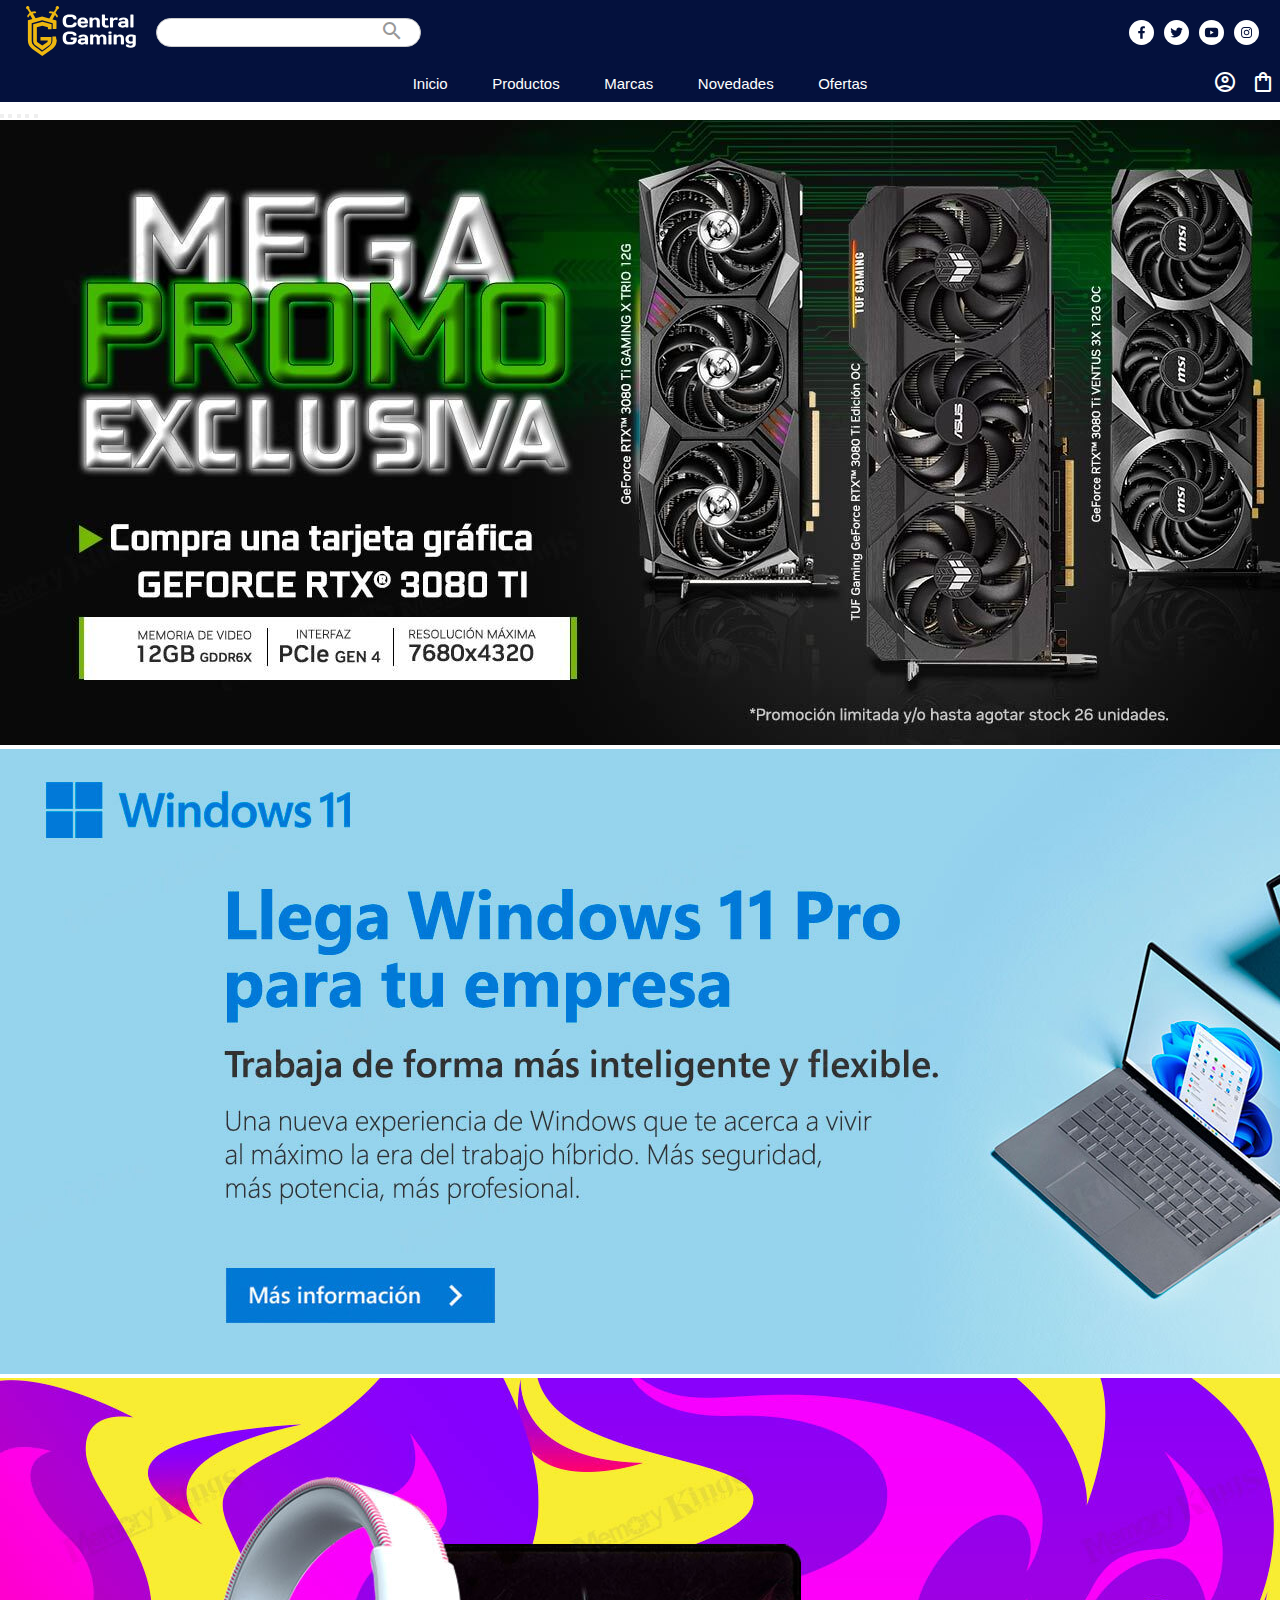
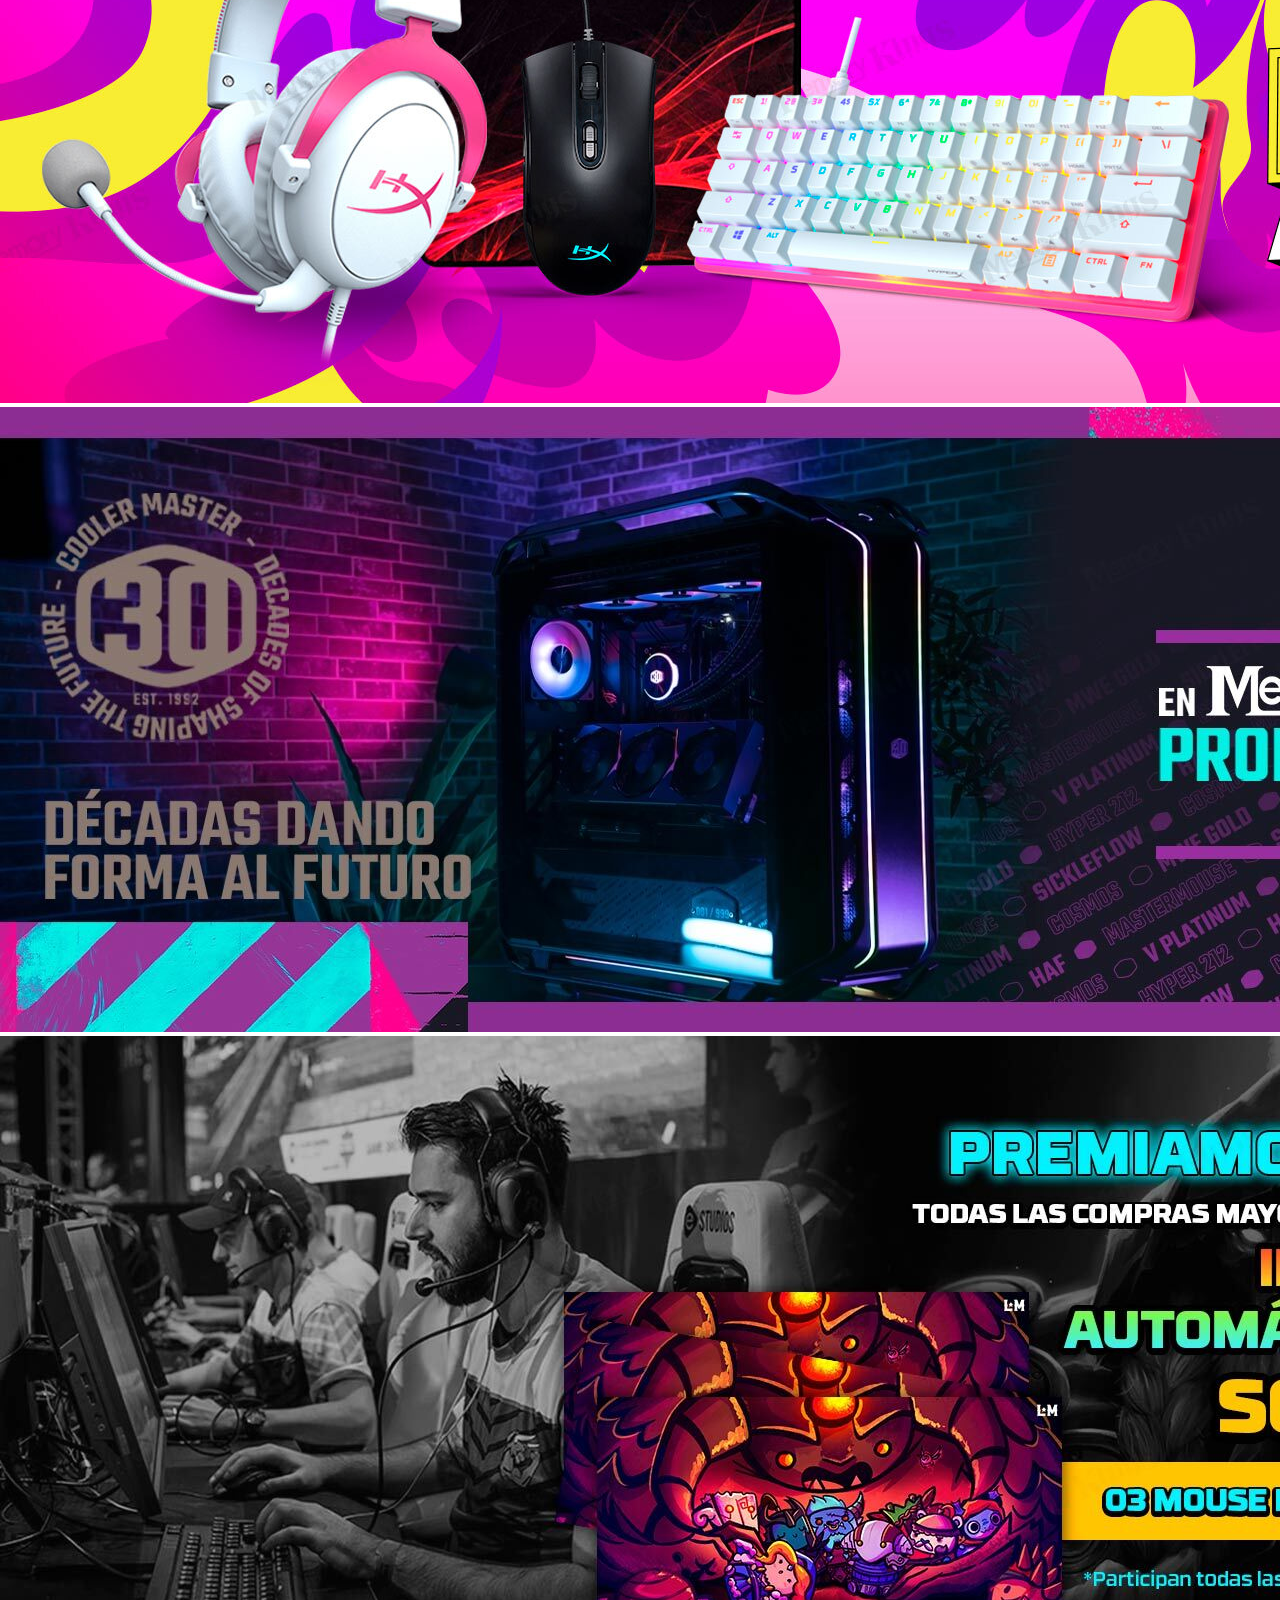
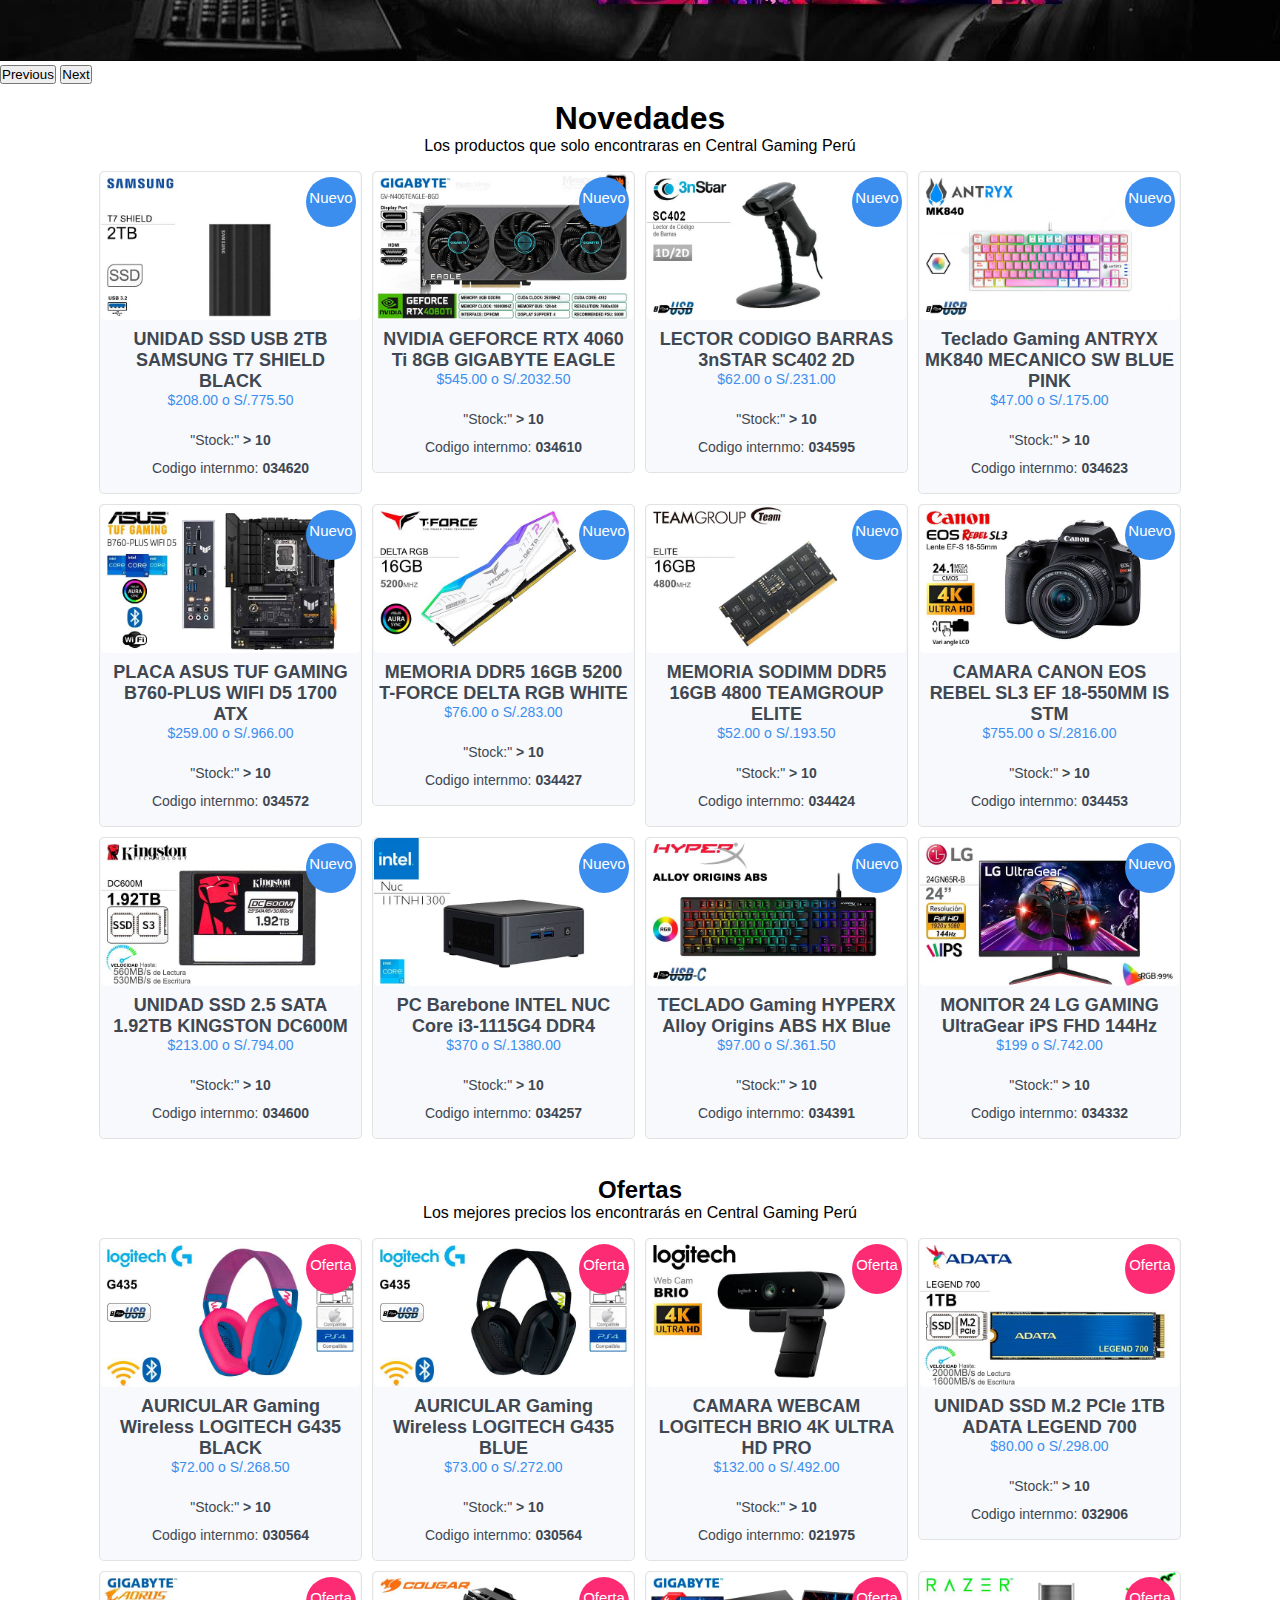
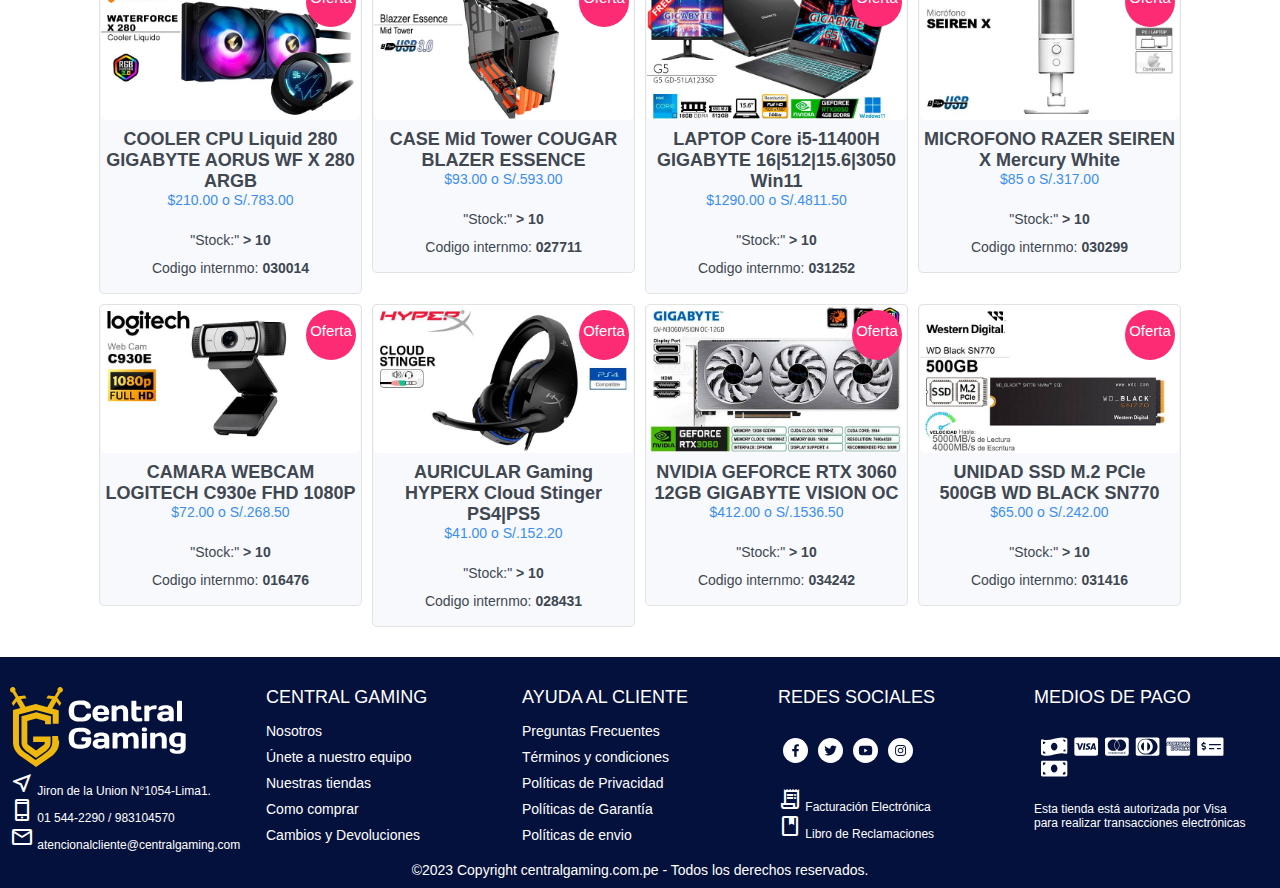
<file: index.html>
<!DOCTYPE html>
<html lang="es">
    <head>
        <meta charset="UTF-8" />
        <meta http-equiv="X-UA-Compatible" content="IE=edge" />
        <meta name="viewport" content="width=device-width, initial-scale=1.0" />
        <!-- ============================================================================================================================ -->
        <!-- Seo -->
        <!-- ============================================================================================================================ -->
        <meta  name="keywords" content="e-shop,electronics peru, gamers in peru, the best site for gamers">
        <meta name="description" content="Central Gaming, Perú lo mejor en equipos de computo y accesorios">        
        <!-- ============================================================================================================================ -->
        <!-- Linkeo de Bootstrap -->
        <!-- ============================================================================================================================ -->
        <link href="https://cdn.jsdelivr.net/npm/bootstrap@5.3.0-alpha3/dist/css/bootstrap.min.css" rel="stylesheet"
            integrity="sha384-KK94CHFLLe+nY2dmCWGMq91rCGa5gtU4mk92HdvYe+M/SXH301p5ILy+dN9+nJOZ" crossorigin="anonymous" />
        
        <title>Central Gaming</title>
        <!-- ============================================================================================================================ -->
        <!-- Favicon -->
        <!-- ============================================================================================================================ -->
        <link rel="shortcut icon" href="./assets/img/Escudo (1).ico" type="image/x-icon" />
        <!-- ============================================================================================================================ -->
        <!-- Googlefonts Material Icons-->
        <!-- ============================================================================================================================ -->
        <link href="https://fonts.googleapis.com/icon?family=Material+Icons" rel="stylesheet" />
        <link rel="stylesheet"
            href="https://fonts.googleapis.com/css2?family=Material+Symbols+Outlined:opsz,wght,FILL,GRAD@20..48,100..700,0..1,-50..200" />
        <link href="https://fonts.googleapis.com/css2?family=Lobster&display=swap" rel="stylesheet" />
        <!-- ============================================================================================================================ -->
        <!-- link CSS del proyecto -->
        <!-- ============================================================================================================================ -->
        <link rel="stylesheet" href="./css/main.css"/>
        <!-- ============================================================================================================================ -->
    </head>
    <body>
        <header>
            <!-- ============================================================================================================================ -->
            <!-- Header Izquierdo - Logo y search -->
            <!-- ============================================================================================================================ -->
            <div class="headerLeft">
                <div class="logo">
                    <a class="logo-full" href="./index.html"><img src="./assets/img/header/logo/central-gaming.svg"
                            alt="central gaming" /></a>
                    <a class="sheld-logo" href="./index.html"><img src="./assets/img/header/logo/Escudo.svg" alt="Escudo-Central-Gaming"></a>
                </div>
                <div class="search-bar">
                    <input type="text" />
                    <div class="actions">
                        <button>
                            <span class="material-icons">search</span>
                        </button>
                    </div>
                </div>
            </div>
            <!-- ============================================================================================================================ -->
            <!-- Header derecho - redes sociales -->
            <!-- ============================================================================================================================ -->
            <div class="redes-full">
                <ul class="redes">
                    <li>
                        <a href="https://www.facebook.com/" target="_blank"><img class="logosRedes"
                                src="./assets/img/redes sociales/SVG/Redes-Sociales-SVG/white/facebook.svg" alt="facebook" /></a>
                    </li>
                    <li>
                        <a href="https://twitter.com/" target="_blank"><img class="logosRedes"
                                src="./assets/img/redes sociales/SVG/Redes-Sociales-SVG/white/square-twitter.svg"
                                alt="twitter" /></a>
                    </li>
                    <li>
                        <a href="https://www.youtube.com/" target="_blank"><img class="logosRedes"
                                src="./assets/img/redes sociales/SVG/Redes-Sociales-SVG/white/youtube.svg" alt="youtube" /></a>
                    </li>
                    <li>
                        <a href="https://www.instagram.com/" target="_blank"><img class="logosRedes"
                                src="./assets/img/redes sociales/SVG/Redes-Sociales-SVG/white/instagram.svg " alt="instagram" /></a>
                    </li>
                </ul>
            </div>
            <!-- ============================================================================================================================ -->
            <!-- Menu Hamburguesa y subMenu -->
            <!-- ============================================================================================================================ -->
            <div class="navbar-burger">
                <button class="btn " type="button" data-bs-toggle="offcanvas" data-bs-target="#offcanvasRight" aria-controls="offcanvasRight"><span class="material-icons">menu</span></button>
                    <div class="offcanvas offcanvas-end" tabindex="-1" id="offcanvasRight" aria-labelledby="offcanvasRightLabel">
                    <div class="offcanvas-header">
                        <h5 class="offcanvas-title" id="offcanvasRightLabel"><img src="./assets/img/header/logo/central-gaming.svg" alt="logo-Central-Gaming"></h5>
                        <button type="button" class="btn-close" data-bs-dismiss="offcanvas" aria-label="Close">X</button>
                    </div>
                    <div class="offcanvas-body">
                        <div class="search-bar">
                            <input type="text" />
                            <div class="actions">
                                <button>
                                    <span class="material-icons">search</span>
                                </button>
                            </div>
                        </div>
                        <ul class="links-burger">
                            <li><a href="./index.html">Inicio</a></li>
                            <li><a href="./index.html">Productos</a></li>
                            <li><a href="./index.html">Marcas</a></li>
                            <li><a href="./index.html">Novedades</a></li> 
                            <li><a href="./index.html">Ofertas</a></li>
                            <div class="links-redes-burger">
                                <h4>Redes Sociales</h4>
                                <ul>
                                    <li>
                                        <a href="https://www.facebook.com/" target="_blank"><img class="logosRedes"
                                                src="./assets/img/redes sociales/SVG/Redes-Sociales-SVG/white/facebook.svg" alt="facebook" /></a>
                                    </li>
                                    <li>
                                        <a href="https://twitter.com/" target="_blank"><img class="logosRedes"
                                                src="./assets/img/redes sociales/SVG/Redes-Sociales-SVG/white/square-twitter.svg"
                                                alt="twitter" /></a>
                                    </li>
                                    <li>
                                        <a href="https://www.youtube.com/" target="_blank"><img class="logosRedes"
                                                src="./assets/img/redes sociales/SVG/Redes-Sociales-SVG/white/youtube.svg" alt="youtube" /></a>
                                    </li>
                                    <li>
                                        <a href="https://www.instagram.com/" target="_blank"><img class="logosRedes"
                                                src="./assets/img/redes sociales/SVG/Redes-Sociales-SVG/white/instagram.svg " alt="instagram" /></a>
                                    </li>
                                </ul>
                            </div>       
                            <li><a href="./pages/login.html">Login</a></li>
                            <li><a href="./index.html">Compras</a> </li>
                        </ul>
                    </div>
                </div>
            </div>
        </header>
        <nav class="navbar-desktop">
            <!-- ============================================================================================================================ -->
            <!-- Navbar - links -->
            <!-- ============================================================================================================================ -->
            <ul class="links">
                <li><a href="./index.html">Inicio</a></li>
                <li><a href="./pages/productos.html">Productos</a></li>
                <li><a href="./pages/marcas.html">Marcas</a></li>
                <li><a href="./pages/novedades.html">Novedades</a></li>
                <li><a href="./pages/ofertas.html">Ofertas</a></li>
            </ul>
            <!-- ============================================================================================================================ -->
            <!-- Navbar - Login - Canasta -->
            <!-- ============================================================================================================================ -->
            <div class="botLeft">
                <ul class="usuario">
                    <li>
                        <a id="usEdit" href="./pages/login.html">
                            <span class="material-symbols-outlined">account_circle</span>
                        </a>
                    </li>
                    <li>
                        <a id="usEdit" href="">
                            <span class="material-symbols-outlined">shopping_bag</span>
                        </a>
                    </li>
                </ul>
            </div>
        </nav>
        <!-- ============================================================================================================================ -->
        <!-- Cuerpo central de la pagina -->
        <!-- ============================================================================================================================ -->
        <main>
            <!-- ============================================================================================================================ -->
            <!-- Carrousel bootstrap -->
            <!-- ============================================================================================================================ -->
            <div id="carouselExampleIndicators" class="carousel slide">
                <div class="carousel-indicators">
                    <button type="button" data-bs-target="#carouselExampleIndicators" data-bs-slide-to="0" class="active"
                        aria-current="true" aria-label="Slide 1"></button>
                    <button type="button" data-bs-target="#carouselExampleIndicators" data-bs-slide-to="1"
                        aria-label="Slide 2"></button>
                    <button type="button" data-bs-target="#carouselExampleIndicators" data-bs-slide-to="2"
                        aria-label="Slide 3"></button>
                    <button type="button" data-bs-target="#carouselExampleIndicators" data-bs-slide-to="3"
                        aria-label="Slide 4"></button>
                    <button type="button" data-bs-target="#carouselExampleIndicators" data-bs-slide-to="4"
                        aria-label="Slide 5"></button>
                </div>
                <div class="carousel-inner">
                    <div class="carousel-item active">
                        <img src="./assets/img/body/slider/329282-MK029629-GRANDE.jpg" class="d-block w-100" alt="..." />
                    </div>
                    <div class="carousel-item">
                        <img src="./assets/img/body/slider/336514-MK30758-GRANDE.jpg" class="d-block w-100" alt="..." />
                    </div>
                    <div class="carousel-item">
                        <img src="./assets/img/body/slider/337625-MK031871GRAND.jpg" class="d-block w-100" alt="..." />
                    </div>
                    <div class="carousel-item">
                        <img src="./assets/img/body/slider/345927-MK033301_Grande.jpg" class="d-block w-100" alt="..." />
                    </div>
                    <div class="carousel-item">
                        <img src="./assets/img/body/slider/346805-MK034178-GRANDE.jpg" class="d-block w-100" alt="..." />
                    </div>
                </div>
                <button class="carousel-control-prev" type="button" data-bs-target="#carouselExampleIndicators"
                    data-bs-slide="prev">
                    <span class="carousel-control-prev-icon" aria-hidden="true"></span>
                    <span class="visually-hidden">Previous</span>
                </button>
                <button class="carousel-control-next" type="button" data-bs-target="#carouselExampleIndicators"
                    data-bs-slide="next">
                    <span class="carousel-control-next-icon" aria-hidden="true"></span>
                    <span class="visually-hidden">Next</span>
                </button>
            </div>
            <!-- ============================================================================================================================ -->
            <!-- Seccion novedades -->
            <!-- ============================================================================================================================ -->
            <section id="novedades" class="container-novedades">
                <div class="tituloSeccion">
                    <h1>Novedades</h1>
                    <p>Los productos que solo encontraras en Central Gaming Perú</p>
                </div>
                <ul class="productos" id="productos-novedades">
                    <li>
                        <div>
                            <a href="#">
                                <div>
                                    <img src="./assets/img/body/novedades/347247-MK034620A.jpg" width="259px" alt="UNIDAD SSD USB 2TB SAMSUNG T7 SHIELD BLACK" />
                                </div>
                                <div class="content">
                                    <div class="tituloArticulo">
                                        <h4 id="titulo-articulo">UNIDAD SSD USB 2TB SAMSUNG T7 SHIELD BLACK</h4>
                                    </div>
                                    <div class="precio">$208.00 o S/.775.50</div>
                                    <div class="stock">"Stock:" <b> > 10</b></div>
                                    <div class="codigo">Codigo internmo: <b>034620</b></div>
                                    <div class="promoNuevo">Nuevo</div>
                                </div>
                            </a>
                        </div>
                    </li>
                    <li>
                        <div>
                            <a href="#">
                                <div>
                                    <img src="./assets/img/body/novedades/347237-MK034610A.jpg" width="259px" alt="NVIDIA GEFORCE RTX 4060 Ti 8GB GIGABYTE EAGLE" />
                                </div>
                                <div class="content">
                                    <div class="tituloArticulo">
                                        <h4 id="titulo-articulo">NVIDIA GEFORCE RTX 4060 Ti 8GB GIGABYTE EAGLE</h4>
                                    </div>
                                    <div class="precio">$545.00 o S/.2032.50</div>
                                    <div class="stock">"Stock:" <b> > 10</b></div>
                                    <div class="codigo">Codigo internmo: <b>034610</b></div>
                                    <div class="promoNuevo">Nuevo</div>
                                </div>
                            </a>
                        </div>
                    </li>
                    <li>
                        <div>
                            <a href="#">
                                <div>
                                    <img src="./assets/img/body/novedades/347220-MK034595A.jpg" width="259px" alt="LECTOR CODIGO BARRAS 3nSTAR SC402 2D" />
                                </div>
                                <div class="content">
                                    <div class="tituloArticulo">
                                        <h4 id="titulo-articulo">LECTOR CODIGO BARRAS 3nSTAR SC402 2D</h4>
                                    </div>
                                    <div class="precio">$62.00 o S/.231.00</div>
                                    <div class="stock">"Stock:" <b> > 10</b></div>
                                    <div class="codigo">Codigo internmo: <b>034595</b></div>
                                    <div class="promoNuevo">Nuevo</div>
                                </div>
                            </a>
                        </div>
                    </li>
                    <li>
                        <div>
                            <a href="#">
                                <div>
                                    <img src="./assets/img/body/novedades/347248-MK034623A.jpg" width="259px" alt="Teclado Gaming ANTRYX MK840 MECANICO SW BLUE PINK" />
                                </div>
                                <div class="content">
                                    <div class="tituloArticulo">
                                        <h4 id="titulo-articulo">Teclado Gaming ANTRYX MK840 MECANICO SW BLUE PINK</h4>
                                    </div>
                                    <div class="precio">$47.00 o S/.175.00</div>
                                    <div class="stock">"Stock:" <b> > 10</b></div>
                                    <div class="codigo">Codigo internmo: <b>034623</b></div>
                                    <div class="promoNuevo">Nuevo</div>
                                </div>
                            </a>
                        </div>
                    </li>
                    <li>
                        <div>
                            <a href="#">
                                <div>
                                    <img src="./assets/img/body/novedades/347200-MK034572A.jpg" width="259px" alt="PLACA ASUS TUF GAMING B760-PLUS WIFI D5 1700 ATX" />
                                </div>
                                <div class="content">
                                    <div class="tituloArticulo">
                                        <h4 id="titulo-articulo">PLACA ASUS TUF GAMING B760-PLUS WIFI D5 1700 ATX</h4>
                                    </div>
                                    <div class="precio">$259.00 o S/.966.00</div>
                                    <div class="stock">"Stock:" <b> > 10</b></div>
                                    <div class="codigo">Codigo internmo: <b>034572</b></div>
                                    <div class="promoNuevo">Nuevo</div>
                                </div>
                            </a>
                        </div>
                    </li>
                    <li>
                        <div>
                            <a href="#">
                                <div>
                                    <img src="./assets/img/body/novedades/347054-MK034427A.jpg" width="259px" alt="MEMORIA DDR5 16GB 5200 T-FORCE DELTA RGB WHITE" />
                                </div>
                                <div class="content">
                                    <div class="tituloArticulo">
                                        <h4 id="titulo-articulo">MEMORIA DDR5 16GB 5200 T-FORCE DELTA RGB WHITE</h4>
                                    </div>
                                    <div class="precio">$76.00 o S/.283.00</div>
                                    <div class="stock">"Stock:" <b> > 10</b></div>
                                    <div class="codigo">Codigo internmo: <b>034427</b></div>
                                    <div class="promoNuevo">Nuevo</div>
                                </div>
                            </a>
                        </div>
                    </li>
                    <li>
                        <div>
                            <a href="#">
                                <div>
                                    <img src="./assets/img/body/novedades/347060-MK034424A.jpg" width="259px" alt="MEMORIA SODIMM DDR5 16GB 4800 TEAMGROUP ELITE" />
                                </div>
                                <div class="content">
                                    <div class="tituloArticulo">
                                        <h4 id="titulo-articulo" >MEMORIA SODIMM DDR5 16GB 4800 TEAMGROUP ELITE</h4>
                                    </div>
                                    <div class="precio">$52.00 o S/.193.50</div>
                                    <div class="stock">"Stock:" <b> > 10</b></div>
                                    <div class="codigo">Codigo internmo: <b>034424</b></div>
                                    <div class="promoNuevo">Nuevo</div>
                                </div>
                            </a>
                        </div>
                    </li>
                    <li>
                        <div>
                            <a href="#">
                                <div>
                                    <img src="./assets/img/body/novedades/347080-MK034453A.jpg" width="259px" alt="CAMARA CANON EOS REBEL SL3 EF 18-550MM IS STM" />
                                </div>
                                <div class="content">
                                    <div class="tituloArticulo">
                                        <h4 id="titulo-articulo">CAMARA CANON EOS REBEL SL3 EF 18-550MM IS STM</h4>
                                    </div>
                                    <div class="precio">$755.00 o S/.2816.00</div>
                                    <div class="stock">"Stock:" <b> > 10</b></div>
                                    <div class="codigo">Codigo internmo: <b>034453</b></div>
                                    <div class="promoNuevo">Nuevo</div>
                                </div>
                            </a>
                        </div>
                    </li>
                    <li>
                        <div>
                            <a href="#">
                                <div>
                                    <img src="./assets/img/body/novedades/347225-MK034600A.jpg" width="259px" alt="UNIDAD SSD 2.5 SATA 1.92TB KINGSTON DC600M" />
                                </div>
                                <div class="content">
                                    <div class="tituloArticulo">
                                        <h4 id="titulo-articulo">UNIDAD SSD 2.5 SATA 1.92TB KINGSTON DC600M</h4>
                                    </div>
                                    <div class="precio">$213.00 o S/.794.00</div>
                                    <div class="stock">"Stock:" <b> > 10</b></div>
                                    <div class="codigo">Codigo internmo: <b>034600</b></div>
                                    <div class="promoNuevo">Nuevo</div>
                                </div>
                            </a>
                        </div>
                    </li>
                    <li>
                        <div>
                            <a href="#">
                                <div>
                                    <img src="./assets/img/body/novedades/346884-MK034257A.jpg" width="259px" alt="PC Barebone INTEL NUC Core i3-1115G4 DDR4" />
                                </div>
                                <div class="content">
                                    <div class="tituloArticulo">
                                        <h4 id="titulo-articulo">PC Barebone INTEL NUC Core i3-1115G4 DDR4</h4>
                                    </div>
                                    <div class="precio">$370 o S/.1380.00</div>
                                    <div class="stock">"Stock:" <b> > 10</b></div>
                                    <div class="codigo">Codigo internmo: <b>034257</b></div>
                                    <div class="promoNuevo">Nuevo</div>
                                </div>
                            </a>
                        </div>
                    </li>
                    <li>
                        <div>
                            <a href="#">
                                <div>
                                    <img src="./assets/img/body/novedades/347016-MK034391A.jpg" width="259px" alt="TECLADO Gaming HYPERX Alloy Origins ABS HX Blue" />
                                </div>
                                <div class="content">
                                    <div class="tituloArticulo">
                                        <h4 id="titulo-articulo">TECLADO Gaming HYPERX Alloy Origins ABS HX Blue</h4>
                                    </div>
                                    <div class="precio">$97.00 o S/.361.50</div>
                                    <div class="stock">"Stock:" <b> > 10</b></div>
                                    <div class="codigo">Codigo internmo: <b>034391</b></div>
                                    <div class="promoNuevo">Nuevo</div>
                                </div>
                            </a>
                        </div>
                    </li>
                    <li>
                        <div>
                            <a href="#">
                                <div>
                                    <img src="./assets/img/body/novedades/346959-MK034332A.jpg" width="259px" alt="MONITOR 24 LG GAMING UltraGear iPS FHD 144Hz" />
                                </div>
                                <div class="content">
                                    <div class="tituloArticulo">
                                        <h4 id="titulo-articulo">MONITOR 24 LG GAMING UltraGear iPS FHD 144Hz</h4>
                                    </div>
                                    <div class="precio">$199 o S/.742.00</div>
                                    <div class="stock">"Stock:" <b> > 10</b></div>
                                    <div class="codigo">Codigo internmo: <b>034332</b></div>
                                    <div class="promoNuevo">Nuevo</div>
                                </div>
                            </a>
                        </div>
                    </li>
                </ul>
            </section>
            <section id="ofertas" class="container-ofertas">
                <div class="tituloSeccion">
                    <h2>Ofertas</h2>
                    <p>Los mejores precios los encontrarás en Central Gaming Perú</p>
                </div>
                <ul class="productos" id="productos-ofertas">
                    <li>
                        <div>
                            <a href="#">
                                <div>
                                    <img src="./assets/img/body/ofertas/333156-MK030467A.jpg" width="259px" alt="AURICULAR Gaming Wireless LOGITECH G435 BLACK" />
                                </div>
                                <div class="content">
                                    <div class="tituloArticulo">
                                        <h4 id="titulo-articulo">AURICULAR Gaming Wireless LOGITECH G435 BLACK</h4>
                                    </div>
                                    <div class="precio">$72.00 o S/.268.50</div>
                                    <div class="stock">"Stock:" <b> > 10</b></div>
                                    <div class="codigo">Codigo internmo: <b>030564</b></div>
                                    <div class="promoOferta">Oferta</div>
                                </div>
                            </a>
                        </div>
                    </li>
                    <li>
                        <div>
                            <a href="#">
                                <div>
                                    <img src="./assets/img/body/ofertas/333255-MK030564A.jpg" width="259px" alt="AURICULAR Gaming Wireless LOGITECH G435 BLUE" />
                                </div>
                                <div class="content">
                                    <div class="tituloArticulo">
                                        <h4 id="titulo-articulo">AURICULAR Gaming Wireless LOGITECH G435 BLUE</h4>
                                    </div>
                                    <div class="precio">$73.00 o S/.272.00</div>
                                    <div class="stock">"Stock:" <b> > 10</b></div>
                                    <div class="codigo">Codigo internmo: <b>030564</b></div>
                                    <div class="promoOferta">Oferta</div>
                                </div>
                            </a>
                        </div>
                    </li>
                    <li>
                        <div>
                            <a href="#">
                                <div>
                                    <img src="./assets/img/body/ofertas/321380-MK021975A.jpg" width="259px" alt="CAMARA WEBCAM LOGITECH BRIO 4K ULTRA HD PRO" />
                                </div>
                                <div class="content">
                                    <div class="tituloArticulo">
                                        <h4 id="titulo-articulo">CAMARA WEBCAM LOGITECH BRIO 4K ULTRA HD PRO</h4>
                                    </div>
                                    <div class="precio">$132.00 o S/.492.00</div>
                                    <div class="stock">"Stock:" <b> > 10</b></div>
                                    <div class="codigo">Codigo internmo: <b>021975</b></div>
                                    <div class="promoOferta">Oferta</div>
                                </div>
                            </a>
                        </div>
                    </li>
                    <li>
                        <div>
                            <a href="#">
                                <div>
                                    <img src="./assets/img/body/ofertas/345533-MK032906A.jpg" width="259px" alt="UNIDAD SSD M.2 PCIe 1TB ADATA LEGEND 700" />
                                </div>
                                <div class="content">
                                    <div class="tituloArticulo">
                                        <h4 id="titulo-articulo">UNIDAD SSD M.2 PCIe 1TB ADATA LEGEND 700</h4>
                                    </div>
                                    <div class="precio">$80.00 o S/.298.00</div>
                                    <div class="stock">"Stock:" <b> > 10</b></div>
                                    <div class="codigo">Codigo internmo: <b>032906</b></div>
                                    <div class="promoOferta">Oferta</div>
                                </div>
                            </a>
                        </div>
                    </li>
                    <li>
                        <div>
                            <a href="#">
                                <div>
                                    <img src="./assets/img/body/ofertas/329679-MK030014A.jpg" width="259px" alt="COOLER CPU Liquid 280 GIGABYTE AORUS WF X 280 ARGB" />
                                </div>
                                <div class="content">
                                    <div class="tituloArticulo">
                                        <h4 id="titulo-articulo">COOLER CPU Liquid 280 GIGABYTE AORUS WF X 280 ARGB</h4>
                                    </div>
                                    <div class="precio">$210.00 o S/.783.00</div>
                                    <div class="stock">"Stock:" <b> > 10</b></div>
                                    <div class="codigo">Codigo internmo: <b>030014</b></div>
                                    <div class="promoOferta">Oferta</div>
                                </div>
                            </a>
                        </div>
                    </li>
                    <li>
                        <div>
                            <a href="#">
                                <div>
                                    <img src="./assets/img/body/ofertas/327348-MK027711A.jpg" width="259px" alt="img-card" />
                                </div>
                                <div class="content">
                                    <div class="tituloArticulo">
                                        <h4 id="titulo-articulo">CASE Mid Tower COUGAR BLAZER ESSENCE</h4>
                                    </div>
                                    <div class="precio">$93.00 o S/.593.00</div>
                                    <div class="stock">"Stock:" <b> > 10</b></div>
                                    <div class="codigo">Codigo internmo: <b>027711</b></div>
                                    <div class="promoOferta">Oferta</div>
                                </div>
                            </a>
                        </div>
                    </li>
                    <li>
                        <div>
                            <a href="#">
                                <div>
                                    <img src="./assets/img/body/ofertas/337011-MK031252A-1.jpg" width="259px" alt="LAPTOP Core i5-11400H GIGABYTE 16|512|15.6|3050 Win11" />
                                </div>
                                <div class="content">
                                    <div class="tituloArticulo">
                                        <h4 id="titulo-articulo">LAPTOP Core i5-11400H GIGABYTE 16|512|15.6|3050 Win11</h4>
                                    </div>
                                    <div class="precio">$1290.00 o S/.4811.50</div>
                                    <div class="stock">"Stock:" <b> > 10</b></div>
                                    <div class="codigo">Codigo internmo: <b>031252</b></div>
                                    <div class="promoOferta">Oferta</div>
                                </div>
                            </a>
                        </div>
                    </li>
                    <li>
                        <div>
                            <a href="#">
                                <div>
                                    <img src="./assets/img/body/ofertas/329976-MK030299A.jpg" width="259px" alt="MICROFONO RAZER SEIREN X Mercury White" />
                                </div>
                                <div class="content">
                                    <div class="tituloArticulo">
                                        <h4 id="titulo-articulo">MICROFONO RAZER SEIREN X Mercury White</h4>
                                    </div>
                                    <div class="precio">$85 o S/.317.00</div>
                                    <div class="stock">"Stock:" <b> > 10</b></div>
                                    <div class="codigo">Codigo internmo: <b>030299</b></div>
                                    <div class="promoOferta">Oferta</div>
                                </div>
                            </a>
                        </div>
                    </li>
                    <li>
                        <div>
                            <a href="#">
                                <div>
                                    <img src="./assets/img/body/ofertas/92971-MK016476A.jpg" width="259px" alt="CAMARA WEBCAM LOGITECH C930e FHD 1080P" />
                                </div>
                                <div class="content">
                                    <div class="tituloArticulo">
                                        <h4 id="titulo-articulo">CAMARA WEBCAM LOGITECH C930e FHD 1080P</h4>
                                    </div>
                                    <div class="precio">$72.00 o S/.268.50</div>
                                    <div class="stock">"Stock:" <b> > 10</b></div>
                                    <div class="codigo">Codigo internmo: <b>016476</b></div>
                                    <div class="promoOferta">Oferta</div>
                                </div>
                            </a>
                        </div>
                    </li>
                    <li>
                        <div>
                            <a href="#">
                                <div>
                                    <img src="./assets/img/body/ofertas/328070-MK028431A.jpg" width="259px" alt="AURICULAR Gaming HYPERX Cloud Stinger PS4|PS5" />
                                </div>
                                <div class="content">
                                    <div class="tituloArticulo">
                                        <h4 id="titulo-articulo">AURICULAR Gaming HYPERX Cloud Stinger PS4|PS5</h4>
                                    </div>
                                    <div class="precio">$41.00 o S/.152.20</div>
                                    <div class="stock">"Stock:" <b> > 10</b></div>
                                    <div class="codigo">Codigo internmo: <b>028431</b></div>
                                    <div class="promoOferta">Oferta</div>
                                </div>
                            </a>
                        </div>
                    </li>
                    <li>
                        <div>
                            <a href="#">
                                <div>
                                    <img src="./assets/img/body/ofertas/346873-MK034242A.jpg" width="259px" alt="NVIDIA GEFORCE RTX 3060 12GB GIGABYTE VISION OC" />
                                </div>
                                <div class="content">
                                    <div class="tituloArticulo">
                                        <h4 id="titulo-articulo">NVIDIA GEFORCE RTX 3060 12GB GIGABYTE VISION OC</h4>
                                    </div>
                                    <div class="precio">$412.00 o S/.1536.50</div>
                                    <div class="stock">"Stock:" <b> > 10</b></div>
                                    <div class="codigo">Codigo internmo: <b>034242</b></div>
                                    <div class="promoOferta">Oferta</div>
                                </div>
                            </a>
                        </div>
                    </li>
                    <li>
                        <div>
                            <a href="#">
                                <div>
                                    <img src="./assets/img/body/ofertas/337175-MK031416A.jpg" width="259px" alt="UNIDAD SSD M.2 PCIe 500GB WD BLACK SN770" />
                                </div>
                                <div class="content">
                                    <div class="tituloArticulo">
                                        <h4 id="titulo-articulo">UNIDAD SSD M.2 PCIe 500GB WD BLACK SN770</h4>
                                    </div>
                                    <div class="precio">$65.00 o S/.242.00</div>
                                    <div class="stock">"Stock:" <b> > 10</b></div>
                                    <div class="codigo">Codigo internmo: <b>031416</b></div>
                                    <div class="promoOferta">Oferta</div>
                                </div>
                            </a>
                        </div>
                    </li>
                </ul>
            </section>
        </main>
        <!-- ============================================================================================================================ -->
        <!-- Footer - Grid -->
        <!-- ============================================================================================================================ -->
        <footer>
            <div class="footer">
                <div class="infoLogo">
                    <a href="./index.html">
                        <img src="./assets/img/header/logo/central-gaming.svg" alt="central gaming" />
                    </a>
                    <div class="central-reference">
                        <p>
                            <span id="nearMe" class="material-symbols-outlined">near_me</span>
                            Jiron de la Union N°1054-Lima1.
                        </p>
                        <p>
                            <span id="phone" class="material-symbols-outlined">phone_iphone</span>
                            01 544-2290 / 983104570
                        </p>
                        <p>
                            <span id="mail" class="material-symbols-outlined">mail</span>
                            atencionalcliente@centralgaming.com
                        </p>
                    </div>
                </div>
                <div class="centralGaming">
                    <h3>CENTRAL GAMING</h3>
                    <ul>
                        <li><a href="#">Nosotros</a></li>
                        <li><a href="#">Únete a nuestro equipo</a></li>
                        <li><a href="#">Nuestras tiendas</a></li>
                        <li><a href="#">Como comprar</a></li>
                        <li><a href="#">Cambios y Devoluciones</a></li>
                    </ul>
                </div>
                <div class="ayuda">
                    <h3>AYUDA AL CLIENTE</h3>
                    <ul>
                        <li><a href="#">Preguntas Frecuentes</a></li>
                        <li><a href="#">Términos y condiciones</a></li>
                        <li><a href="#">Políticas de Privacidad</a></li>
                        <li><a href="#">Políticas de Garantía</a></li>
                        <li><a href="#">Políticas de envio</a></li>
                    </ul>
                </div>
                <div class="redesSociales">
                    <h3>REDES SOCIALES</h3>
                    <ul class="redes-footer">
                        <li>
                            <a href="https://www.facebook.com/" target="_blank"><img class="logosRedes"
                                    src="./assets/img/redes sociales/SVG/Redes-Sociales-SVG/white/facebook.svg"
                                    alt="facebook" /></a>
                        </li>
                        <li>
                            <a href="https://twitter.com/" target="_blank"><img class="logosRedes"
                                    src="./assets/img/redes sociales/SVG/Redes-Sociales-SVG/white/square-twitter.svg"
                                    alt="twitter" /></a>
                        </li>
                        <li>
                            <a href="https://www.youtube.com/" target="_blank"><img class="logosRedes"
                                    src="./assets/img/redes sociales/SVG/Redes-Sociales-SVG/white/youtube.svg" alt="youtube" /></a>
                        </li>
                        <li>
                            <a href="https://www.instagram.com/" target="_blank"><img class="logosRedes"
                                    src="./assets/img/redes sociales/SVG/Redes-Sociales-SVG/white/instagram.svg "
                                    alt="instagram" /></a>
                        </li>
                    </ul>
                    <div>
                        <a href="#">
                            <p>
                                <span class="material-symbols-outlined">receipt_long</span>
                                Facturación Electrónica
                            </p>
                        </a>
                        <a href="#">
                            <p>
                                <span class="material-symbols-outlined">book</span> Libro de
                                Reclamaciones
                            </p>
                        </a>
                    </div>
                </div>
                <div class="mediosPago">
                    <h3>MEDIOS DE PAGO</h3>
                    <div>
                        <img src="./assets/img/footer/medios-pago/ul.medios-pagos.svg" width="200px" alt="medios-pago" />
                    </div>
                    <p>Esta tienda está autorizada por Visa</p>
                    <p>para realizar transacciones electrónicas</p>
                </div>
            </div>
            <div class="copyright">
                <p>
                    ©2023 Copyright centralgaming.com.pe - Todos los derechos reservados.
                </p>
            </div>
        </footer>
        <!-- ========================================================== -->
        <!-- script js / Bootstrap  -->
        <!-- ========================================================== -->
        <script src="https://cdn.jsdelivr.net/npm/@popperjs/core@2.11.7/dist/umd/popper.min.js"
            integrity="sha384-zYPOMqeu1DAVkHiLqWBUTcbYfZ8osu1Nd6Z89ify25QV9guujx43ITvfi12/QExE"
            crossorigin="anonymous"></script>
        <script src="https://cdn.jsdelivr.net/npm/bootstrap@5.3.0-alpha3/dist/js/bootstrap.min.js"
            integrity="sha384-Y4oOpwW3duJdCWv5ly8SCFYWqFDsfob/3GkgExXKV4idmbt98QcxXYs9UoXAB7BZ"
            crossorigin="anonymous"></script>
    </body>
</html>
</file>
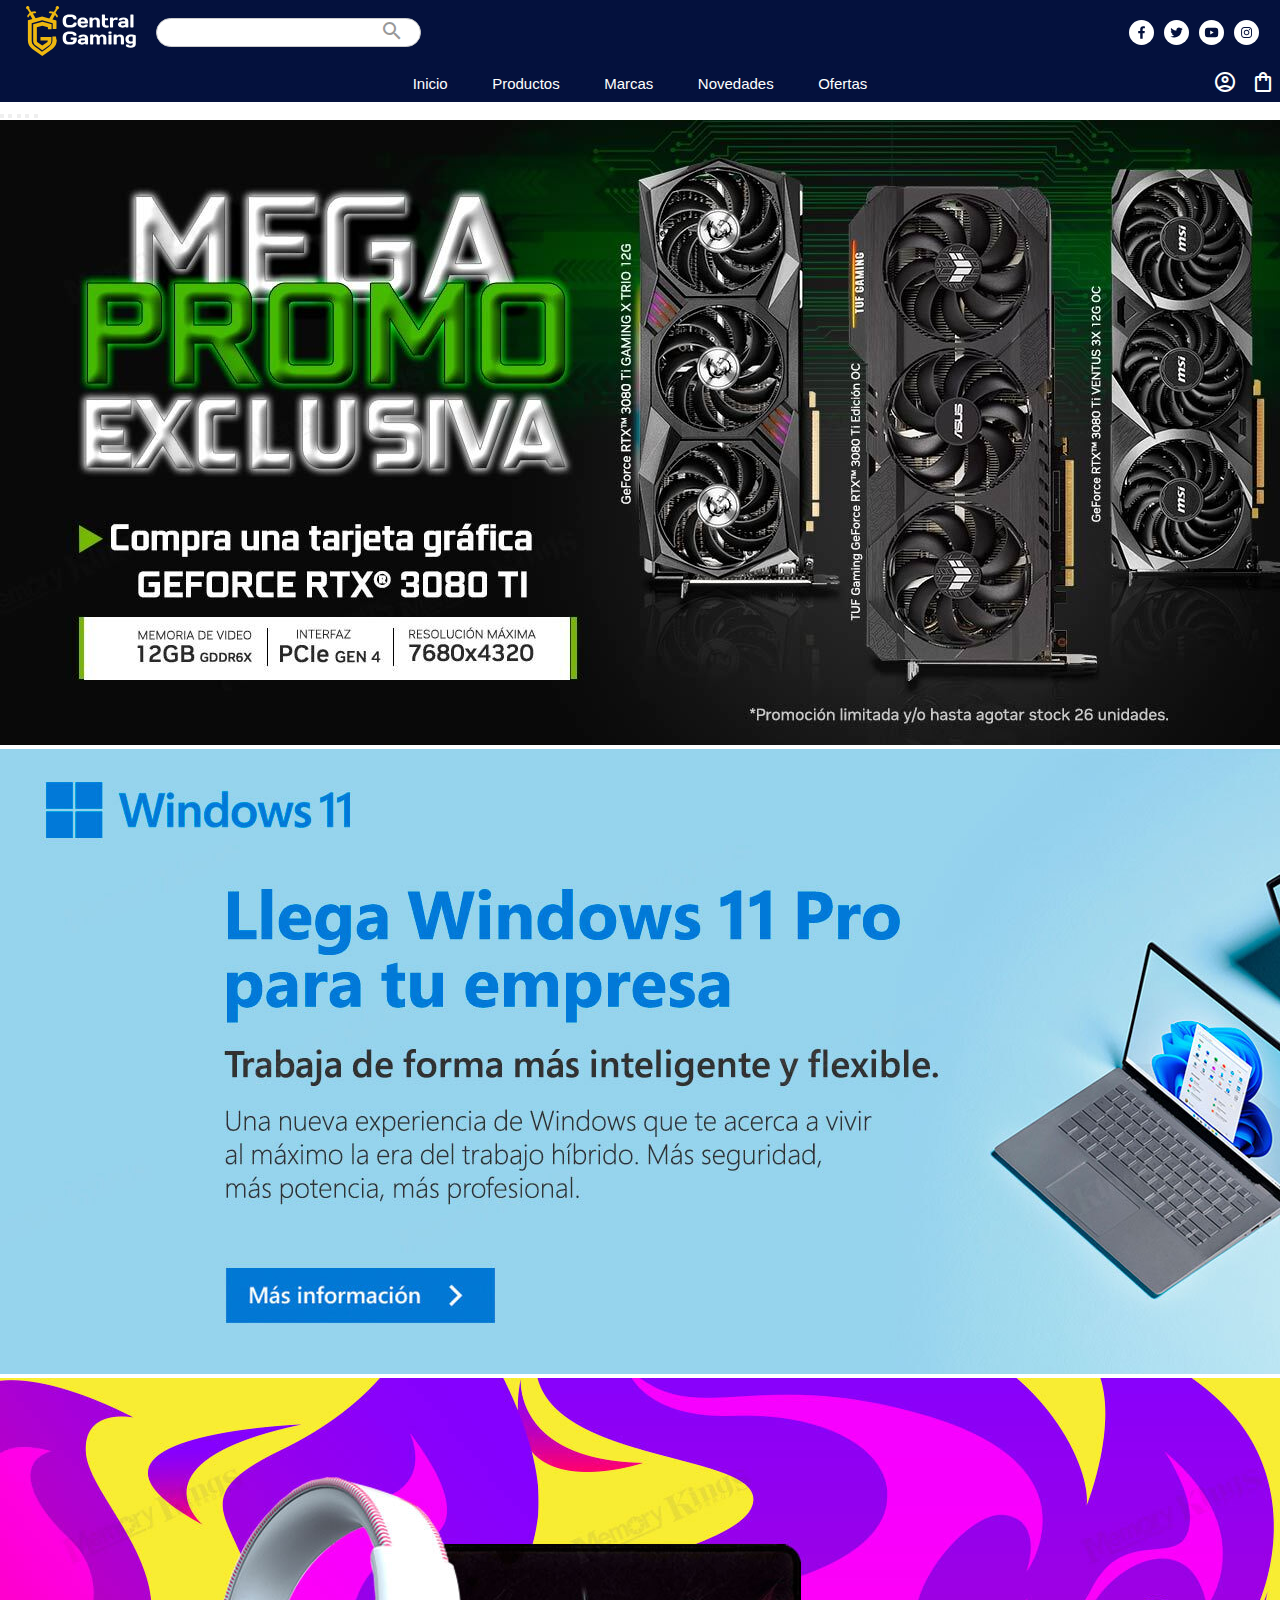
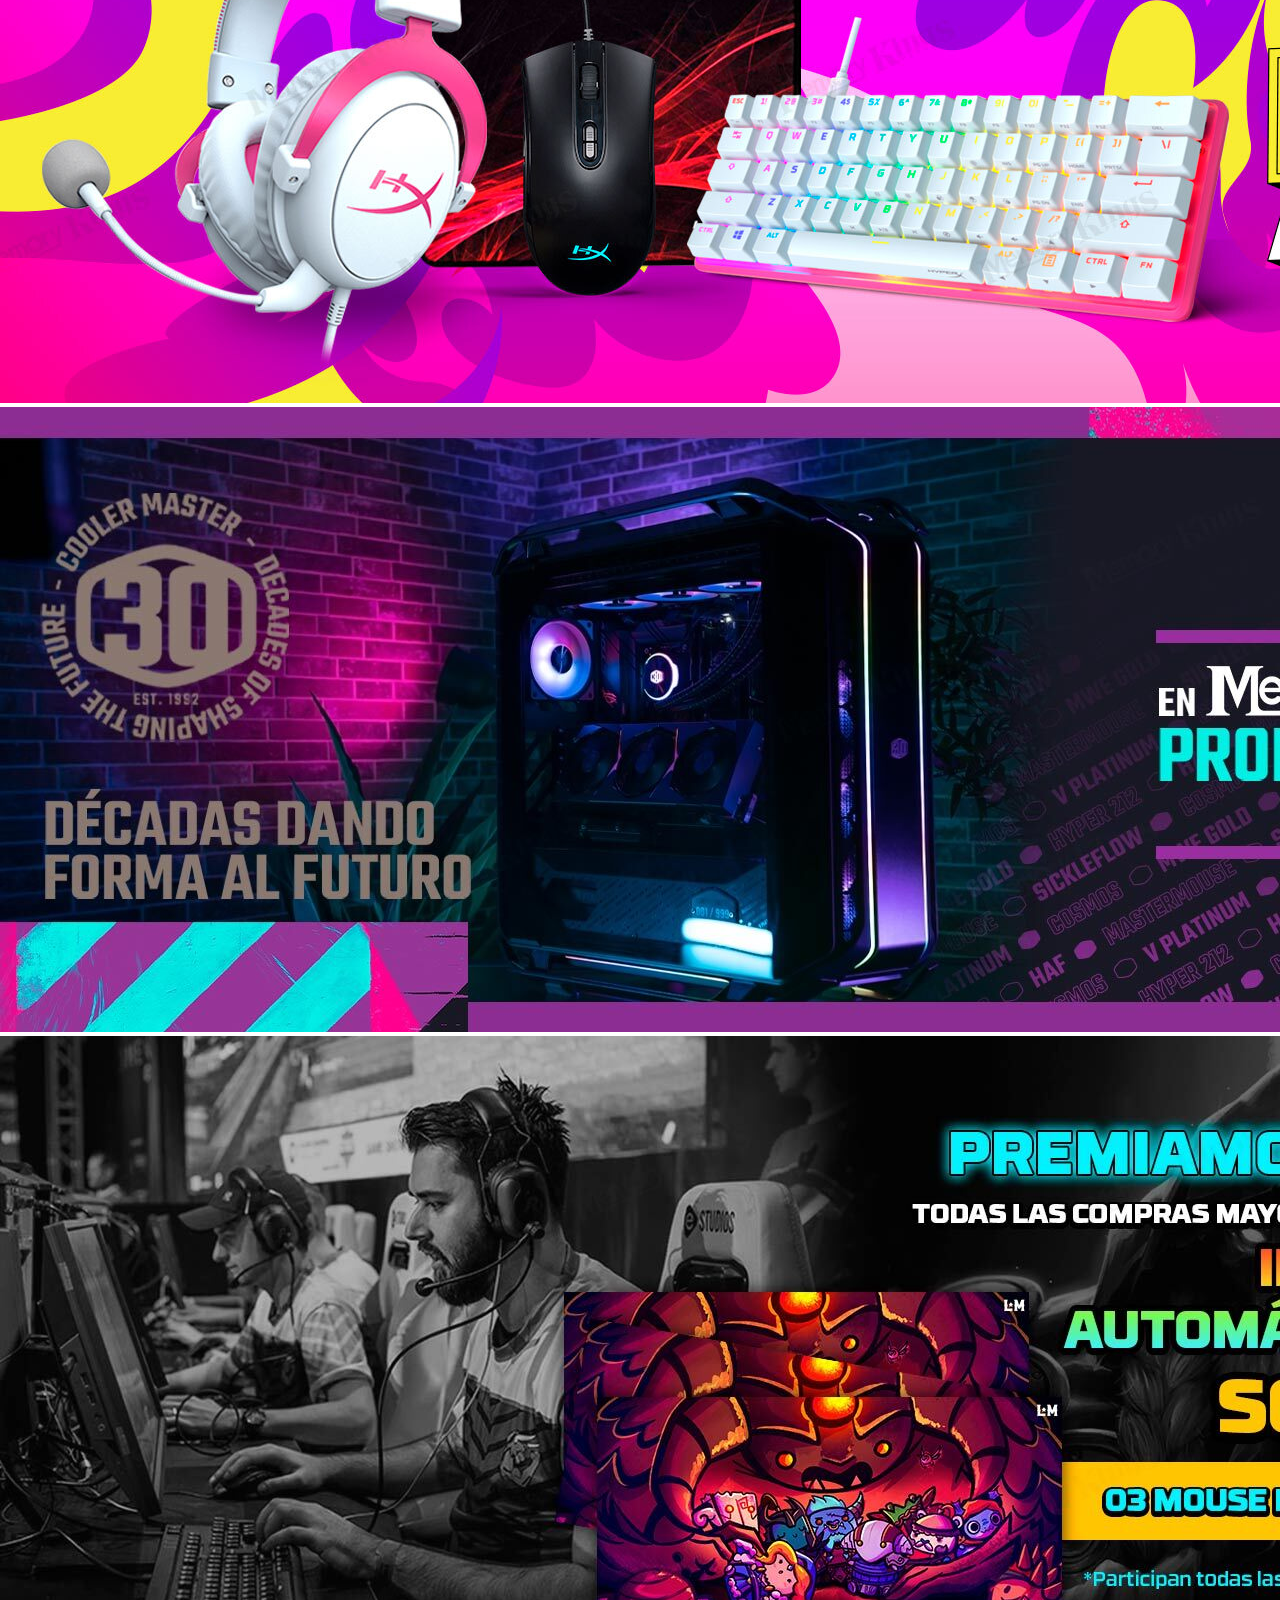
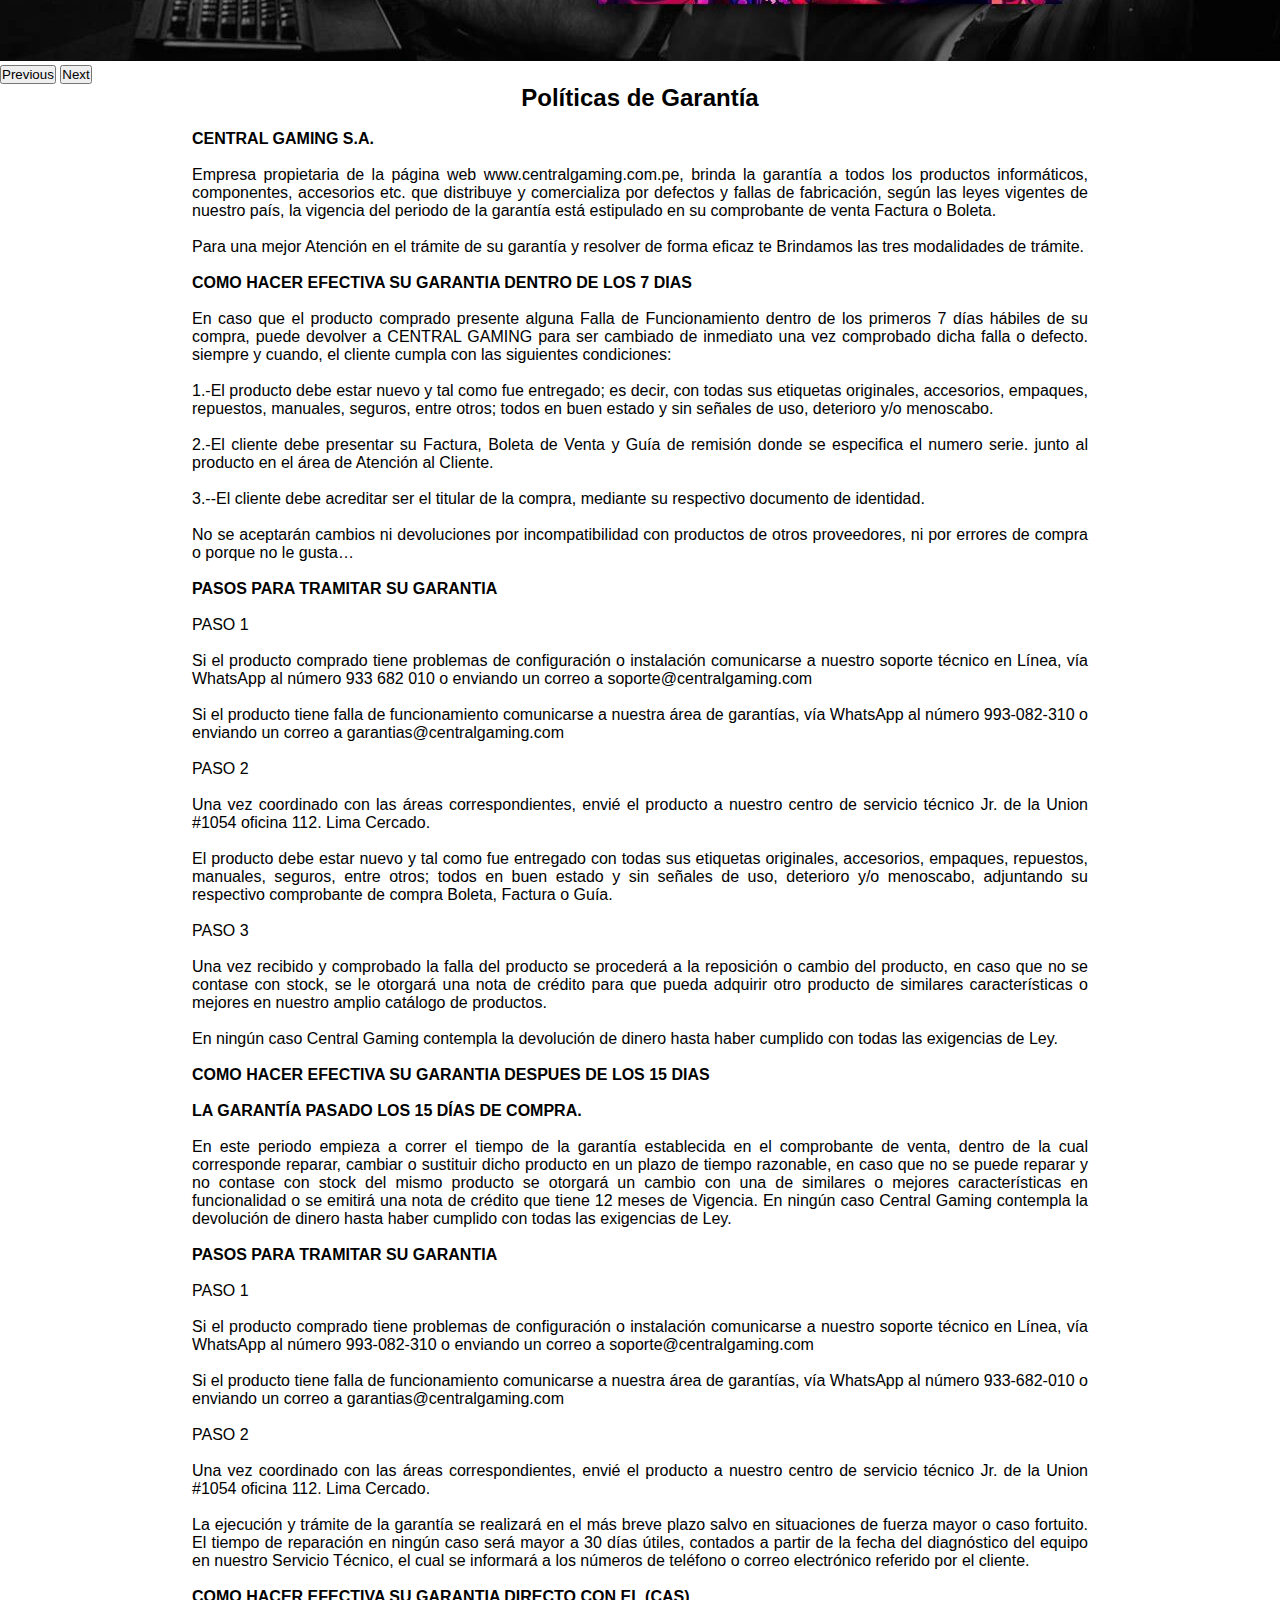
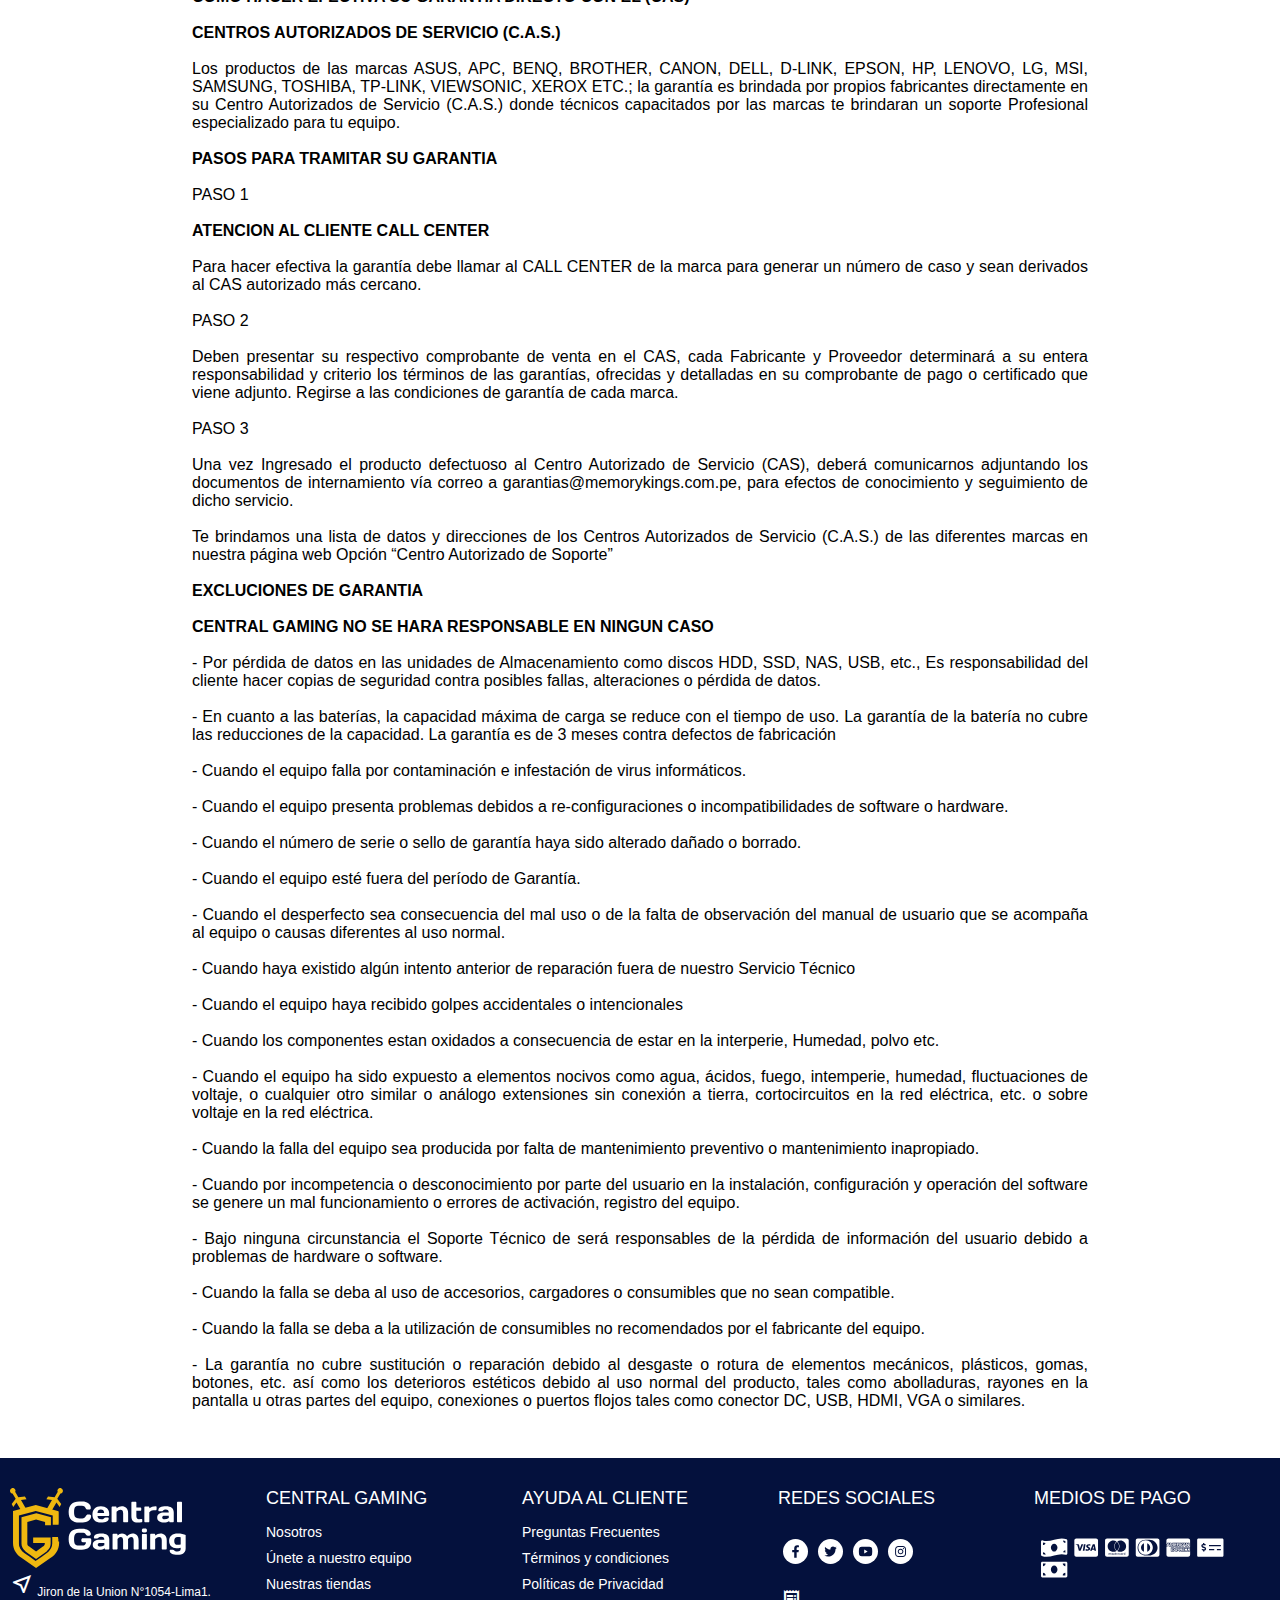
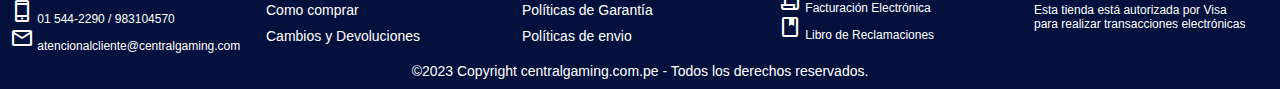
<file: pages/garantia.html>
<!DOCTYPE html>
<html lang="es">
    <head>
        <meta charset="UTF-8" />
        <meta http-equiv="X-UA-Compatible" content="IE=edge" />
        <meta name="viewport" content="width=device-width, initial-scale=1.0" />
        <!-- ============================================================================================================================ -->
        <!-- Linkeo de Bootstrap -->
        <!-- ============================================================================================================================ -->
        <link href="https://cdn.jsdelivr.net/npm/bootstrap@5.3.0-alpha3/dist/css/bootstrap.min.css" rel="stylesheet"
            integrity="sha384-KK94CHFLLe+nY2dmCWGMq91rCGa5gtU4mk92HdvYe+M/SXH301p5ILy+dN9+nJOZ" crossorigin="anonymous" />
        <title>Garantia | Central Gaming</title>
        <!-- ============================================================================================================================ -->
        <!-- Favicon -->
        <!-- ============================================================================================================================ -->
        <link rel="shortcut icon" href="../assets/img/header/logo/Escudo.svg" type="image/x-icon" />
        <!-- ============================================================================================================================ -->
        <!-- Googlefonts Material Icons-->
        <!-- ============================================================================================================================ -->
        <link href="https://fonts.googleapis.com/icon?family=Material+Icons" rel="stylesheet" />
        <link rel="stylesheet"
            href="https://fonts.googleapis.com/css2?family=Material+Symbols+Outlined:opsz,wght,FILL,GRAD@20..48,100..700,0..1,-50..200" />
        <link href="https://fonts.googleapis.com/css2?family=Lobster&display=swap" rel="stylesheet" />
        <!-- ============================================================================================================================ -->
        <!-- link CSS del proyecto -->
        <!-- ============================================================================================================================ -->
        <link rel="stylesheet" href="../css/main.css" />
        <!-- ============================================================================================================================ -->
    </head>
    <body>
        <header>
            <!-- ============================================================================================================================ -->
            <!-- Header Izquierdo - Logo y search -->
            <!-- ============================================================================================================================ -->
            <div class="headerLeft">
                <div class="logo">
                    <a class="logo-full" href="../index.html"><img src="../assets/img/header/logo/central-gaming.svg"
                            alt="central gaming" /></a>
                    <a class="sheld-logo" href="./index.html"><img src="../assets/img/header/logo/Escudo.svg" alt="Escudo-Central-Gaming"></a>
                </div>
                <div class="search-bar">
                    <input type="text" />
                    <div class="actions">
                        <button>
                            <span class="material-icons">search</span>
                        </button>
                    </div>
                </div>
            </div>
            <!-- ============================================================================================================================ -->
            <!-- Header derecho - redes sociales -->
            <!-- ============================================================================================================================ -->
            <div class="redes-full">
                <ul class="redes">
                    <li>
                        <a href="https://www.facebook.com/" target="_blank"><img class="logosRedes"
                                src="../assets/img/redes sociales/SVG/Redes-Sociales-SVG/white/facebook.svg" alt="facebook" /></a>
                    </li>
                    <li>
                        <a href="https://twitter.com/" target="_blank"><img class="logosRedes"
                                src="../assets/img/redes sociales/SVG/Redes-Sociales-SVG/white/square-twitter.svg"
                                alt="twitter" /></a>
                    </li>
                    <li>
                        <a href="https://www.youtube.com/" target="_blank"><img class="logosRedes"
                                src="../assets/img/redes sociales/SVG/Redes-Sociales-SVG/white/youtube.svg" alt="youtube" /></a>
                    </li>
                    <li>
                        <a href="https://www.instagram.com/" target="_blank"><img class="logosRedes"
                                src="../assets/img/redes sociales/SVG/Redes-Sociales-SVG/white/instagram.svg " alt="instagram" /></a>
                    </li>
                </ul>
            </div>
            <!-- ============================================================================================================================ -->
            <!-- Menu Hamburguesa y subMenu -->
            <!-- ============================================================================================================================ -->
            <div class="navbar-burger">
                <button class="btn " type="button" data-bs-toggle="offcanvas" data-bs-target="#offcanvasRight" aria-controls="offcanvasRight"><span class="material-icons">menu</span></button>
                    <div class="offcanvas offcanvas-end" tabindex="-1" id="offcanvasRight" aria-labelledby="offcanvasRightLabel">
                    <div class="offcanvas-header">
                        <h5 class="offcanvas-title" id="offcanvasRightLabel"><img src="../assets/img/header/logo/central-gaming.svg" alt="central-gaming"></h5>
                        <button type="button" class="btn-close" data-bs-dismiss="offcanvas" aria-label="Close">X</button>
                    </div>
                    <div class="offcanvas-body">
                        <div class="search-bar">
                            <input type="text" />
                            <div class="actions">
                                <button>
                                    <span class="material-icons">search</span>
                                </button>
                            </div>
                        </div>
                        <ul class="links-burger">
                            <li><a href="../index.html">Inicio</a></li>
                            <li><a href="./productos.html">Productos</a></li>
                            <li><a href="./marcas.html">Marcas</a></li>
                            <li><a href="./novedades.html">Novedades</a></li> 
                            <li><a href="./ofertas.html">Ofertas</a></li>
                            <div class="links-redes-burger">
                                <h4>Redes Sociales</h4>
                                <ul>
                                    <li>
                                        <a href="https://www.facebook.com/" target="_blank"><img class="logosRedes"
                                                src="../assets/img/redes sociales/SVG/Redes-Sociales-SVG/white/facebook.svg" alt="facebook" /></a>
                                    </li>
                                    <li>
                                        <a href="https://twitter.com/" target="_blank"><img class="logosRedes"
                                                src="../assets/img/redes sociales/SVG/Redes-Sociales-SVG/white/square-twitter.svg"
                                                alt="twitter" /></a>
                                    </li>
                                    <li>
                                        <a href="https://www.youtube.com/" target="_blank"><img class="logosRedes"
                                                src="../assets/img/redes sociales/SVG/Redes-Sociales-SVG/white/youtube.svg" alt="youtube" /></a>
                                    </li>
                                    <li>
                                        <a href="https://www.instagram.com/" target="_blank"><img class="logosRedes"
                                                src="../assets/img/redes sociales/SVG/Redes-Sociales-SVG/white/instagram.svg " alt="instagram" /></a>
                                    </li>
                                </ul>
                            </div>       
                            <li><a href="./login.html">Login</a></li>
                            <li><a href="../index.html">Compras</a> </li>
                        </ul>
                    </div>
                </div>
            </div>
        </header>
        <nav class="navbar-desktop">
            <!-- ============================================================================================================================ -->
            <!-- Navbar - links -->
            <!-- ============================================================================================================================ -->
            <ul class="links">
                <li><a href="../index.html">Inicio</a></li>
                <li><a href="../pages/productos.html">Productos</a></li>
                <li><a href="../pages/marcas.html">Marcas</a></li>
                <li><a href="../pages/novedades.html">Novedades</a></li>
                <li><a href="../pages/ofertas.html">Ofertas</a></li>
            </ul>
            <!-- ============================================================================================================================ -->
            <!-- Navbar - Login - Canasta -->
            <!-- ============================================================================================================================ -->
            <div class="botLeft">
                <ul class="usuario">
                    <li>
                        <a id="usEdit" href="./pages/login.html">
                            <span class="material-symbols-outlined">account_circle</span>
                        </a>
                    </li>
                    <li>
                        <a id="usEdit" href="">
                            <span class="material-symbols-outlined">shopping_bag</span>
                        </a>
                    </li>
                </ul>
            </div>
        </nav>
        <main>
            <!-- ============================================================================================================================ -->
            <!-- Carrousel bootstrap -->
            <!-- ============================================================================================================================ -->
            <div id="carouselExampleIndicators" class="carousel slide">
                <div class="carousel-indicators">
                        <button type="button" data-bs-target="#carouselExampleIndicators" data-bs-slide-to="0" class="active"
                            aria-current="true" aria-label="Slide 1"></button>
                        <button type="but  ton" data-bs-target="#carouselExampleIndicators" data-bs-slide-to="1"
                            aria-label="Slide 2"></button>
                        <button type="button" data-bs-target="#carouselExampleIndicators" data-bs-slide-to="2"
                            aria-label="Slide 3"></button>
                        <button type="button" data-bs-target="#carouselExampleIndicators" data-bs-slide-to="3"
                            aria-label="Slide 4"></button>
                        <button type="button" data-bs-target="#carouselExampleIndicators" data-bs-slide-to="4"
                            aria-label="Slide 5"></button>
                </div>
                <div class="carousel-inner">
                        <div class="carousel-item active">
                            <img src="../assets/img/body/slider/329282-MK029629-GRANDE.jpg" class="d-block w-100" alt="..." />
                        </div>
                        <div class="carousel-item">
                            <img src="../assets/img/body/slider/336514-MK30758-GRANDE.jpg" class="d-block w-100" alt="..." />
                        </div>
                        <div class="carousel-item">
                            <img src="../assets/img/body/slider/337625-MK031871GRAND.jpg" class="d-block w-100" alt="..." />
                        </div>
                        <div class="carousel-item">
                            <img src="../assets/img/body/slider/345927-MK033301_Grande.jpg" class="d-block w-100" alt="..." />
                        </div>
                        <div class="carousel-item">
                            <img src="../assets/img/body/slider/346805-MK034178-GRANDE.jpg" class="d-block w-100" alt="..." />
                        </div>
                </div>
                <button class="carousel-control-prev" type="button" data-bs-target="#carouselExampleIndicators"
                        data-bs-slide="prev">
                        <span class="carousel-control-prev-icon" aria-hidden="true"></span>
                        <span class="visually-hidden">Previous</span>
                </button>
                <button class="carousel-control-next" type="button" data-bs-target="#carouselExampleIndicators"
                        data-bs-slide="next">
                        <span class="carousel-control-next-icon" aria-hidden="true"></span>
                        <span class="visually-hidden">Next</span>
                </button>
            </div>
            <!-- ============================================================================================================================ -->
            <!-- Seccion Productos -->
            <!-- ============================================================================================================================ -->
            <section id="Productos" class="container">
                    <div class="border-card">
                        <h2 class="pt-4 gutter-6"><span class="regular">Políticas de</span> Garantía</h2>
                        <div class="pol">
                            <div id="cke_pastebin">
                                &nbsp;</div>
                            <div id="cke_pastebin">
                                <strong>CENTRAL GAMING S.A.&nbsp;</strong>
                            </div>
                            <div id="cke_pastebin">&nbsp;</div>
                            <div id="cke_pastebin">
                                Empresa propietaria de la página web www.centralgaming.com.pe, brinda la garantía a todos los
                                productos informáticos, componentes, accesorios etc. que distribuye y comercializa por defectos
                                y fallas de fabricación, según las leyes vigentes de nuestro país, la vigencia del periodo de la
                                garantía está estipulado en su comprobante de venta Factura o Boleta.</div>
                            <div id="cke_pastebin">
                            <div id="cke_pastebin">&nbsp;</div>
                            <div id="cke_pastebin">
                                Para una mejor Atención en el trámite de su garantía y resolver de forma eficaz te Brindamos las
                                tres modalidades de trámite.
                            </div>
                            <div id="cke_pastebin">&nbsp;</div>
                            <div id="cke_pastebin">
                                <strong>COMO HACER EFECTIVA SU GARANTIA DENTRO DE LOS 7 DIAS</strong>
                            </div>
                            <div id="cke_pastebin">&nbsp;</div>
                            <div id="cke_pastebin">
                                En caso que el producto comprado presente alguna Falla de Funcionamiento dentro de los primeros
                                7 días hábiles de su compra, puede devolver a CENTRAL GAMING para ser cambiado de inmediato una
                                vez comprobado dicha falla o defecto. siempre y cuando, el cliente cumpla con las siguientes
                                condiciones:</div>
                            <div id="cke_pastebin">&nbsp;</div>
                            <div id="cke_pastebin">
                                    1.-El producto debe estar nuevo y tal como fue entregado; es decir, con todas sus etiquetas
                                    originales, accesorios, empaques, repuestos, manuales, seguros, entre otros; todos en buen
                                    estado y sin señales de uso, deterioro y/o menoscabo.</div>
                            <div id="cke_pastebin">
                                <div id="cke_pastebin">
                                    &nbsp;</div>
                                <div id="cke_pastebin">
                                    2.-El cliente debe presentar su Factura, Boleta de Venta y Guía de remisión donde se especifica
                                    el numero serie. junto al producto en el área de Atención al Cliente.</div>
                                <div id="cke_pastebin">
                                    &nbsp;</div>
                                <div id="cke_pastebin">
                                    3.--El cliente debe acreditar ser el titular de la compra, mediante su respectivo documento de
                                    identidad.</div>
                                <div id="cke_pastebin">
                                    &nbsp;</div>
                                <div id="cke_pastebin">
                                    No se aceptarán cambios ni devoluciones por incompatibilidad con productos de otros proveedores,
                                    ni por errores de compra o porque no le gusta…</div>
                                <div id="cke_pastebin">
                                    &nbsp;</div>
                                <div id="cke_pastebin">
                                    <strong>PASOS PARA TRAMITAR SU GARANTIA</strong>
                                </div>
                                <div id="cke_pastebin">
                                    &nbsp;</div>
                                <div id="cke_pastebin">
                                    PASO 1&nbsp;</div>
                                <div id="cke_pastebin">
                                    &nbsp;</div>
                                <div id="cke_pastebin">
                                    Si el producto comprado tiene problemas de configuración o instalación comunicarse a nuestro
                                    soporte técnico en Línea, vía WhatsApp al número 933 682 010 o enviando un correo a
                                    soporte@centralgaming.com</div>
                                <div id="cke_pastebin">
                                    &nbsp;</div>
                                <div id="cke_pastebin">
                                    Si el producto tiene falla de funcionamiento comunicarse a nuestra área de garantías, vía
                                    WhatsApp al número 993-082-310 o enviando un correo a garantias@centralgaming.com</div>
                                <div id="cke_pastebin">
                                    &nbsp;</div>
                                <div id="cke_pastebin">
                                    PASO 2</div>
                                <div id="cke_pastebin">
                                    &nbsp;</div>
                                <div id="cke_pastebin">
                                    Una vez coordinado con las áreas correspondientes, envié el producto a nuestro centro de
                                    servicio técnico Jr. de la Union #1054 oficina 112. Lima Cercado.&nbsp;</div>
                                <div id="cke_pastebin">
                                    &nbsp;</div>
                                <div id="cke_pastebin">
                                    El producto debe estar nuevo y tal como fue entregado con todas sus etiquetas originales,
                                    accesorios, empaques, repuestos, manuales, seguros, entre otros; todos en buen estado y sin
                                    señales de uso, deterioro y/o menoscabo, adjuntando su respectivo comprobante de compra Boleta,
                                    Factura o Guía.</div>
                                <div id="cke_pastebin">
                                    &nbsp;</div>
                                <div id="cke_pastebin">
                                    PASO 3&nbsp;</div>
                                <div id="cke_pastebin">
                                    &nbsp;</div>
                                <div id="cke_pastebin">
                                    Una vez recibido y comprobado la falla del producto se procederá a la reposición o cambio del
                                    producto, en caso que no se contase con stock, se le otorgará una nota de crédito para que pueda
                                    adquirir otro producto de similares características o mejores en nuestro amplio catálogo de
                                    productos.&nbsp;</div>
                                <div id="cke_pastebin">
                                    &nbsp;</div>
                                <div id="cke_pastebin">
                                    En ningún caso Central Gaming contempla la devolución de dinero hasta haber cumplido con todas las
                                    exigencias de Ley.</div>
                                <div id="cke_pastebin">
                                    &nbsp;</div>
                                <div id="cke_pastebin">
                                    <strong>COMO HACER EFECTIVA SU GARANTIA DESPUES DE LOS 15 DIAS</strong>
                                </div>
                                <div id="cke_pastebin">
                                    &nbsp;</div>
                                <div id="cke_pastebin">
                                    <strong>LA GARANTÍA PASADO LOS 15 DÍAS DE COMPRA.</strong>
                                </div>
                                <div id="cke_pastebin">
                                    &nbsp;</div>
                                <div id="cke_pastebin">
                                    En este periodo empieza a correr el tiempo de la garantía establecida en el comprobante de
                                    venta, dentro de la cual corresponde reparar, cambiar o sustituir dicho producto en un plazo de
                                    tiempo razonable, en caso que no se puede reparar y no contase con stock del mismo producto se
                                    otorgará un cambio con una de similares o mejores características en funcionalidad o se emitirá
                                    una nota de crédito que tiene 12 meses de Vigencia. En ningún caso Central Gaming contempla la
                                    devolución de dinero hasta haber cumplido con todas las exigencias de Ley.</div>
                                <div id="cke_pastebin">
                                    &nbsp;</div>
                                <div id="cke_pastebin">
                                    <strong>PASOS PARA TRAMITAR SU GARANTIA</strong>
                                </div>
                                <div id="cke_pastebin">
                                    &nbsp;</div>
                                <div id="cke_pastebin">
                                    PASO 1&nbsp;</div>
                                <div id="cke_pastebin">
                                    &nbsp;</div>
                                <div id="cke_pastebin">
                                    Si el producto comprado tiene problemas de configuración o instalación comunicarse a nuestro
                                    soporte técnico en Línea, vía WhatsApp al número 993-082-310 o enviando un correo a
                                    soporte@centralgaming.com&nbsp;</div>
                                <div id="cke_pastebin">
                                    &nbsp;</div>
                                <div id="cke_pastebin">
                                    Si el producto tiene falla de funcionamiento comunicarse a nuestra área de garantías, vía
                                    WhatsApp al número 933-682-010 o enviando un correo a garantias@centralgaming.com</div>
                                <div id="cke_pastebin">
                                    &nbsp;</div>
                                <div id="cke_pastebin">
                                    PASO 2</div>
                                <div id="cke_pastebin">
                                    &nbsp;</div>
                                <div id="cke_pastebin">
                                    Una vez coordinado con las áreas correspondientes, envié el producto a nuestro centro de
                                    servicio técnico Jr. de la Union #1054 oficina 112. Lima Cercado.&nbsp;&nbsp;</div>
                                <div id="cke_pastebin">
                                    &nbsp;</div>
                                <div id="cke_pastebin">
                                    La ejecución y trámite de la garantía se realizará en el más breve plazo salvo en situaciones de
                                    fuerza mayor o caso fortuito. El tiempo de reparación en ningún caso será mayor a 30 días
                                    útiles, contados a partir de la fecha del diagnóstico del equipo en nuestro Servicio Técnico, el
                                    cual se informará a los números de teléfono o correo electrónico referido por el cliente.&nbsp;
                                </div>
                                <div id="cke_pastebin">
                                    &nbsp;</div>
                                <div id="cke_pastebin">
                                    <strong>COMO HACER EFECTIVA SU GARANTIA DIRECTO CON EL (CAS)</strong>
                                </div>
                                <div id="cke_pastebin">
                                    &nbsp;</div>
                                <div id="cke_pastebin">
                                    <strong>CENTROS AUTORIZADOS DE SERVICIO (C.A.S.)</strong>
                                </div>
                                <div id="cke_pastebin">
                                    &nbsp;</div>
                                <div id="cke_pastebin">
                                    Los productos de las marcas ASUS, APC, BENQ, BROTHER, CANON, DELL, D-LINK, EPSON, HP, LENOVO,
                                    LG, MSI, SAMSUNG, TOSHIBA, TP-LINK, VIEWSONIC, XEROX ETC.; la garantía es brindada por propios
                                    fabricantes directamente en su Centro Autorizados de Servicio (C.A.S.) donde técnicos
                                    capacitados por las marcas te brindaran un soporte Profesional especializado para tu equipo.
                                </div>
                                <div id="cke_pastebin">
                                    &nbsp;</div>
                                <div id="cke_pastebin">
                                    <strong>PASOS PARA TRAMITAR SU GARANTIA</strong>
                                </div>
                                <div id="cke_pastebin">
                                    &nbsp;</div>
                                <div id="cke_pastebin">
                                    PASO 1</div>
                                <div id="cke_pastebin">
                                    &nbsp;</div>
                                <div id="cke_pastebin">
                                    <strong>ATENCION AL CLIENTE CALL CENTER</strong>
                                </div>
                                <div id="cke_pastebin">
                                    &nbsp;</div>
                                <div id="cke_pastebin">
                                    Para hacer efectiva la garantía debe llamar al CALL CENTER de la marca para generar un número de
                                    caso y sean derivados al CAS autorizado más cercano.</div>
                                <div id="cke_pastebin">
                                    &nbsp;</div>
                                <div id="cke_pastebin">
                                    PASO 2</div>
                                <div id="cke_pastebin">
                                    &nbsp;</div>
                                <div id="cke_pastebin">
                                    Deben presentar su respectivo comprobante de venta en el CAS, cada Fabricante y Proveedor
                                    determinará a su entera responsabilidad y criterio los términos de las garantías, ofrecidas y
                                    detalladas en su comprobante de pago o certificado que viene adjunto. Regirse a las condiciones
                                    de garantía de cada marca.</div>
                                <div id="cke_pastebin">
                                    &nbsp;</div>
                                <div id="cke_pastebin">
                                    PASO 3</div>
                                <div id="cke_pastebin">
                                    &nbsp;</div>
                                <div id="cke_pastebin">
                                    Una vez Ingresado el producto defectuoso al Centro Autorizado de Servicio (CAS), deberá
                                    comunicarnos adjuntando los documentos de internamiento vía correo a
                                    garantias@memorykings.com.pe, para efectos de conocimiento y seguimiento de dicho servicio.
                                </div>
                                <div id="cke_pastebin">
                                    &nbsp;</div>
                                <div id="cke_pastebin">
                                    Te brindamos una lista de datos y direcciones de los Centros Autorizados de Servicio (C.A.S.) de
                                    las diferentes marcas en nuestra página web Opción “Centro Autorizado de Soporte”</div>
                                <div id="cke_pastebin">
                                    &nbsp;</div>
                                <div id="cke_pastebin">
                                    <strong>EXCLUCIONES DE GARANTIA</strong>
                                </div>
                                <div id="cke_pastebin">
                                    &nbsp;</div>
                                <div id="cke_pastebin">
                                    <strong>CENTRAL GAMING NO SE HARA RESPONSABLE EN NINGUN CASO&nbsp;</strong>
                                </div>
                                <div id="cke_pastebin">
                                    &nbsp;</div>
                                <div id="cke_pastebin">
                                    - Por pérdida de datos en las unidades de Almacenamiento como discos HDD, SSD, NAS, USB, etc.,
                                    Es responsabilidad del cliente hacer copias de seguridad contra posibles fallas, alteraciones o
                                    pérdida de datos.</div>
                                <div id="cke_pastebin">
                                    &nbsp;</div>
                                <div id="cke_pastebin">
                                    - En cuanto a las baterías, la capacidad máxima de carga se reduce con el tiempo de uso. La
                                    garantía de la batería no cubre las reducciones de la capacidad. La garantía es de 3 meses
                                    contra defectos de fabricación</div>
                                <div id="cke_pastebin">
                                    &nbsp;</div>
                                <div id="cke_pastebin">
                                    - Cuando el equipo falla por contaminación e infestación de virus informáticos.</div>
                                <div id="cke_pastebin">
                                    &nbsp;</div>
                                <div id="cke_pastebin">
                                    - Cuando el equipo presenta problemas debidos a re-configuraciones o incompatibilidades de
                                    software o hardware.</div>
                                <div id="cke_pastebin">
                                    &nbsp;</div>
                                <div id="cke_pastebin">
                                    - Cuando el número de serie o sello de garantía haya sido alterado dañado o borrado.</div>
                                <div id="cke_pastebin">
                                    &nbsp;</div>
                                <div id="cke_pastebin">
                                    - Cuando el equipo esté fuera del período de Garantía.</div>
                                <div id="cke_pastebin">
                                    &nbsp;</div>
                                <div id="cke_pastebin">
                                    - Cuando el desperfecto sea consecuencia del mal uso o de la falta de observación del manual de
                                    usuario que se acompaña al equipo o causas diferentes al uso normal.</div>
                                <div id="cke_pastebin">
                                    &nbsp;</div>
                                <div id="cke_pastebin">
                                    - Cuando haya existido algún intento anterior de reparación fuera de nuestro Servicio Técnico
                                </div>
                                <div id="cke_pastebin">
                                    &nbsp;</div>
                                <div id="cke_pastebin">
                                    - Cuando el equipo haya recibido golpes accidentales o intencionales&nbsp;<br>
                                    <br>
                                    -&nbsp;Cuando los componentes estan oxidados a consecuencia de estar en la interperie, Humedad,
                                    polvo etc.
                                </div>
                                <div id="cke_pastebin">
                                    &nbsp;</div>
                                <div id="cke_pastebin">
                                    - Cuando el equipo ha sido expuesto a elementos nocivos como agua, ácidos, fuego, intemperie,
                                    humedad, fluctuaciones de voltaje, o cualquier otro similar o análogo extensiones sin conexión a
                                    tierra, cortocircuitos en la red eléctrica, etc. o sobre voltaje en la red eléctrica.</div>
                                <div id="cke_pastebin">
                                    &nbsp;</div>
                                <div id="cke_pastebin">
                                    - Cuando la falla del equipo sea producida por falta de mantenimiento preventivo o mantenimiento
                                    inapropiado.</div>
                                <div id="cke_pastebin">
                                    &nbsp;</div>
                                <div id="cke_pastebin">
                                    - Cuando por incompetencia o desconocimiento por parte del usuario en la instalación,
                                    configuración y operación del software se genere un mal funcionamiento o errores de activación,
                                    registro del equipo.</div>
                                <div id="cke_pastebin">
                                    &nbsp;</div>
                                <div id="cke_pastebin">
                                    - Bajo ninguna circunstancia el Soporte Técnico de será responsables de la pérdida de
                                    información del usuario debido a problemas de hardware o software.</div>
                                <div id="cke_pastebin">
                                    &nbsp;</div>
                                <div id="cke_pastebin">
                                    - Cuando la falla se deba al uso de accesorios, cargadores o consumibles que no sean compatible.
                                </div>
                                <div id="cke_pastebin">
                                    &nbsp;</div>
                                <div id="cke_pastebin">
                                    - Cuando la falla se deba a la utilización de consumibles no recomendados por el fabricante del
                                    equipo.</div>
                                <div id="cke_pastebin">
                                    &nbsp;</div>
                                <div id="cke_pastebin">
                                    - La garantía no cubre sustitución o reparación debido al desgaste o rotura de elementos
                                    mecánicos, plásticos, gomas, botones, etc. así como los deterioros estéticos debido al uso
                                    normal del producto, tales como abolladuras, rayones en la pantalla u otras partes del equipo,
                                    conexiones o puertos flojos tales como conector DC, USB, HDMI, VGA o similares.<br>
                                    &nbsp;</div>
                        </div>
                    </div>
            </section>
        </main>
        <!-- ============================================================================================================================ -->
        <!-- Footer - Grid y flex-->
        <!-- ============================================================================================================================ -->
        <footer>
            <div class="footer">
                <div class="infoLogo">
                    <a href="../index.html">
                        <img src="../assets/img/header/logo/central-gaming.svg" alt="central gaming" />
                    </a>
                    <div class="central-reference">
                            <p>
                                <span id="nearMe" class="material-symbols-outlined">near_me</span>
                                Jiron de la Union N°1054-Lima1.
                            </p>
                            <p>
                                <span id="phone" class="material-symbols-outlined">phone_iphone</span>
                                01 544-2290 / 983104570
                            </p>
                            <p>
                                <span id="mail" class="material-symbols-outlined">mail</span>
                                atencionalcliente@centralgaming.com
                            </p>
                        </div>
                    </div>
                    <div class="centralGaming">
                        <h3>CENTRAL GAMING</h3>
                        <ul>
                            <li><a href="#">Nosotros</a></li>
                            <li><a href="#">Únete a nuestro equipo</a></li>
                            <li><a href="#">Nuestras tiendas</a></li>
                            <li><a href="#">Como comprar</a></li>
                            <li><a href="#">Cambios y Devoluciones</a></li>
                        </ul>
                    </div>
                    <div class="ayuda">
                        <h3>AYUDA AL CLIENTE</h3>
                        <ul>
                            <li><a href="#">Preguntas Frecuentes</a></li>
                            <li><a href="#">Términos y condiciones</a></li>
                            <li><a href="#">Políticas de Privacidad</a></li>
                            <li><a href="#">Políticas de Garantía</a></li>
                            <li><a href="#">Políticas de envio</a></li>
                        </ul>
                    </div>
                    <div class="redesSociales">
                        <h3>REDES SOCIALES</h3>
                        <ul class="redes-footer">
                            <li>
                                <a href="https://www.facebook.com/" target="_blank"><img class="logosRedes"
                                        src="../assets/img/redes sociales/SVG/Redes-Sociales-SVG/white/facebook.svg"
                                        alt="facebook" /></a>
                            </li>
                            <li>
                                <a href="https://twitter.com/" target="_blank"><img class="logosRedes"
                                        src="../assets/img/redes sociales/SVG/Redes-Sociales-SVG/white/square-twitter.svg"
                                        alt="twitter" /></a>
                            </li>
                            <li>
                                <a href="https://www.youtube.com/" target="_blank"><img class="logosRedes"
                                        src="../assets/img/redes sociales/SVG/Redes-Sociales-SVG/white/youtube.svg" alt="youtube" /></a>
                            </li>
                            <li>
                                <a href="https://www.instagram.com/" target="_blank"><img class="logosRedes"
                                        src="../assets/img/redes sociales/SVG/Redes-Sociales-SVG/white/instagram.svg "
                                        alt="instagram" /></a>
                            </li>
                        </ul>
                        <div>
                            <a href="#">
                                <p>
                                    <span class="material-symbols-outlined">receipt_long</span>
                                    Facturación Electrónica
                                </p>
                            </a>
                            <a href="#">
                                <p>
                                    <span class="material-symbols-outlined">book</span> Libro de
                                    Reclamaciones
                                </p>
                            </a>
                        </div>
                    </div>
                    <div class="mediosPago">
                        <h3>MEDIOS DE PAGO</h3>
                        <div>
                            <img src="../assets/img/footer/medios-pago/ul.medios-pagos.svg" width="200px" alt="medios-pago" />
                        </div>
                        <p>Esta tienda está autorizada por Visa</p>
                        <p>para realizar transacciones electrónicas</p>
                    </div>
                </div>
                <div class="copyright">
                    <p>
                        ©2023 Copyright centralgaming.com.pe - Todos los derechos reservados.
                    </p>
                </div>
            </footer>
        <!-- ========================================================== -->
        <!-- script js / Bootstrap  -->
        <!-- ========================================================== -->
        <script src="https://cdn.jsdelivr.net/npm/@popperjs/core@2.11.7/dist/umd/popper.min.js"
                integrity="sha384-zYPOMqeu1DAVkHiLqWBUTcbYfZ8osu1Nd6Z89ify25QV9guujx43ITvfi12/QExE"
                crossorigin="anonymous"></script>
        <script src="https://cdn.jsdelivr.net/npm/bootstrap@5.3.0-alpha3/dist/js/bootstrap.min.js"
                integrity="sha384-Y4oOpwW3duJdCWv5ly8SCFYWqFDsfob/3GkgExXKV4idmbt98QcxXYs9UoXAB7BZ"
                crossorigin="anonymous"></script>
    </body>
</html>
</file>
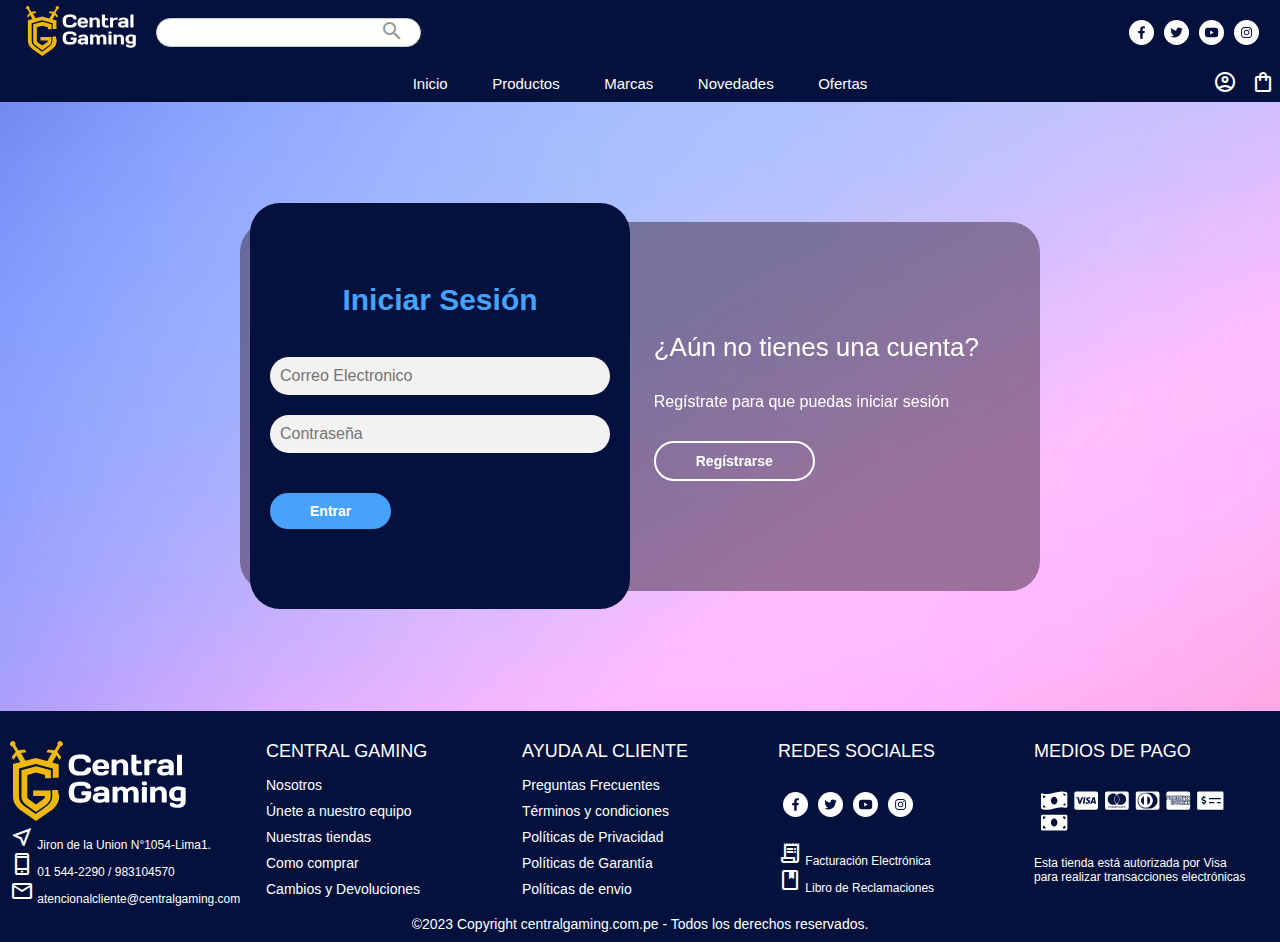
<file: pages/login.html>
<!DOCTYPE html>
<html lang="en">
    <head>
        <meta charset="UTF-8" />
        <meta http-equiv="X-UA-Compatible" content="IE=edge" />
        <meta name="viewport" content="width=device-width, initial-scale=1.0" />
        <!-- ============================================================================================================================ -->
        <!-- Linkeo de Bootstrap -->
        <!-- ============================================================================================================================ -->
        <link href="https://cdn.jsdelivr.net/npm/bootstrap@5.3.0-alpha3/dist/css/bootstrap.min.css" rel="stylesheet"
            integrity="sha384-KK94CHFLLe+nY2dmCWGMq91rCGa5gtU4mk92HdvYe+M/SXH301p5ILy+dN9+nJOZ" crossorigin="anonymous" />
        <title>Login | Central Gaming</title>
        <!-- Font Awesome Cdn Link -->
        <link rel="stylesheet" href="https://cdnjs.cloudflare.com/ajax/libs/font-awesome/5.15.3/css/all.min.css"/>
        <!-- ============================================================================================================================ -->
        <!-- Favicon -->
        <!-- ============================================================================================================================ -->
        <link rel="shortcut icon" href="../assets/img/header/logo/Escudo.svg" type="image/x-icon" />
        <!-- ============================================================================================================================ -->
        <!-- Googlefonts Material Icons-->
        <!-- ============================================================================================================================ -->
        <link href="https://fonts.googleapis.com/icon?family=Material+Icons" rel="stylesheet" />
        <link rel="stylesheet"
            href="https://fonts.googleapis.com/css2?family=Material+Symbols+Outlined:opsz,wght,FILL,GRAD@20..48,100..700,0..1,-50..200" />
        <link href="https://fonts.googleapis.com/css2?family=Lobster&display=swap" rel="stylesheet" />
        <!-- ============================================================================================================================ -->
        <!-- link CSS del proyecto -->
        <!-- ============================================================================================================================ -->
        <link rel="stylesheet" href="../css/main.css" />
        <!-- ============================================================================================================================ -->
    </head>
    <body class="body-login">
        <header>
            <!-- ============================================================================================================================ -->
            <!-- Header Izquierdo - Logo y search -->
            <!-- ============================================================================================================================ -->
            <div class="headerLeft">
                <div class="logo">
                    <a class="logo-full" href="../index.html"><img src="../assets/img/header/logo/central-gaming.svg"
                            alt="central gaming" /></a>
                    <a class="sheld-logo" href="../index.html"><img src="../assets/img/header/logo/Escudo.svg" alt="Escudo-Central-Gaming"></a>
                </div>
                <div class="search-bar">
                    <input type="text" />
                    <div class="actions">
                        <button>
                            <span class="material-icons">search</span>
                        </button>
                    </div>
                </div>
            </div>
            <!-- ============================================================================================================================ -->
            <!-- Header derecho - redes sociales -->
            <!-- ============================================================================================================================ -->
            <div class="redes-full">
                <ul class="redes">
                    <li>
                        <a href="https://www.facebook.com/" target="_blank"><img class="logosRedes"
                                src="../assets/img/redes sociales/SVG/Redes-Sociales-SVG/white/facebook.svg" alt="facebook" /></a>
                    </li>
                    <li>
                        <a href="https://twitter.com/" target="_blank"><img class="logosRedes"
                                src="../assets/img/redes sociales/SVG/Redes-Sociales-SVG/white/square-twitter.svg"
                                alt="twitter" /></a>
                    </li>
                    <li>
                        <a href="https://www.youtube.com/" target="_blank"><img class="logosRedes"
                                src="../assets/img/redes sociales/SVG/Redes-Sociales-SVG/white/youtube.svg" alt="youtube" /></a>
                    </li>
                    <li>
                        <a href="https://www.instagram.com/" target="_blank"><img class="logosRedes"
                                src="../assets/img/redes sociales/SVG/Redes-Sociales-SVG/white/instagram.svg " alt="instagram" /></a>
                    </li>
                </ul>
            </div>
            <!-- ============================================================================================================================ -->
            <!-- Menu Hamburguesa y subMenu -->
            <!-- ============================================================================================================================ -->
            <div class="navbar-burger">
                <button class="btn " type="button" data-bs-toggle="offcanvas" data-bs-target="#offcanvasRight" aria-controls="offcanvasRight"><span class="material-icons">menu</span></button>
                    <div class="offcanvas offcanvas-end" tabindex="-1" id="offcanvasRight" aria-labelledby="offcanvasRightLabel">
                    <div class="offcanvas-header">
                        <h5 class="offcanvas-title" id="offcanvasRightLabel"><img src="../assets/img/header/logo/central-gaming.svg" alt="central-gaming"></h5>
                        <button type="button" class="btn-close" data-bs-dismiss="offcanvas" aria-label="Close">X</button>
                    </div>
                    <div class="offcanvas-body">
                        <div class="search-bar">
                            <input type="text" />
                            <div class="actions">
                                <button>
                                    <span class="material-icons">search</span>
                                </button>
                            </div>
                        </div>
                        <ul class="links-burger">
                            <li><a href="../index.html">Inicio</a></li>
                            <li><a href="./productos.html">Productos</a></li>
                            <li><a href="./marcas.html">Marcas</a></li>
                            <li><a href="./novedades.html">Novedades</a></li> 
                            <li><a href="./ofertas.html">Ofertas</a></li>
                            <div class="links-redes-burger">
                                <h4>Redes Sociales</h4>
                                <ul>
                                    <li>
                                        <a href="https://www.facebook.com/" target="_blank"><img class="logosRedes"
                                                src="../assets/img/redes sociales/SVG/Redes-Sociales-SVG/white/facebook.svg" alt="facebook" /></a>
                                    </li>
                                    <li>
                                        <a href="https://twitter.com/" target="_blank"><img class="logosRedes"
                                                src="../assets/img/redes sociales/SVG/Redes-Sociales-SVG/white/square-twitter.svg"
                                                alt="twitter" /></a>
                                    </li>
                                    <li>
                                        <a href="https://www.youtube.com/" target="_blank"><img class="logosRedes"
                                                src="../assets/img/redes sociales/SVG/Redes-Sociales-SVG/white/youtube.svg" alt="youtube" /></a>
                                    </li>
                                    <li>
                                        <a href="https://www.instagram.com/" target="_blank"><img class="logosRedes"
                                                src="../assets/img/redes sociales/SVG/Redes-Sociales-SVG/white/instagram.svg " alt="instagram" /></a>
                                    </li>
                                </ul>
                            </div>       
                            <li><a href="./login.html">Login</a></li>
                            <li><a href="../index.html">Compras</a> </li>
                        </ul>
                    </div>
                </div>
            </div>
        </header>
        <nav class="navbar-desktop">
            <!-- ============================================================================================================================ -->
            <!-- Navbar - links -->
            <!-- ============================================================================================================================ -->
            <ul class="links">
                <li><a href="../index.html">Inicio</a></li>
                <li><a href="../pages/productos.html">Productos</a></li>
                <li><a href="../pages/marcas.html">Marcas</a></li>
                <li><a href="../pages/novedades.html">Novedades</a></li>
                <li><a href="../pages/ofertas.html">Ofertas</a></li>
            </ul>
            <!-- ============================================================================================================================ -->
            <!-- Navbar - Login - Canasta -->
            <!-- ============================================================================================================================ -->
            <div class="botLeft">
                <ul class="usuario">
                    <li>
                        <a id="usEdit" href="./login.html">
                            <span class="material-symbols-outlined">account_circle</span>
                        </a>
                    </li>
                    <li>
                        <a id="usEdit" href="">
                            <span class="material-symbols-outlined">shopping_bag</span>
                        </a>
                    </li>
                </ul>
            </div>
        </nav>
        <main class="main-login">
            <div class="contenedor__todo">
                <div class="caja__trasera">
                    <div class="caja__trasera-login">
                        <h3>¿Ya tienes una cuenta?</h3>
                        <p>Inicia sesión para entrar en la página</p>
                        <button id="btn__iniciar-sesion">Iniciar Sesión</button>
                    </div>
                    <div class="caja__trasera-register">
                        <h3>¿Aún no tienes una cuenta?</h3>
                        <p>Regístrate para que puedas iniciar sesión</p>
                        <button id="btn__registrarse">Regístrarse</button>
                    </div>
                </div>

                <!--Formulario de Login y registro-->
                <div class="contenedor__login-register">
                    <!--Login-->
                    <form action="" class="formulario__login">
                        <h2>Iniciar Sesión</h2>
                        <input type="text" placeholder="Correo Electronico">
                        <input type="password" placeholder="Contraseña">
                        <button>Entrar</button>
                    </form>

                    <!--Register-->
                    <form action="" class="formulario__register">
                        <h2>Regístrarse</h2>
                        <input type="text" placeholder="Nombre completo">
                        <input type="text" placeholder="Correo Electronico">
                        <input type="text" placeholder="Usuario">
                        <input type="password" placeholder="Contraseña">
                        <button>Regístrarse</button>
                    </form>
                </div>
            </div>
        </main>
        <!-- ============================================================================================================================ -->
        <!-- Footer - Grid y flex-->
        <!-- ============================================================================================================================ -->
        <footer>
            <div class="footer">
                <div class="infoLogo">
                    <a href="../index.html">
                        <img src="../assets/img/header/logo/central-gaming.svg" alt="central gaming" />
                    </a>
                    <div class="central-reference">
                            <p>
                                <span id="nearMe" class="material-symbols-outlined">near_me</span>
                                Jiron de la Union N°1054-Lima1.
                            </p>
                            <p>
                                <span id="phone" class="material-symbols-outlined">phone_iphone</span>
                                01 544-2290 / 983104570
                            </p>
                            <p>
                                <span id="mail" class="material-symbols-outlined">mail</span>
                                atencionalcliente@centralgaming.com
                            </p>
                        </div>
                    </div>
                    <div class="centralGaming">
                        <h3>CENTRAL GAMING</h3>
                        <ul>
                            <li><a href="#">Nosotros</a></li>
                            <li><a href="#">Únete a nuestro equipo</a></li>
                            <li><a href="#">Nuestras tiendas</a></li>
                            <li><a href="#">Como comprar</a></li>
                            <li><a href="#">Cambios y Devoluciones</a></li>
                        </ul>
                    </div>
                    <div class="ayuda">
                        <h3>AYUDA AL CLIENTE</h3>
                        <ul>
                            <li><a href="#">Preguntas Frecuentes</a></li>
                            <li><a href="#">Términos y condiciones</a></li>
                            <li><a href="#">Políticas de Privacidad</a></li>
                            <li><a href="#">Políticas de Garantía</a></li>
                            <li><a href="#">Políticas de envio</a></li>
                        </ul>
                    </div>
                    <div class="redesSociales">
                        <h3>REDES SOCIALES</h3>
                        <ul class="redes-footer">
                            <li>
                                <a href="https://www.facebook.com/" target="_blank"><img class="logosRedes"
                                        src="../assets/img/redes sociales/SVG/Redes-Sociales-SVG/white/facebook.svg"
                                        alt="facebook" /></a>
                            </li>
                            <li>
                                <a href="https://twitter.com/" target="_blank"><img class="logosRedes"
                                        src="../assets/img/redes sociales/SVG/Redes-Sociales-SVG/white/square-twitter.svg"
                                        alt="instagram" /></a>
                            </li>
                            <li>
                                <a href="https://www.youtube.com/" target="_blank"><img class="logosRedes"
                                        src="../assets/img/redes sociales/SVG/Redes-Sociales-SVG/white/youtube.svg" alt="youtube" /></a>
                            </li>
                            <li>
                                <a href="https://www.instagram.com/" target="_blank"><img class="logosRedes"
                                        src="../assets/img/redes sociales/SVG/Redes-Sociales-SVG/white/instagram.svg "
                                        alt="instagram" /></a>
                            </li>
                        </ul>
                        <div>
                            <a href="#">
                                <p>
                                    <span class="material-symbols-outlined">receipt_long</span>
                                    Facturación Electrónica
                                </p>
                            </a>
                            <a href="#">
                                <p>
                                    <span class="material-symbols-outlined">book</span> Libro de
                                    Reclamaciones
                                </p>
                            </a>
                        </div>
                    </div>
                    <div class="mediosPago">
                        <h3>MEDIOS DE PAGO</h3>
                        <div>
                            <img src="../assets/img/footer/medios-pago/ul.medios-pagos.svg" width="200px" alt="medios-pago" />
                        </div>
                        <p>Esta tienda está autorizada por Visa</p>
                        <p>para realizar transacciones electrónicas</p>
                    </div>
                </div>
                <div class="copyright">
                    <p>
                        ©2023 Copyright centralgaming.com.pe - Todos los derechos reservados.
                    </p>
                </div>
            </footer>
        <script src="../js/index.js"></script>
        <!-- ========================================================== -->
        <!-- script js / Bootstrap  -->
        <!-- ========================================================== -->
        <script src="https://cdn.jsdelivr.net/npm/@popperjs/core@2.11.7/dist/umd/popper.min.js"
                integrity="sha384-zYPOMqeu1DAVkHiLqWBUTcbYfZ8osu1Nd6Z89ify25QV9guujx43ITvfi12/QExE"
                crossorigin="anonymous"></script>
        <script src="https://cdn.jsdelivr.net/npm/bootstrap@5.3.0-alpha3/dist/js/bootstrap.min.js"
                integrity="sha384-Y4oOpwW3duJdCWv5ly8SCFYWqFDsfob/3GkgExXKV4idmbt98QcxXYs9UoXAB7BZ"
                crossorigin="anonymous"></script>        
    </body>
</html>
</file>
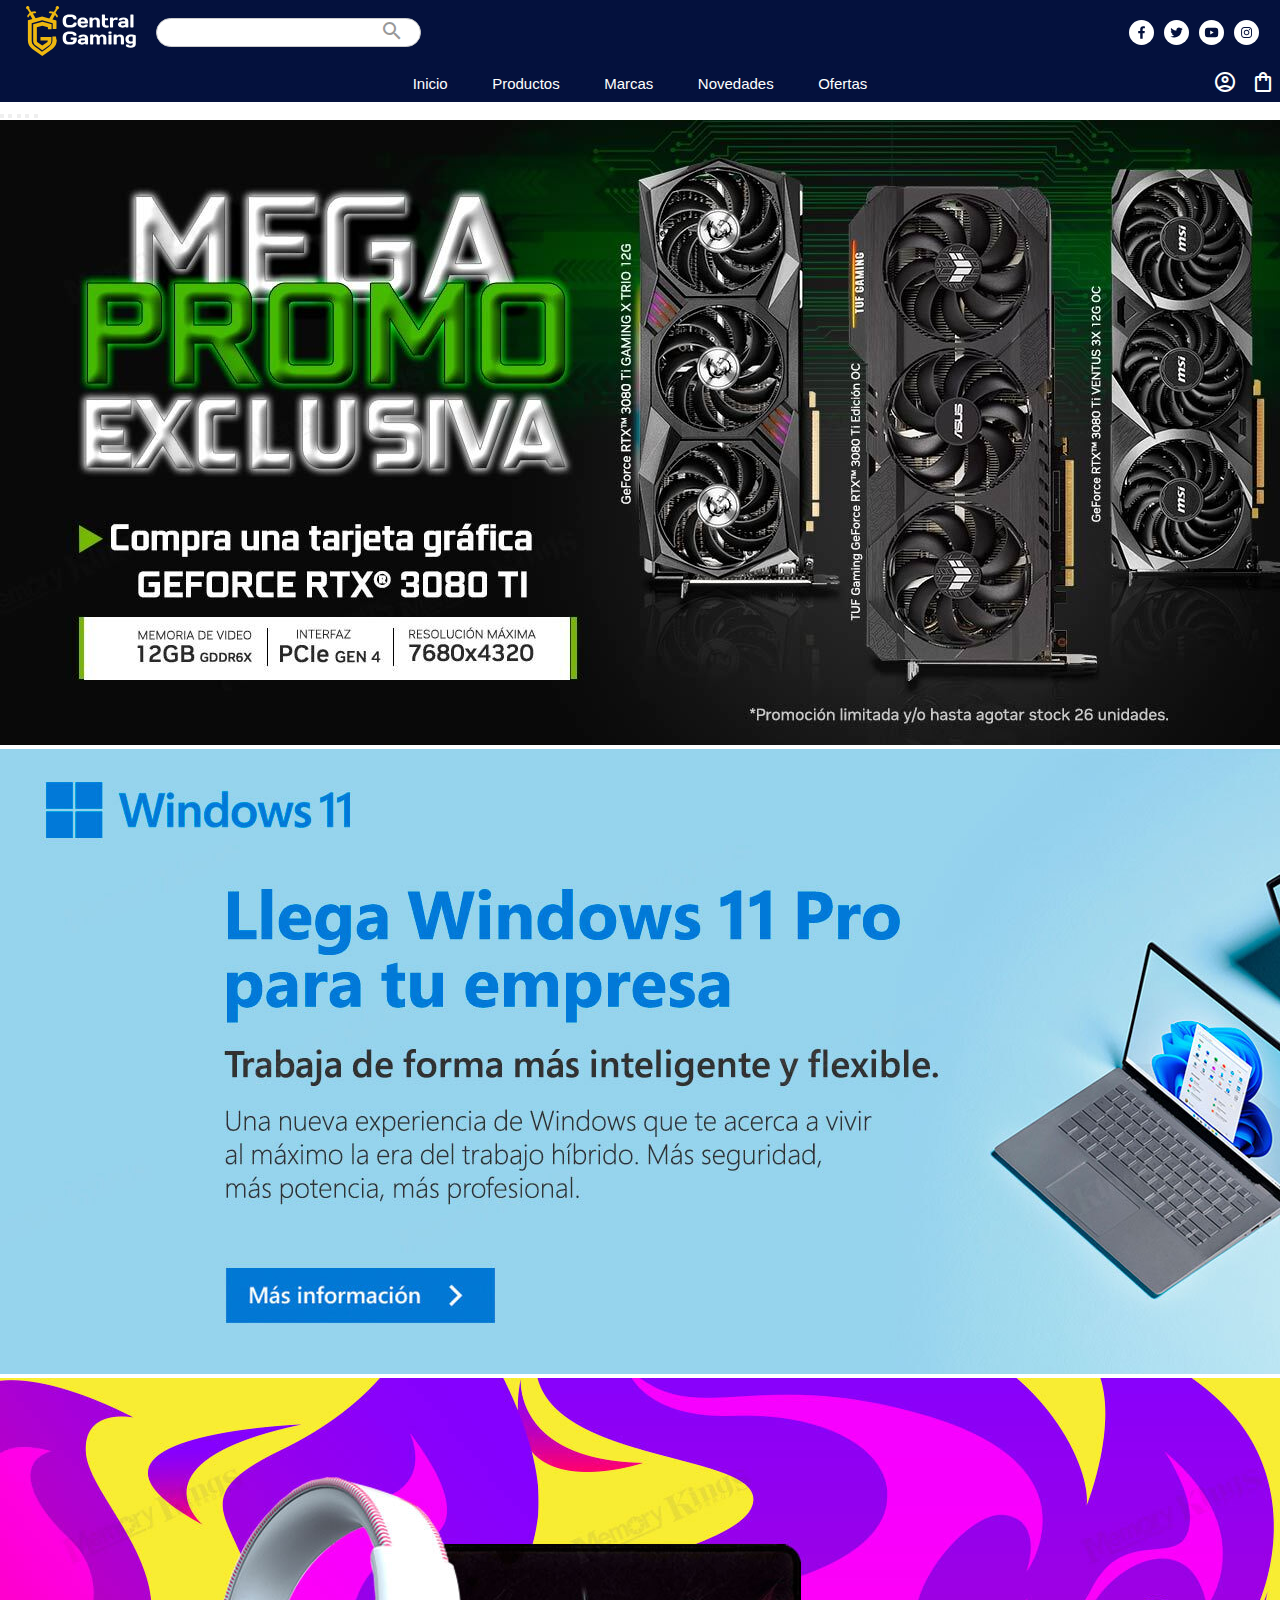
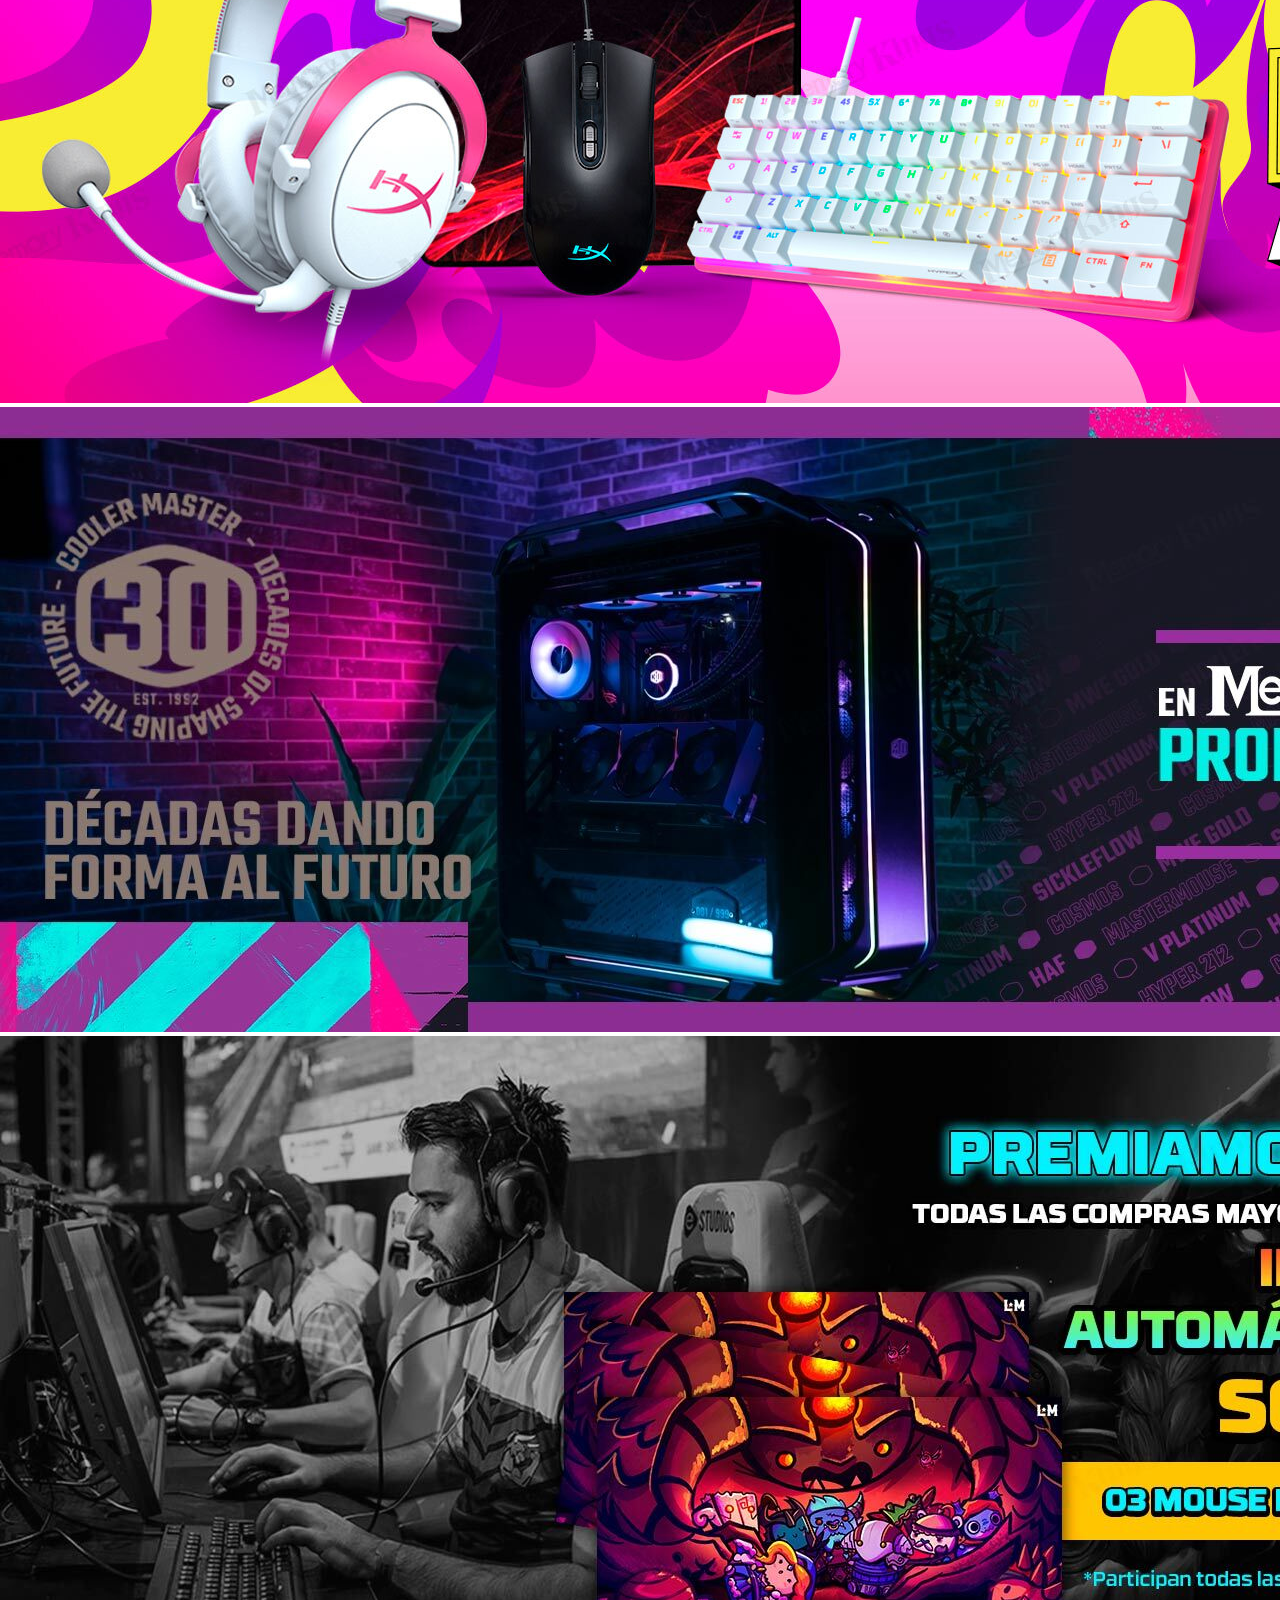
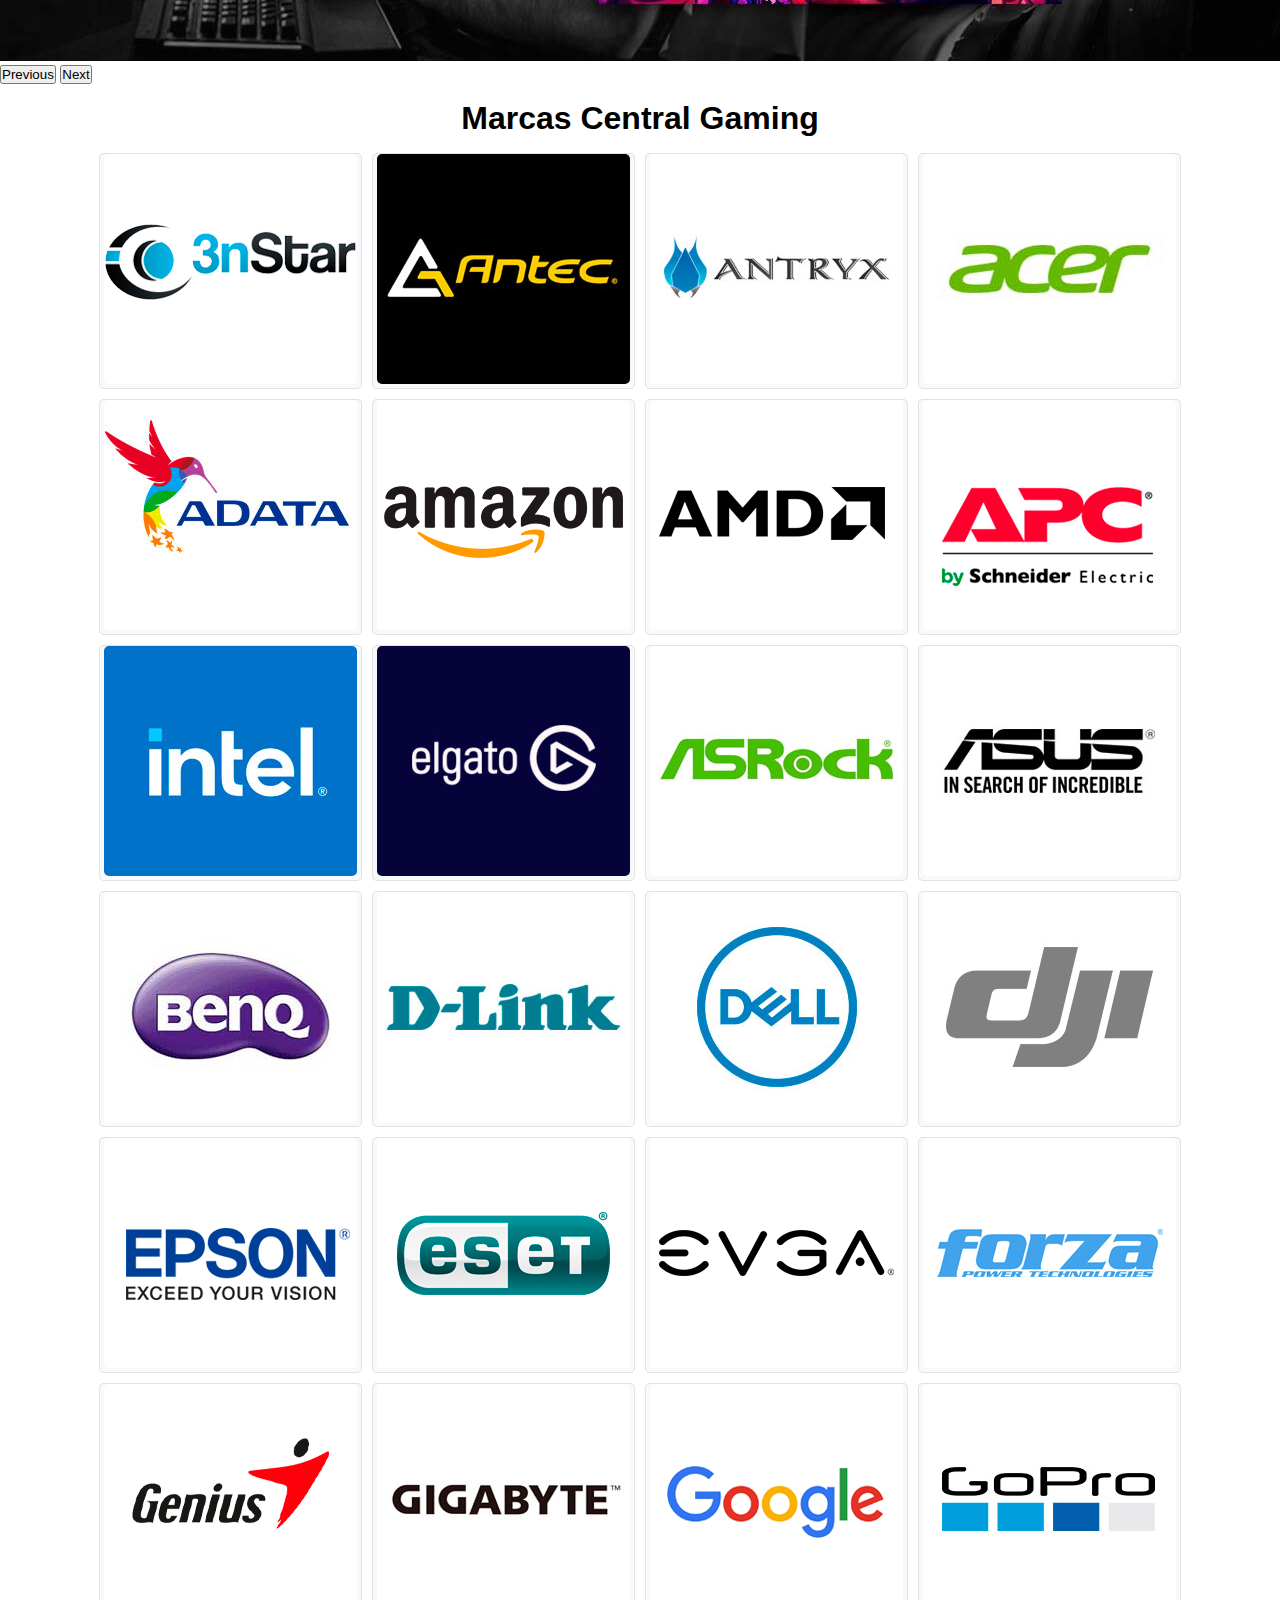
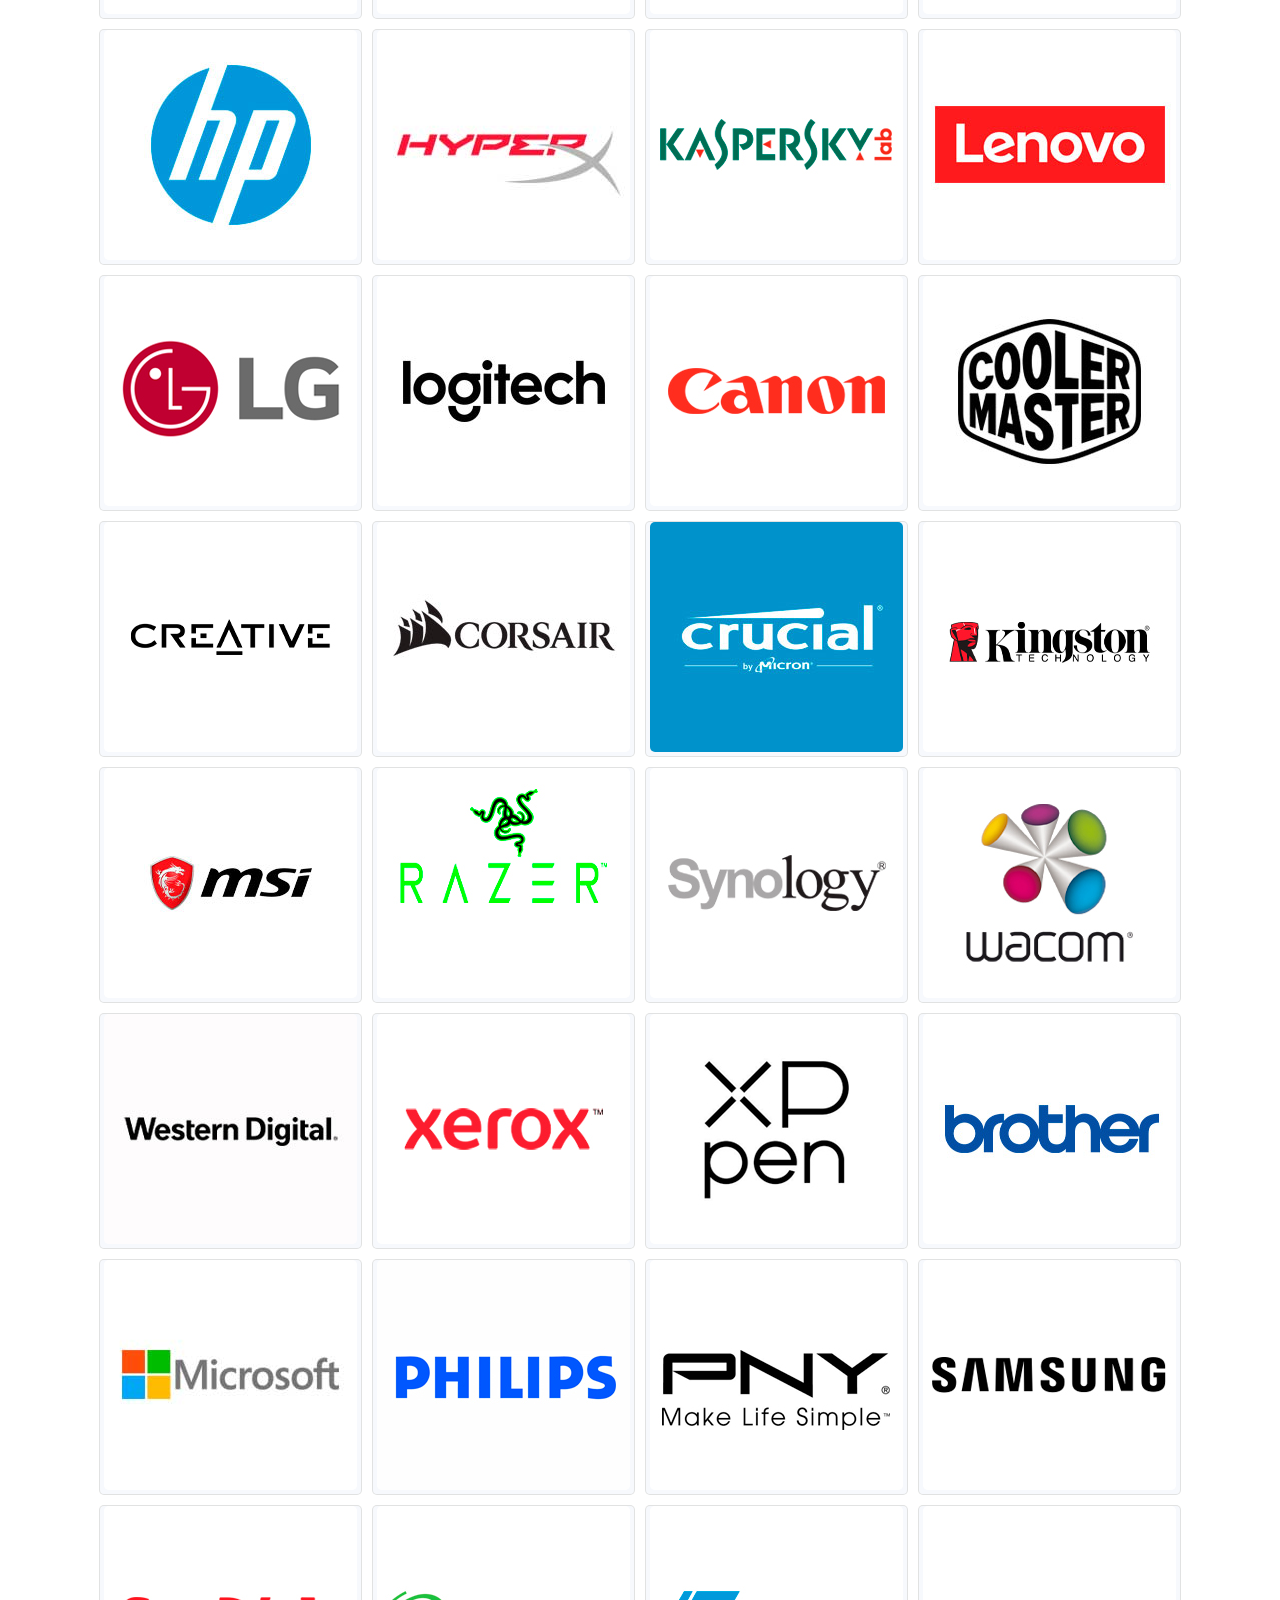
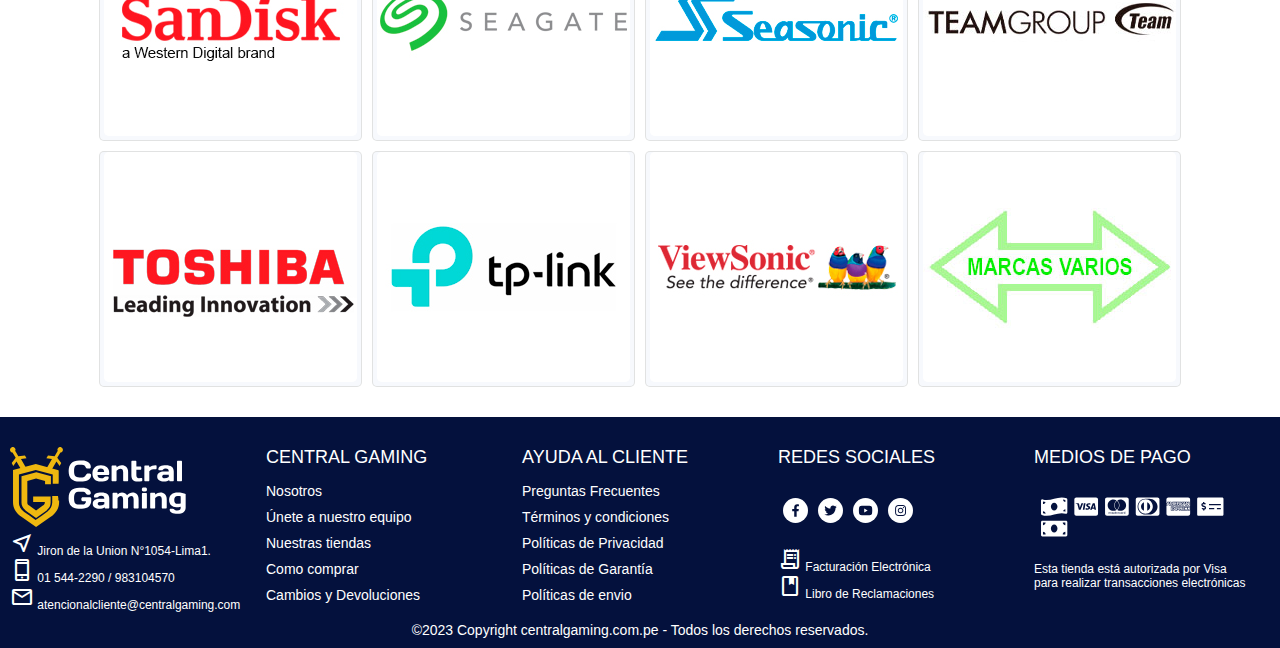
<file: pages/marcas.html>
<!DOCTYPE html>
<html lang="es">
    <head>
        <meta charset="UTF-8" />
        <meta http-equiv="X-UA-Compatible" content="IE=edge" />
        <meta name="viewport" content="width=device-width, initial-scale=1.0" />
        <!-- ============================================================================================================================ -->
        <!-- Linkeo de Bootstrap -->
        <!-- ============================================================================================================================ -->
        <link href="https://cdn.jsdelivr.net/npm/bootstrap@5.3.0-alpha3/dist/css/bootstrap.min.css" rel="stylesheet"
            integrity="sha384-KK94CHFLLe+nY2dmCWGMq91rCGa5gtU4mk92HdvYe+M/SXH301p5ILy+dN9+nJOZ" crossorigin="anonymous" />
        <title>Marcas | Central Gaming</title>
        <!-- ============================================================================================================================ -->
        <!-- Favicon -->
        <!-- ============================================================================================================================ -->
        <link rel="shortcut icon" href="../assets/img/header/logo/Escudo.svg" type="image/x-icon" />
        <!-- ============================================================================================================================ -->
        <!-- Googlefonts Material Icons-->
        <!-- ============================================================================================================================ -->
        <link href="https://fonts.googleapis.com/icon?family=Material+Icons" rel="stylesheet" />
        <link rel="stylesheet"
            href="https://fonts.googleapis.com/css2?family=Material+Symbols+Outlined:opsz,wght,FILL,GRAD@20..48,100..700,0..1,-50..200" />
        <link href="https://fonts.googleapis.com/css2?family=Lobster&display=swap" rel="stylesheet" />
        <!-- ============================================================================================================================ -->
        <!-- link CSS del proyecto -->
        <!-- ============================================================================================================================ -->
        <link rel="stylesheet" href="../css/main.css" />
        <!-- ============================================================================================================================ -->
    </head>
    <body>
        <header>
            <!-- ============================================================================================================================ -->
            <!-- Header Izquierdo - Logo y search -->
            <!-- ============================================================================================================================ -->
            <div class="headerLeft">
                <div class="logo">
                    <a class="logo-full" href="../index.html"><img src="../assets/img/header/logo/central-gaming.svg"
                            alt="central gaming" /></a>
                    <a class="sheld-logo" href="./index.html"><img src="../assets/img/header/logo/Escudo.svg" alt="Escudo-Central-Gaming"></a>
                </div>
                <div class="search-bar">
                    <input type="text" />
                    <div class="actions">
                        <button>
                            <span class="material-icons">search</span>
                        </button>
                    </div>
                </div>
            </div>
            <!-- ============================================================================================================================ -->
            <!-- Header derecho - redes sociales -->
            <!-- ============================================================================================================================ -->
            <div class="redes-full">
                <ul class="redes">
                    <li>
                        <a href="https://www.facebook.com/" target="_blank"><img class="logosRedes"
                                src="../assets/img/redes sociales/SVG/Redes-Sociales-SVG/white/facebook.svg" alt="facebook" /></a>
                    </li>
                    <li>
                        <a href="https://twitter.com/" target="_blank"><img class="logosRedes"
                                src="../assets/img/redes sociales/SVG/Redes-Sociales-SVG/white/square-twitter.svg"
                                alt="twitter" /></a>
                    </li>
                    <li>
                        <a href="https://www.youtube.com/" target="_blank"><img class="logosRedes"
                                src="../assets/img/redes sociales/SVG/Redes-Sociales-SVG/white/youtube.svg" alt="youtube" /></a>
                    </li>
                    <li>
                        <a href="https://www.instagram.com/" target="_blank"><img class="logosRedes"
                                src="../assets/img/redes sociales/SVG/Redes-Sociales-SVG/white/instagram.svg " alt="instagram" /></a>
                    </li>
                </ul>
            </div>
            <!-- ============================================================================================================================ -->
            <!-- Menu Hamburguesa y subMenu -->
            <!-- ============================================================================================================================ -->
            <div class="navbar-burger">
                <button class="btn " type="button" data-bs-toggle="offcanvas" data-bs-target="#offcanvasRight" aria-controls="offcanvasRight"><span class="material-icons">menu</span></button>
                    <div class="offcanvas offcanvas-end" tabindex="-1" id="offcanvasRight" aria-labelledby="offcanvasRightLabel">
                    <div class="offcanvas-header">
                        <h5 class="offcanvas-title" id="offcanvasRightLabel"><img src="../assets/img/header/logo/central-gaming.svg" alt="central-gaming"></h5>
                        <button type="button" class="btn-close" data-bs-dismiss="offcanvas" aria-label="Close">X</button>
                    </div>
                    <div class="offcanvas-body">
                        <div class="search-bar">
                            <input type="text" />
                            <div class="actions">
                                <button>
                                    <span class="material-icons">search</span>
                                </button>
                            </div>
                        </div>
                        <ul class="links-burger">
                            <li><a href="../index.html">Inicio</a></li>
                            <li><a href="./productos.html">Productos</a></li>
                            <li><a href="./marcas.html">Marcas</a></li>
                            <li><a href="./novedades.html">Novedades</a></li> 
                            <li><a href="./ofertas.html">Ofertas</a></li>
                            <div class="links-redes-burger">
                                <h4>Redes Sociales</h4>
                                <ul>
                                    <li>
                                        <a href="https://www.facebook.com/" target="_blank"><img class="logosRedes"
                                                src="../assets/img/redes sociales/SVG/Redes-Sociales-SVG/white/facebook.svg" alt="facebook" /></a>
                                    </li>
                                    <li>
                                        <a href="https://twitter.com/" target="_blank"><img class="logosRedes"
                                                src="../assets/img/redes sociales/SVG/Redes-Sociales-SVG/white/square-twitter.svg"
                                                alt="twitter" /></a>
                                    </li>
                                    <li>
                                        <a href="https://www.youtube.com/" target="_blank"><img class="logosRedes"
                                                src="../assets/img/redes sociales/SVG/Redes-Sociales-SVG/white/youtube.svg" alt="youtube" /></a>
                                    </li>
                                    <li>
                                        <a href="https://www.instagram.com/" target="_blank"><img class="logosRedes"
                                                src="../assets/img/redes sociales/SVG/Redes-Sociales-SVG/white/instagram.svg " alt="instagram" /></a>
                                    </li>
                                </ul>
                            </div>       
                            <li><a href="./login.html">Login</a></li>
                            <li><a href="../index.html">Compras</a> </li>
                        </ul>
                    </div>
                </div>
            </div>
        </header>
        <nav class="navbar-desktop">
            <!-- ============================================================================================================================ -->
            <!-- Navbar - links -->
            <!-- ============================================================================================================================ -->
            <ul class="links">
                <li><a href="../index.html">Inicio</a></li>
                <li><a href="../pages/productos.html">Productos</a></li>
                <li><a href="../pages/marcas.html">Marcas</a></li>
                <li><a href="../pages/novedades.html">Novedades</a></li>
                <li><a href="../pages/ofertas.html">Ofertas</a></li>
            </ul>
            <!-- ============================================================================================================================ -->
            <!-- Navbar - Login - Canasta -->
            <!-- ============================================================================================================================ -->
            <div class="botLeft">
                <ul class="usuario">
                    <li>
                        <a id="usEdit" href="./login.html">
                            <span class="material-symbols-outlined">account_circle</span>
                        </a>
                    </li>
                    <li>
                        <a id="usEdit" href="">
                            <span class="material-symbols-outlined">shopping_bag</span>
                        </a>
                    </li>
                </ul>
            </div>
        </nav>
        <main>
            <!-- ============================================================================================================================ -->
            <!-- Carrousel bootstrap -->
            <!-- ============================================================================================================================ -->
            <div id="carouselExampleIndicators" class="carousel slide">
                <div class="carousel-indicators">
                    <button type="button" data-bs-target="#carouselExampleIndicators" data-bs-slide-to="0" class="active"
                            aria-current="true" aria-label="Slide 1">
                    </button>
                    <button type="but  ton" data-bs-target="#carouselExampleIndicators" data-bs-slide-to="1"
                            aria-label="Slide 2">
                    </button>
                    <button type="button" data-bs-target="#carouselExampleIndicators" data-bs-slide-to="2"
                            aria-label="Slide 3">
                    </button>
                    <button type="button" data-bs-target="#carouselExampleIndicators" data-bs-slide-to="3"
                            aria-label="Slide 4">
                    </button>
                    <button type="button" data-bs-target="#carouselExampleIndicators" data-bs-slide-to="4"
                            aria-label="Slide 5">
                    </button>
                </div>
                <div class="carousel-inner">
                    <div class="carousel-item active">
                        <img src="../assets/img/body/slider/329282-MK029629-GRANDE.jpg" class="d-block w-100" alt="..." />
                    </div>
                    <div class="carousel-item">
                        <img src="../assets/img/body/slider/336514-MK30758-GRANDE.jpg" class="d-block w-100" alt="..." />
                    </div>
                    <div class="carousel-item">
                        <img src="../assets/img/body/slider/337625-MK031871GRAND.jpg" class="d-block w-100" alt="..." />
                    </div>
                    <div class="carousel-item">
                        <img src="../assets/img/body/slider/345927-MK033301_Grande.jpg" class="d-block w-100" alt="..." />
                    </div>
                    <div class="carousel-item">
                        <img src="../assets/img/body/slider/346805-MK034178-GRANDE.jpg" class="d-block w-100" alt="..." />
                    </div>
                </div>
                <button class="carousel-control-prev" type="button" data-bs-target="#carouselExampleIndicators"
                        data-bs-slide="prev">
                    <span class="carousel-control-prev-icon" aria-hidden="true"></span>
                    <span class="visually-hidden">Previous</span>
                </button>
                <button class="carousel-control-next" type="button" data-bs-target="#carouselExampleIndicators"
                        data-bs-slide="next">
                    <span class="carousel-control-next-icon" aria-hidden="true"></span>
                    <span class="visually-hidden">Next</span>
                </button>
            </div>
            <!-- ============================================================================================================================ -->
            <!-- Carrousel bootstrap -->
            <!-- ============================================================================================================================ -->
            <section id="Marcas" class="container">
                <div class="tituloSeccion">
                    <h1>Marcas Central Gaming</h1>
                </div>
                <ul class="productos" id="marcas">
                    <li >
                        <div id="cardPrd">
                            <a href="#">
                                <div>
                                    <img src="../assets/img/paginas/marcas/3nstar.jpg" alt="3nstar">
                                </div>
                            </a>
                        </div>
                    </li>
                    <li >
                        <div id="cardPrd">
                            <a href="#">
                                <div>
                                    <img src="../assets/img/paginas/marcas/logo-antec.jpg" alt="antec">
                                </div>
                            </a>
                        </div>
                    </li>
                    <li >
                        <div id="cardPrd">
                            <a href="#">
                                <div>
                                    <img src="../assets/img/paginas/marcas/logo-antryx.jpg" alt="antryx">
                                </div>
                            </a>
                        </div>
                    </li>
                    <li >
                        <div id="cardPrd">
                            <a href="#">
                                <div>
                                    <img src="../assets/img/paginas/marcas/acer.jpg" alt="acer">
                                </div>
                            </a>
                        </div>
                    </li>
                    <li >
                        <div id="cardPrd">
                            <a href="#">
                                <div>
                                    <img src="../assets/img/paginas/marcas/adata.jpg" alt="adata">
                                </div>
                            </a>
                        </div>
                    </li>
                    <li >
                        <div id="cardPrd">
                            <a href="#">
                                <div>
                                    <img src="../assets/img/paginas/marcas/AMAZON-LOGO.jpg" alt="amazon">
                                </div>
                            </a>
                        </div>
                    </li>
                    <li >
                        <div id="cardPrd">
                            <a href="#">
                                <div>
                                    <img src="../assets/img/paginas/marcas/amd.jpg" alt="amd">
                                </div>
                            </a>
                        </div>
                    </li>
                    <li >
                        <div id="cardPrd">
                            <a href="#">
                                <div>
                                    <img src="../assets/img/paginas/marcas/apc.jpg" alt="apc">
                                </div>
                            </a>
                        </div>
                    </li>
                    <li >
                        <div id="cardPrd">
                            <a href="#">
                                <div>
                                    <img src="../assets/img/paginas/marcas/zlogo-intel.jpg" alt="zlogo-intel">
                                </div>
                            </a>
                        </div>
                    </li>
                    <li >
                        <div id="cardPrd">
                            <a href="#">
                                <div>
                                    <img src="../assets/img/paginas/marcas/zlogo-elgato.jpg" alt="zlogo-elgato">
                                </div>
                            </a>
                        </div>
                    </li>
                    <li >
                        <div id="cardPrd">
                            <a href="#">
                                <div>
                                    <img src="../assets/img/paginas/marcas/ASROCK.jpg" alt="ASROCK">
                                </div>
                            </a>
                        </div>
                    </li>
                    <li >
                        <div id="cardPrd">
                            <a href="#">
                                <div>
                                    <img src="../assets/img/paginas/marcas/asus.jpg" alt="asus">
                                </div>
                            </a>
                        </div>
                    </li>
                    <li >
                        <div id="cardPrd">
                            <a href="#">
                                <div>
                                    <img src="../assets/img/paginas/marcas/benq.jpg" alt="benq">
                                </div>
                            </a>
                        </div>
                    </li>
                    <li >
                        <div id="cardPrd">
                            <a href="#">
                                <div>
                                    <img src="../assets/img/paginas/marcas/D-LINK.jpg" alt="D-LINK">
                                </div>
                            </a>
                        </div>
                    </li>
                    <li >
                        <div id="cardPrd">
                            <a href="#">
                                <div>
                                    <img src="../assets/img/paginas/marcas/dell.jpg" alt="dell">
                                </div>
                            </a>
                        </div>
                    </li>
                    <li >
                        <div id="cardPrd">
                            <a href="#">
                                <div>
                                    <img src="../assets/img/paginas/marcas/DJI.jpg" alt="DJI">
                                </div>
                            </a>
                        </div>
                    </li>
                    <li >
                        <div id="cardPrd">
                            <a href="#">
                                <div>
                                    <img src="../assets/img/paginas/marcas/EPSON.jpg" alt="EPSON">
                                </div>
                            </a>
                        </div>
                    </li>
                    <li >
                        <div id="cardPrd">
                            <a href="#">
                                <div>
                                    <img src="../assets/img/paginas/marcas/eset.jpg" alt="eset">
                                </div>
                            </a>
                        </div>
                    </li>
                    <li >
                        <div id="cardPrd">
                            <a href="#">
                                <div>
                                    <img src="../assets/img/paginas/marcas//evga.jpg" alt="evga">
                                </div>
                            </a>
                        </div>
                    </li>
                    <li >
                        <div id="cardPrd">
                            <a href="#">
                                <div>
                                    <img src="../assets/img/paginas/marcas/forza.jpg" alt="forza">
                                </div>
                            </a>
                        </div>
                    </li>
                    <li >
                        <div id="cardPrd">
                            <a href="#">
                                <div>
                                    <img src="../assets/img/paginas/marcas/genius.jpg" alt="genius">
                                </div>
                            </a>
                        </div>
                    </li>
                    <li >
                        <div id="cardPrd">
                            <a href="#">
                                <div>
                                    <img src="../assets/img/paginas/marcas/gigabyte.jpg" alt="gigabyte">
                                </div>
                            </a>
                        </div>
                    </li>
                    <li >
                        <div id="cardPrd">
                            <a href="#">
                                <div>
                                    <img src="../assets/img/paginas/marcas/GOOGLE1.jpg" alt="GOOGLE1">
                                </div>
                            </a>
                        </div>
                    </li>
                    <li >
                        <div id="cardPrd">
                            <a href="#">
                                <div>
                                    <img src="../assets/img/paginas/marcas/GOPRO.jpg" alt="GOPRO">
                                </div>
                            </a>
                        </div>
                    </li>
                    <li >
                        <div id="cardPrd">
                            <a href="#">
                                <div>
                                    <img src="../assets/img/paginas/marcas/HP.jpg" alt="HP">
                                </div>
                            </a>
                        </div>
                    </li>
                    <li >
                        <div id="cardPrd">
                            <a href="#">
                                <div>
                                    <img src="../assets/img/paginas/marcas/HyperX.jpg" alt="HyperX">
                                </div>
                            </a>
                        </div>
                    </li>
                    <li >
                        <div id="cardPrd">
                            <a href="#">
                                <div>
                                    <img src="../assets/img/paginas/marcas/kaspersky.jpg" alt="kaspersky">
                                </div>
                            </a>
                        </div>
                    </li>
                    <li >
                        <div id="cardPrd">
                            <a href="#">
                                <div>
                                    <img src="../assets/img/paginas/marcas/LENOVO.jpg" alt="LENOVO">
                                </div>
                            </a>
                        </div>
                    </li>
                    <li >
                        <div id="cardPrd">
                            <a href="#">
                                <div>
                                    <img src="../assets/img/paginas/marcas/lg.jpg" alt="lg">
                                </div>
                            </a>
                        </div>
                    </li>
                    <li >
                        <div id="cardPrd">
                            <a href="#">
                                <div>
                                    <img src="../assets/img/paginas/marcas/logitech.jpg" alt="logitech">
                                </div>
                            </a>
                        </div>
                    </li>
                    <li >
                        <div id="cardPrd">
                            <a href="#">
                                <div>
                                    <img src="../assets/img/paginas/marcas/logo-canon.jpg" alt="logo-canon">
                                </div>
                            </a>
                        </div>
                    </li>
                    <li >
                        <div id="cardPrd">
                            <a href="#">
                                <div>
                                    <img src="../assets/img/paginas/marcas/logo-cooler-master.jpg" alt="logo-cooler-master">
                                </div>
                            </a>
                        </div>
                    </li>
                    <li >
                        <div id="cardPrd">
                            <a href="#">
                                <div>
                                    <img src="../assets/img/paginas/marcas/logo-creative.jpg" alt="logo-creative">
                                </div>
                            </a>
                        </div>
                    </li>
                    <li >
                        <div id="cardPrd">
                            <a href="#">
                                <div>
                                    <img src="../assets/img/paginas/marcas/logo-corsair.jpg" alt="logo-corsair">
                                </div>
                            </a>
                        </div>
                    </li>
                    <li >
                        <div id="cardPrd">
                            <a href="#">
                                <div>
                                    <img src="../assets/img/paginas/marcas/logo-crucial.jpg" alt="logo-crucial">
                                </div>
                            </a>
                        </div>
                    </li>
                    <li >
                        <div id="cardPrd">
                            <a href="#">
                                <div>
                                    <img src="../assets/img/paginas/marcas/logo-kingston.jpg" alt="logo-kingston">
                                </div>
                            </a>
                        </div>
                    </li>
                    <li >
                        <div id="cardPrd">
                            <a href="#">
                                <div>
                                    <img src="../assets/img/paginas/marcas/logo-msi.jpg" alt="logo-msi">
                                </div>
                            </a>
                        </div>
                    </li>
                    <li >
                        <div id="cardPrd">
                            <a href="#">
                                <div>
                                    <img src="../assets/img/paginas/marcas/logo-razer.jpg" alt="logo-razer">
                                </div>
                            </a>
                        </div>
                    </li>
                    <li >
                        <div id="cardPrd">
                            <a href="#">
                                <div>
                                    <img src="../assets/img/paginas/marcas/logo-synology.jpg" alt="logo-synology">
                                </div>
                            </a>
                        </div>
                    </li>
                    <li >
                        <div id="cardPrd">
                            <a href="#">
                                <div>
                                    <img src="../assets/img/paginas/marcas/logo-wacom.jpg" alt="logo-wacom">
                                </div>
                            </a>
                        </div>
                    </li>
                    <li >
                        <div id="cardPrd">
                            <a href="#">
                                <div>
                                    <img src="../assets/img/paginas/marcas/logo-wd.jpg" alt="logo-wd">
                                </div>
                            </a>
                        </div>
                    </li>
                    <li >
                        <div id="cardPrd">
                            <a href="#">
                                <div>
                                    <img src="../assets/img/paginas/marcas/logo-xerox.jpg" alt="logo-xerox">
                                </div>
                            </a>
                        </div>
                    </li>
                    <li >
                        <div id="cardPrd">
                            <a href="#">
                                <div>
                                    <img src="../assets/img/paginas/marcas/logo-xp-pen.jpg" alt="logo-xp-pen">
                                </div>
                            </a>
                        </div>
                    </li>
                    <li >
                        <div id="cardPrd">
                            <a href="#">
                                <div>
                                    <img src="../assets/img/paginas/marcas/marca-brother.jpg" alt="marca-brother">
                                </div>
                            </a>
                        </div>
                    </li>
                    <li >
                        <div id="cardPrd">
                            <a href="#">
                                <div>
                                    <img src="../assets/img/paginas/marcas/MICROSOFT.jpg" alt="MICROSOFT">
                                </div>
                            </a>
                        </div>
                    </li>
                    <li >
                        <div id="cardPrd">
                            <a href="#">
                                <div>
                                    <img src="../assets/img/paginas/marcas/philips.jpg" alt="philips">
                                </div>
                            </a>
                        </div>
                    </li>
                    <li >
                        <div id="cardPrd">
                            <a href="#">
                                <div>
                                    <img src="../assets/img/paginas/marcas/pny.jpg" alt="pny">
                                </div>
                            </a>
                        </div>
                    </li>
                    <li >
                        <div id="cardPrd">
                            <a href="#">
                                <div>
                                    <img src="../assets/img/paginas/marcas/samsung.jpg" alt="samsung">
                                </div>
                            </a>
                        </div>
                    </li>
                    <li >
                        <div id="cardPrd">
                            <a href="#">
                                <div>
                                    <img src="../assets/img/paginas/marcas/sandisk.jpg" alt="sandisk">
                                </div>
                            </a>
                        </div>
                    </li>
                    <li >
                        <div id="cardPrd">
                            <a href="#">
                                <div>
                                    <img src="../assets/img/paginas/marcas/seagate.jpg" alt="seagate">
                                </div>
                            </a>
                        </div>
                    </li>
                    <li >
                        <div id="cardPrd">
                            <a href="#">
                                <div>
                                    <img src="../assets/img/paginas/marcas/seasonic.jpg" alt="seasonic">
                                </div>
                            </a>
                        </div>
                    </li>
                    <li >
                        <div id="cardPrd">
                            <a href="#">
                                <div>
                                    <img src="../assets/img/paginas/marcas/teamgroup.jpg" alt="teamgroup">
                                </div>
                            </a>
                        </div>
                    </li>
                    <li >
                        <div id="cardPrd">
                            <a href="#">
                                <div>
                                    <img src="../assets/img/paginas/marcas/toshiba.jpg" alt="toshiba">
                                </div>
                            </a>
                        </div>
                    </li>
                    <li >
                        <div id="cardPrd">
                            <a href="#">
                                <div>
                                    <img src="../assets/img/paginas/marcas/tp-link.jpg" alt="tp-link">
                                </div>
                            </a>
                        </div>
                    </li>
                    <li >
                        <div id="cardPrd">
                            <a href="#">
                                <div>
                                    <img src="../assets/img/paginas/marcas/viewsonic.jpg" alt="viewsonic">
                                </div>
                            </a>
                        </div>
                    </li>
                    <li >
                        <div id="cardPrd">
                            <a href="#">
                                <div>
                                    <img src="../assets/img/paginas/marcas/x-MARCAS-VARIOS.jpg" alt="">
                                </div>
                            </a>
                        </div>
                    </li>
            </section>
        </main>
        <footer>
            <div class="footer">
                <div class="infoLogo">
                    <a href="../index.html">
                        <img src="../assets/img/header/logo/central-gaming.svg" alt="central gaming" />
                    </a>
                    <div class="central-reference">
                            <p>
                                <span id="nearMe" class="material-symbols-outlined">near_me</span>
                                Jiron de la Union N°1054-Lima1.
                            </p>
                            <p>
                                <span id="phone" class="material-symbols-outlined">phone_iphone</span>
                                01 544-2290 / 983104570
                            </p>
                            <p>
                                <span id="mail" class="material-symbols-outlined">mail</span>
                                atencionalcliente@centralgaming.com
                            </p>
                        </div>
                    </div>
                    <div class="centralGaming">
                        <h3>CENTRAL GAMING</h3>
                        <ul>
                            <li><a href="#">Nosotros</a></li>
                            <li><a href="#">Únete a nuestro equipo</a></li>
                            <li><a href="#">Nuestras tiendas</a></li>
                            <li><a href="#">Como comprar</a></li>
                            <li><a href="#">Cambios y Devoluciones</a></li>
                        </ul>
                    </div>
                    <div class="ayuda">
                        <h3>AYUDA AL CLIENTE</h3>
                        <ul>
                            <li><a href="#">Preguntas Frecuentes</a></li>
                            <li><a href="#">Términos y condiciones</a></li>
                            <li><a href="#">Políticas de Privacidad</a></li>
                            <li><a href="#">Políticas de Garantía</a></li>
                            <li><a href="#">Políticas de envio</a></li>
                        </ul>
                    </div>
                    <div class="redesSociales">
                        <h3>REDES SOCIALES</h3>
                        <ul class="redes-footer">
                            <li>
                                <a href="https://www.facebook.com/" target="_blank"><img class="logosRedes"
                                        src="../assets/img/redes sociales/SVG/Redes-Sociales-SVG/white/facebook.svg"
                                        alt="facebook" /></a>
                            </li>
                            <li>
                                <a href="https://twitter.com/" target="_blank"><img class="logosRedes"
                                        src="../assets/img/redes sociales/SVG/Redes-Sociales-SVG/white/square-twitter.svg"
                                        alt="twitter" /></a>
                            </li>
                            <li>
                                <a href="https://www.youtube.com/" target="_blank"><img class="logosRedes"
                                        src="../assets/img/redes sociales/SVG/Redes-Sociales-SVG/white/youtube.svg" alt="youtube" /></a>
                            </li>
                            <li>
                                <a href="https://www.instagram.com/" target="_blank"><img class="logosRedes"
                                        src="../assets/img/redes sociales/SVG/Redes-Sociales-SVG/white/instagram.svg "
                                        alt="instagram" /></a>
                            </li>
                        </ul>
                        <div>
                            <a href="#">
                                <p>
                                    <span class="material-symbols-outlined">receipt_long</span>
                                    Facturación Electrónica
                                </p>
                            </a>
                            <a href="#">
                                <p>
                                    <span class="material-symbols-outlined">book</span> Libro de
                                    Reclamaciones
                                </p>
                            </a>
                        </div>
                    </div>
                    <div class="mediosPago">
                        <h3>MEDIOS DE PAGO</h3>
                        <div>
                            <img src="../assets/img/footer/medios-pago/ul.medios-pagos.svg" width="200px" alt="medios-pago" />
                        </div>
                        <p>Esta tienda está autorizada por Visa</p>
                        <p>para realizar transacciones electrónicas</p>
                    </div>
                </div>
                <div class="copyright">
                    <p>
                        ©2023 Copyright centralgaming.com.pe - Todos los derechos reservados.
                    </p>
                </div>
            </footer>
    <!-- ========================================================== -->
    <!-- script js / Bootstrap  -->
    <!-- ========================================================== -->
    <script src="https://cdn.jsdelivr.net/npm/@popperjs/core@2.11.7/dist/umd/popper.min.js"
            integrity="sha384-zYPOMqeu1DAVkHiLqWBUTcbYfZ8osu1Nd6Z89ify25QV9guujx43ITvfi12/QExE"
            crossorigin="anonymous"></script>
    <script src="https://cdn.jsdelivr.net/npm/bootstrap@5.3.0-alpha3/dist/js/bootstrap.min.js"
            integrity="sha384-Y4oOpwW3duJdCWv5ly8SCFYWqFDsfob/3GkgExXKV4idmbt98QcxXYs9UoXAB7BZ"
            crossorigin="anonymous"></script>
</body>

</html>
</file>
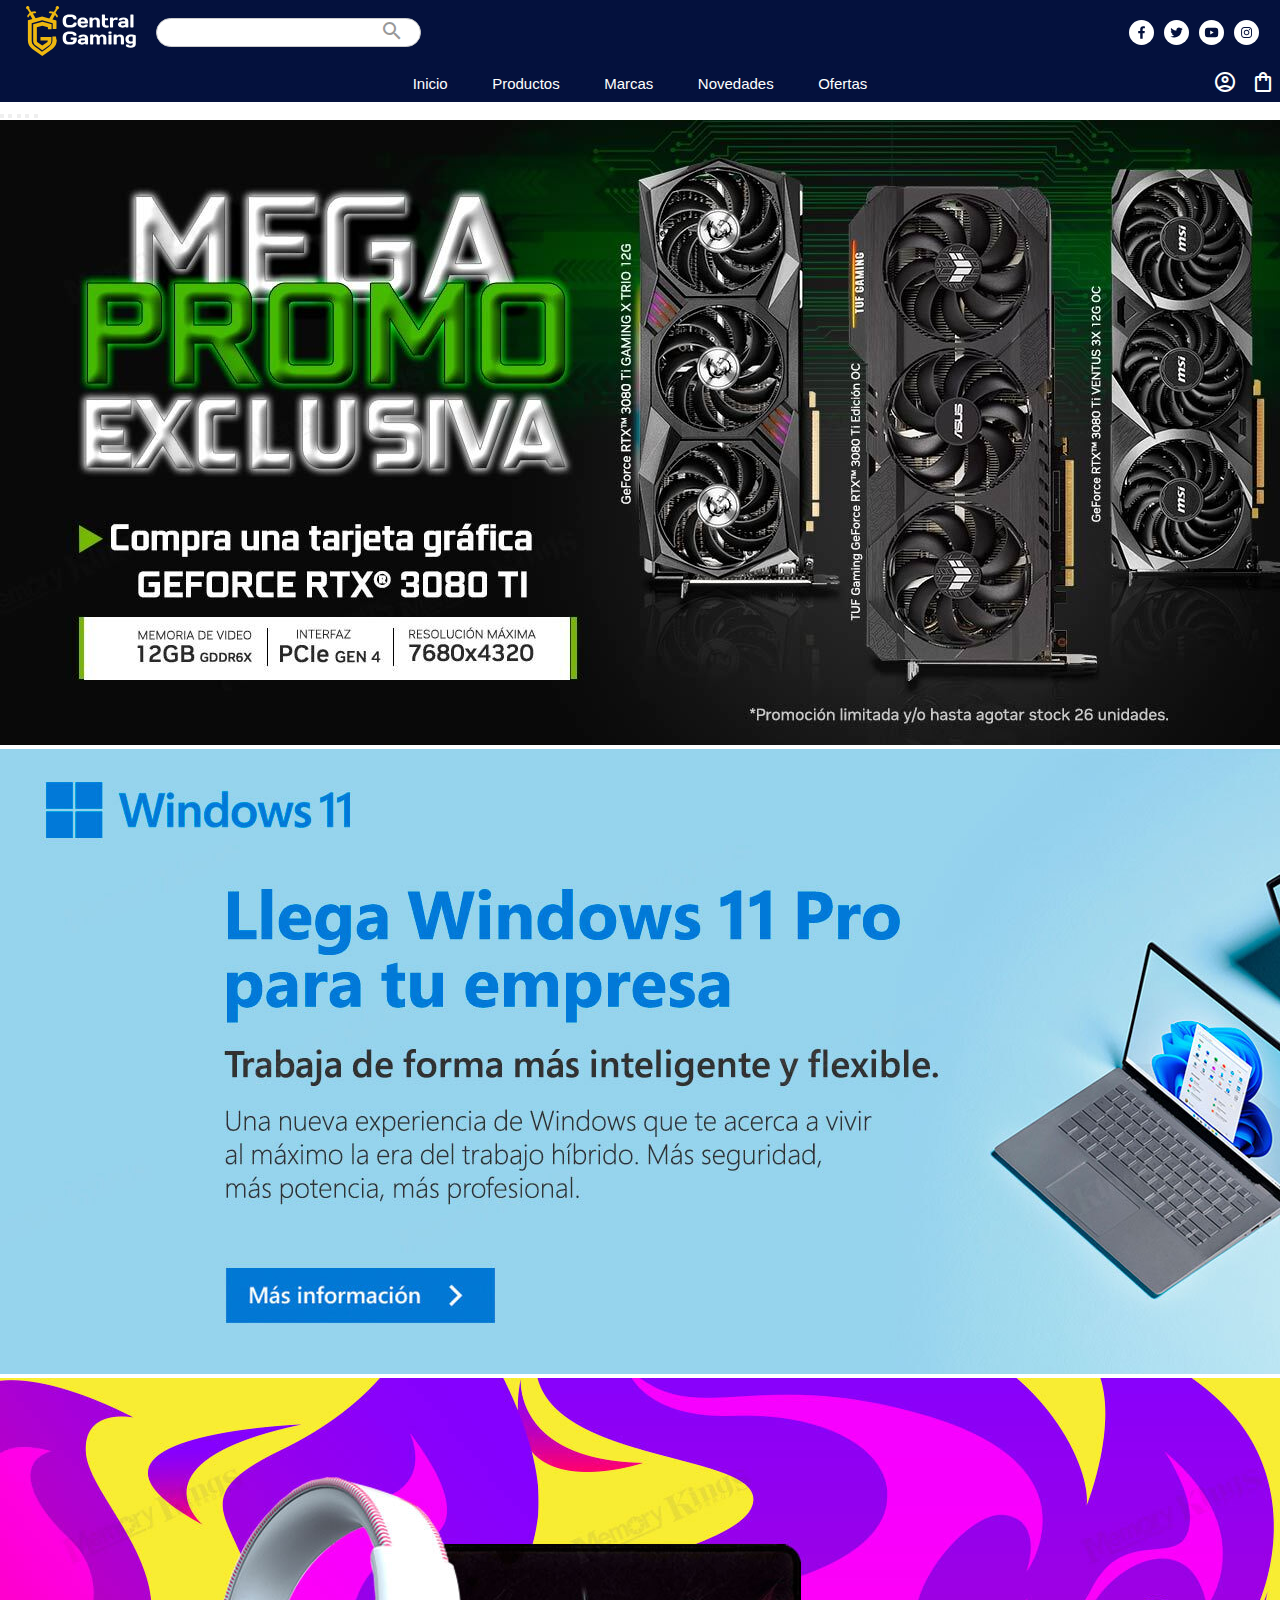
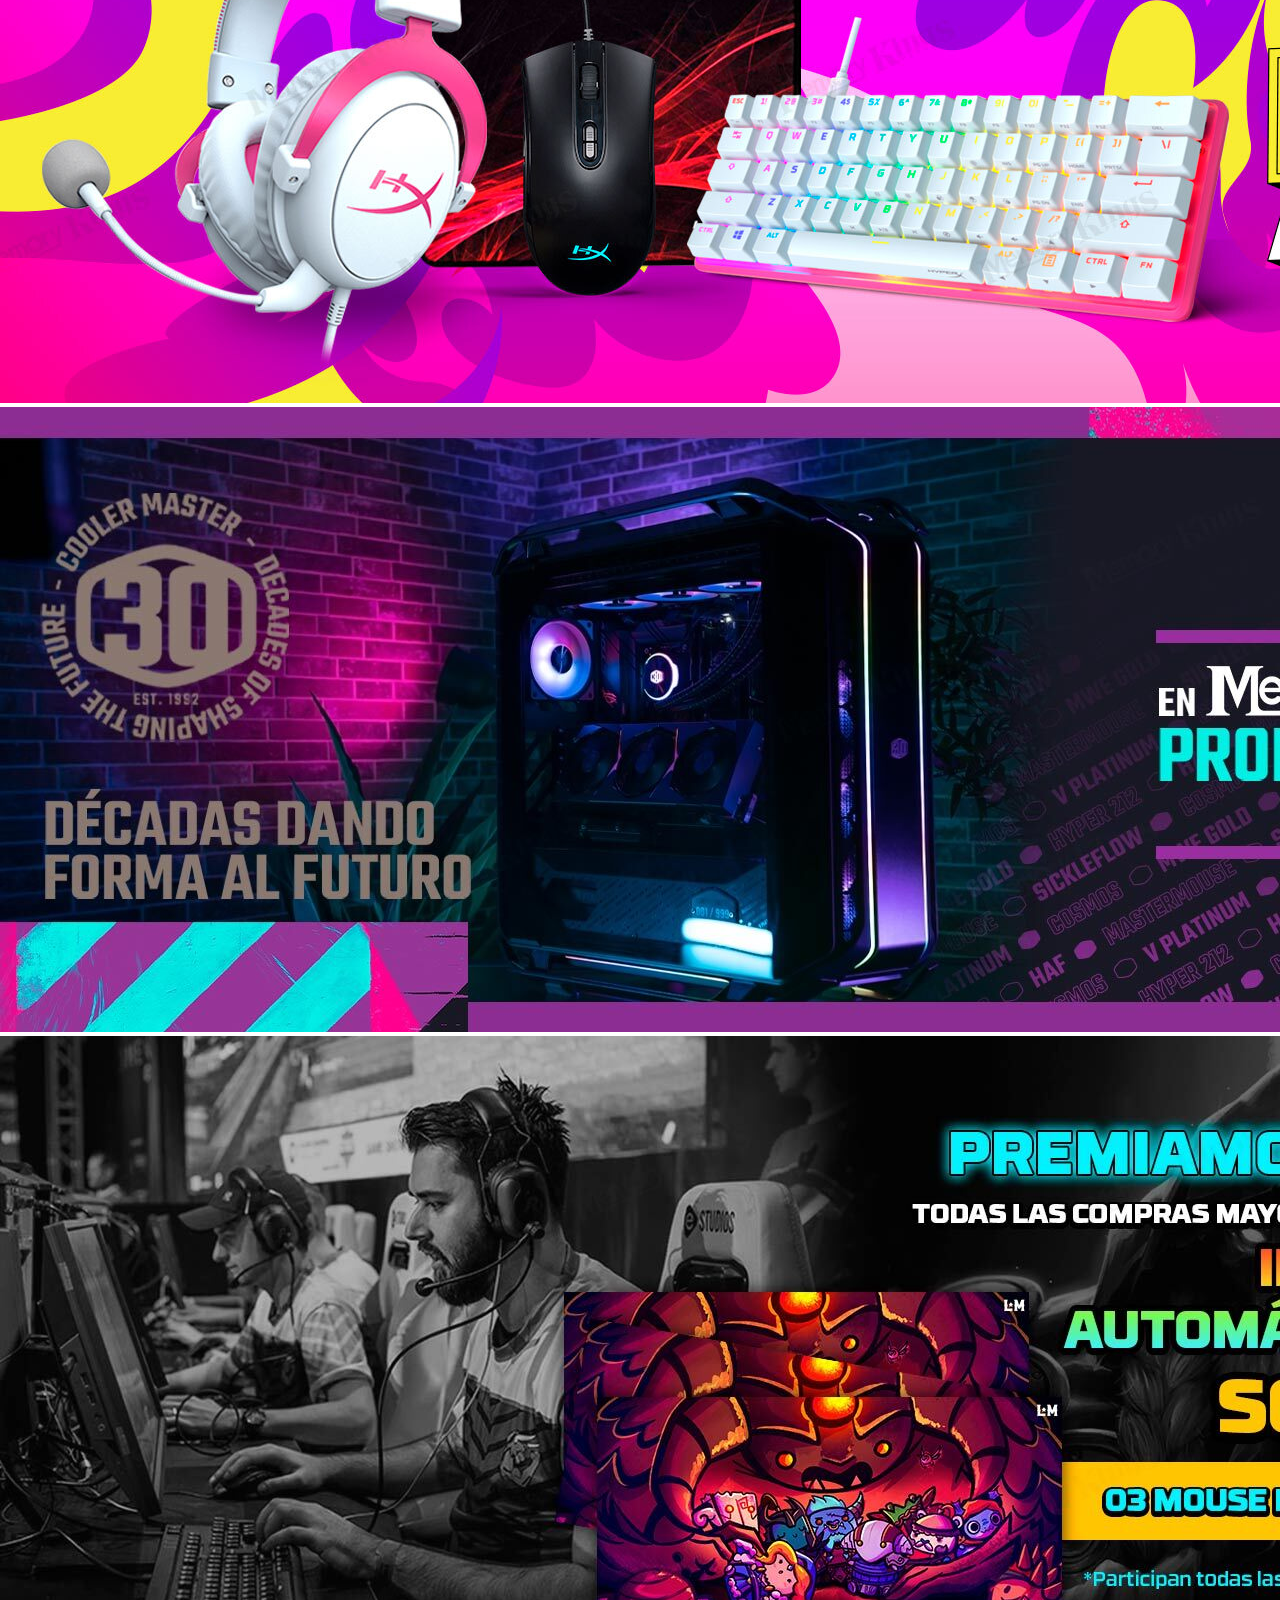
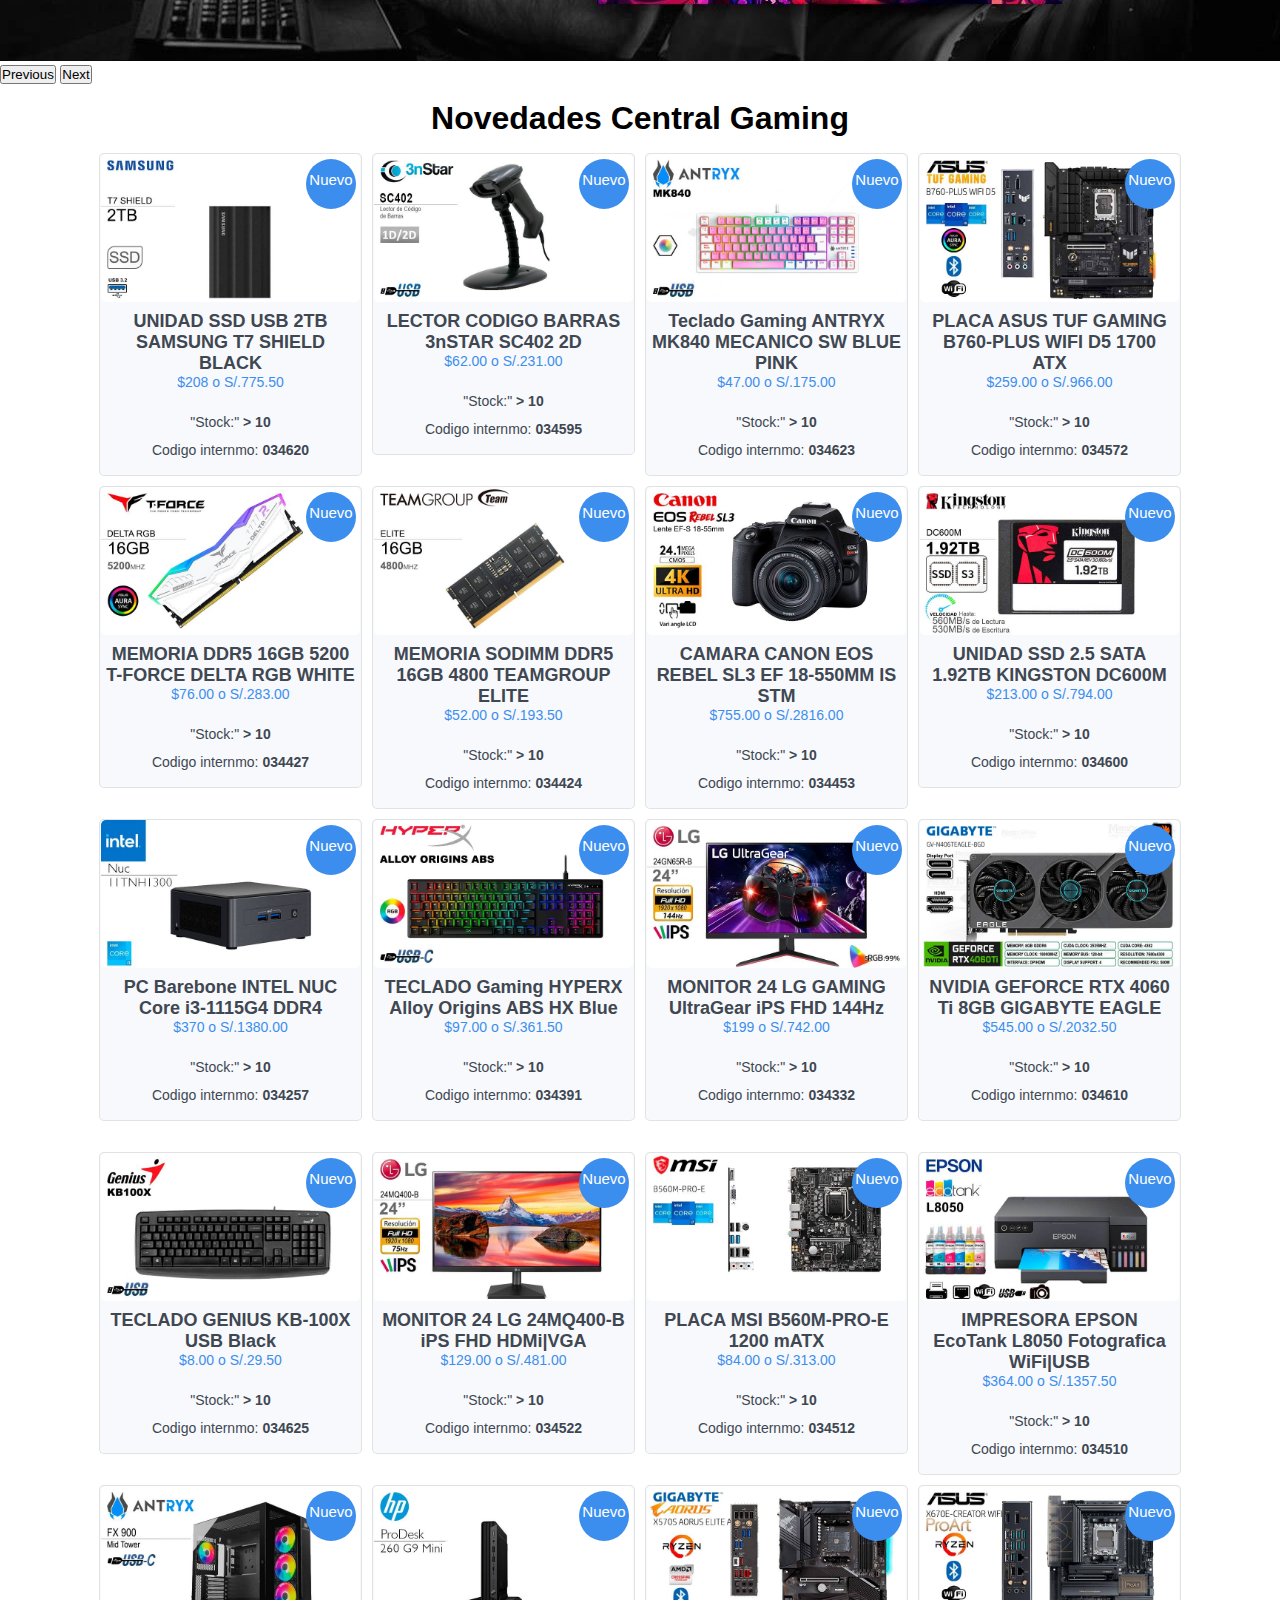
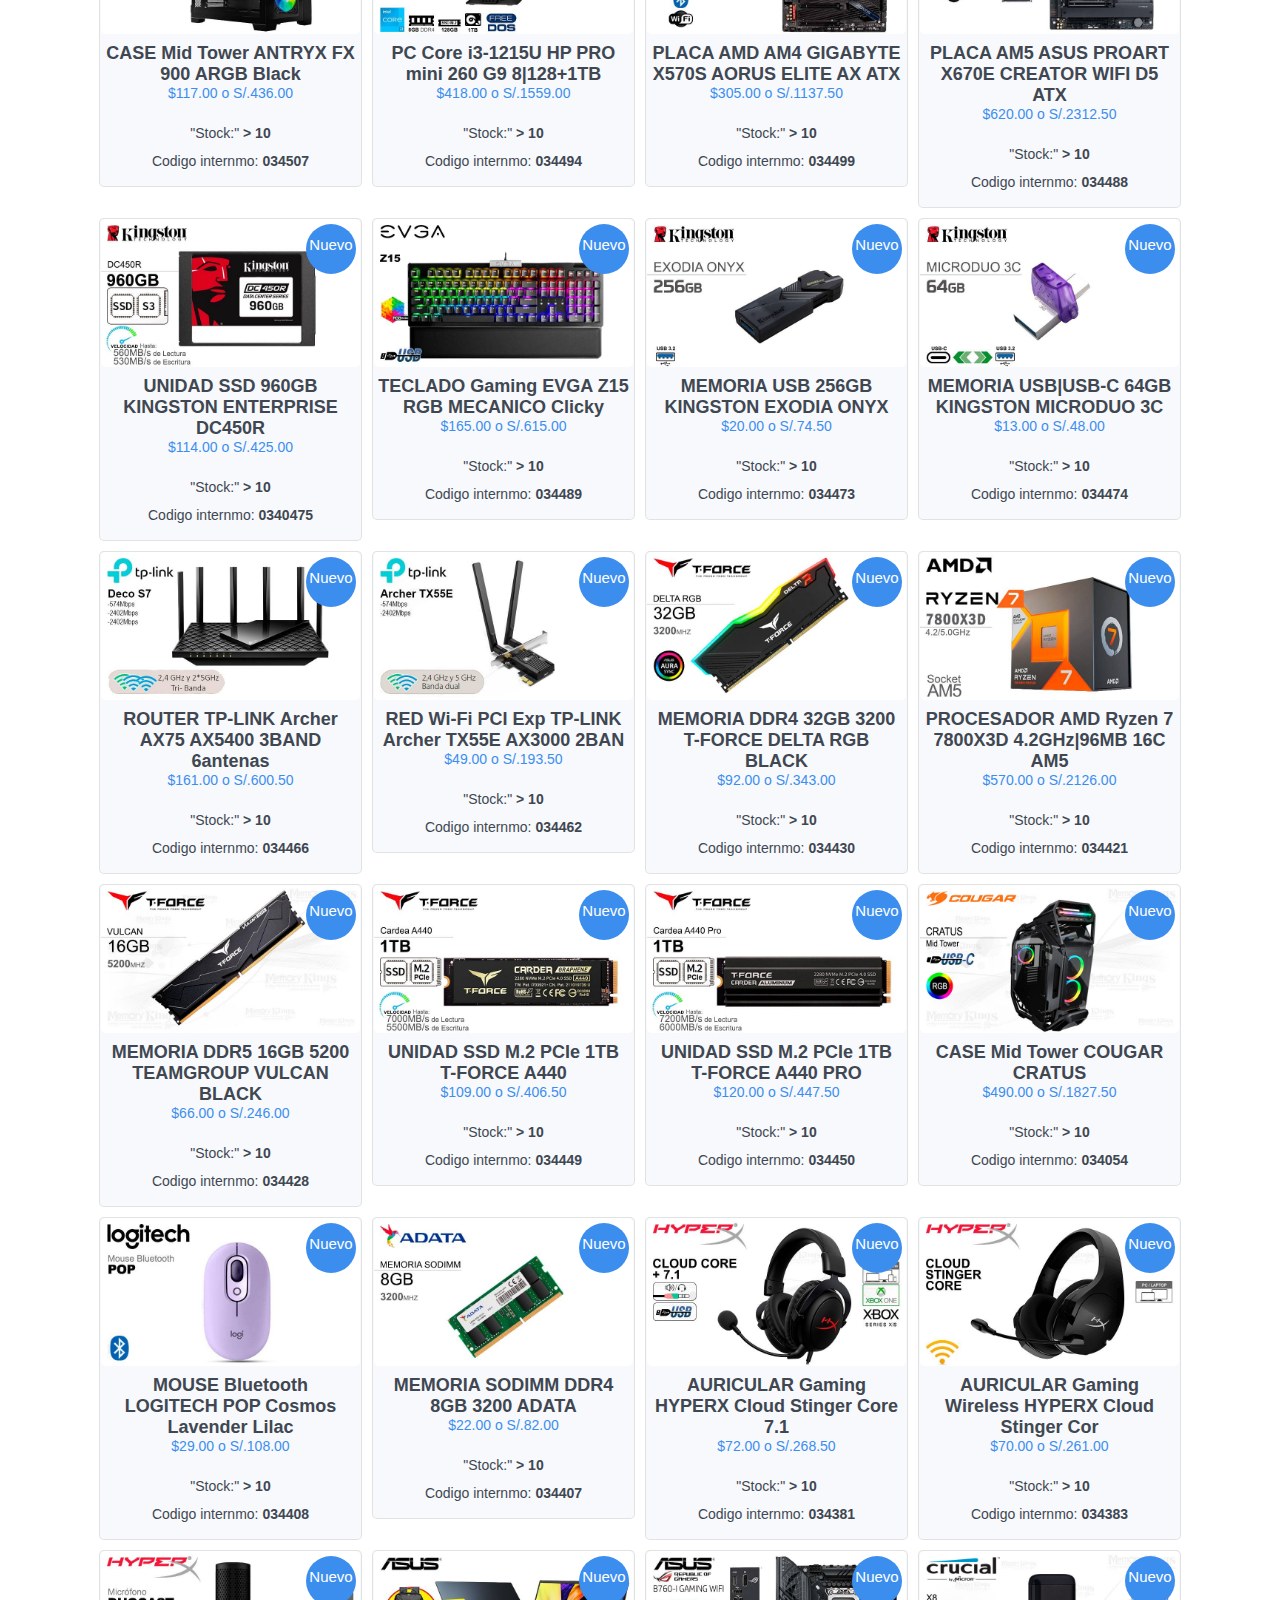
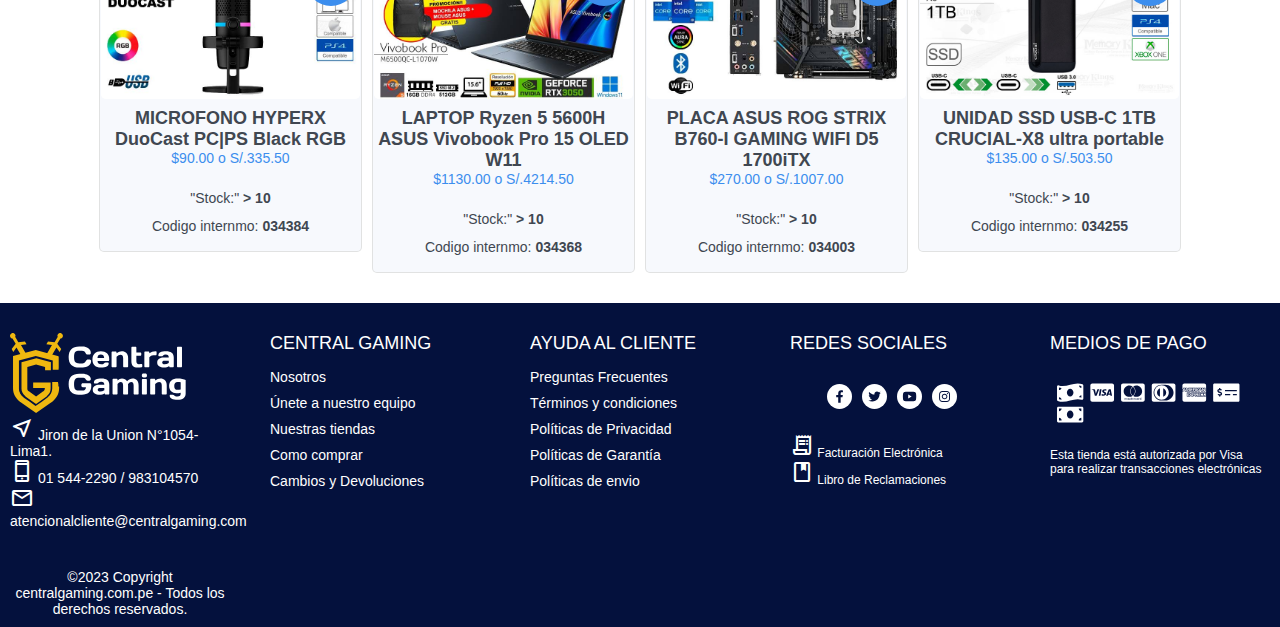
<file: pages/novedades.html>
<!DOCTYPE html>
<html lang="es">
    <head>
        <meta charset="UTF-8" />
        <meta http-equiv="X-UA-Compatible" content="IE=edge" />
        <meta name="viewport" content="width=device-width, initial-scale=1.0" />
        <!-- ============================================================================================================================ -->
        <!-- Linkeo de Bootstrap -->
        <!-- ============================================================================================================================ -->
        <link href="https://cdn.jsdelivr.net/npm/bootstrap@5.3.0-alpha3/dist/css/bootstrap.min.css" rel="stylesheet"
            integrity="sha384-KK94CHFLLe+nY2dmCWGMq91rCGa5gtU4mk92HdvYe+M/SXH301p5ILy+dN9+nJOZ" crossorigin="anonymous" />
        <title>Novedades | Central Gaming</title>
        <!-- ============================================================================================================================ -->
        <!-- Favicon -->
        <!-- ============================================================================================================================ -->
        <link rel="shortcut icon" href="../assets/img/Escudo (1).ico" type="image/x-icon" />
        <!-- ============================================================================================================================ -->
        <!-- Googlefonts Material Icons-->
        <!-- ============================================================================================================================ -->
        <link href="https://fonts.googleapis.com/icon?family=Material+Icons" rel="stylesheet" />
        <link rel="stylesheet"
            href="https://fonts.googleapis.com/css2?family=Material+Symbols+Outlined:opsz,wght,FILL,GRAD@20..48,100..700,0..1,-50..200" />
        <link href="https://fonts.googleapis.com/css2?family=Lobster&display=swap" rel="stylesheet" />
        <!-- ============================================================================================================================ -->
        <!-- link CSS del proyecto -->
        <!-- ============================================================================================================================ -->
        <link rel="stylesheet" href="../css/main.css" />
        <!-- ============================================================================================================================ -->
    </head>
<body>
    <header>
        <!-- ============================================================================================================================ -->
        <!-- Header Izquierdo - Logo y search -->
        <!-- ============================================================================================================================ -->
        <div class="headerLeft">
            <div class="logo">
                <a class="logo-full" href="../index.html"><img src="../assets/img/header/logo/central-gaming.svg"
                        alt="central gaming" /></a>
                <a class="sheld-logo" href="./index.html"><img src="../assets/img/header/logo/Escudo.svg" alt="Escudo-Central-Gaming"></a>
            </div>
            <div class="search-bar">
                <input type="text" />
                <div class="actions">
                    <button>
                        <span class="material-icons">search</span>
                    </button>
                </div>
            </div>
        </div>
        <!-- ============================================================================================================================ -->
        <!-- Header derecho - redes sociales -->
        <!-- ============================================================================================================================ -->
        <div class="redes-full">
            <ul class="redes">
                <li>
                    <a href="https://www.facebook.com/" target="_blank"><img class="logosRedes"
                            src="../assets/img/redes sociales/SVG/Redes-Sociales-SVG/white/facebook.svg" alt="facebook" /></a>
                </li>
                <li>
                    <a href="https://twitter.com/" target="_blank"><img class="logosRedes"
                            src="../assets/img/redes sociales/SVG/Redes-Sociales-SVG/white/square-twitter.svg"
                            alt="twitter" /></a>
                </li>
                <li>
                    <a href="https://www.youtube.com/" target="_blank"><img class="logosRedes"
                            src="../assets/img/redes sociales/SVG/Redes-Sociales-SVG/white/youtube.svg" alt="" /></a>
                </li>
                <li>
                    <a href="https://www.instagram.com/" target="_blank"><img class="logosRedes"
                            src="../assets/img/redes sociales/SVG/Redes-Sociales-SVG/white/instagram.svg " alt="" /></a>
                </li>
            </ul>
        </div>
        <!-- ============================================================================================================================ -->
        <!-- Menu Hamburguesa y subMenu -->
        <!-- ============================================================================================================================ -->
        <div class="navbar-burger">
            <button class="btn " type="button" data-bs-toggle="offcanvas" data-bs-target="#offcanvasRight" aria-controls="offcanvasRight"><span class="material-icons">menu</span></button>
                <div class="offcanvas offcanvas-end" tabindex="-1" id="offcanvasRight" aria-labelledby="offcanvasRightLabel">
                <div class="offcanvas-header">
                    <h5 class="offcanvas-title" id="offcanvasRightLabel"><img src="../assets/img/header/logo/central-gaming.svg" alt=""></h5>
                    <button type="button" class="btn-close" data-bs-dismiss="offcanvas" aria-label="Close">X</button>
                </div>
                <div class="offcanvas-body">
                    <div class="search-bar">
                        <input type="text" />
                        <div class="actions">
                            <button>
                                <span class="material-icons">search</span>
                            </button>
                        </div>
                    </div>
                    <ul class="links-burger">
                        <li><a href="../index.html">Inicio</a></li>
                        <li><a href="./productos.html">Productos</a></li>
                        <li><a href="./marcas.html">Marcas</a></li>
                        <li><a href="./novedades.html">Novedades</a></li> 
                        <li><a href="./ofertas.html">Ofertas</a></li>
                        <div class="links-redes-burger">
                            <h4>Redes Sociales</h4>
                            <ul>
                                <li>
                                    <a href="https://www.facebook.com/" target="_blank"><img class="logosRedes"
                                            src="../assets/img/redes sociales/SVG/Redes-Sociales-SVG/white/facebook.svg" alt="" /></a>
                                </li>
                                <li>
                                    <a href="https://twitter.com/" target="_blank"><img class="logosRedes"
                                            src="../assets/img/redes sociales/SVG/Redes-Sociales-SVG/white/square-twitter.svg"
                                            alt="" /></a>
                                </li>
                                <li>
                                    <a href="https://www.youtube.com/" target="_blank"><img class="logosRedes"
                                            src="../assets/img/redes sociales/SVG/Redes-Sociales-SVG/white/youtube.svg" alt="" /></a>
                                </li>
                                <li>
                                    <a href="https://www.instagram.com/" target="_blank"><img class="logosRedes"
                                            src="../assets/img/redes sociales/SVG/Redes-Sociales-SVG/white/instagram.svg " alt="" /></a>
                                </li>
                            </ul>
                        </div>       
                        <li><a href="./login.html">Login</a></li>
                        <li><a href="../index.html">Compras</a> </li>
                    </ul>
                </div>
            </div>
        </div>
    </header>
    <nav class="navbar-desktop">
        <!-- ============================================================================================================================ -->
        <!-- Navbar - links -->
        <!-- ============================================================================================================================ -->
        <ul class="links">
            <li><a href="../index.html">Inicio</a></li>
            <li><a href="../pages/productos.html">Productos</a></li>
            <li><a href="../pages/marcas.html">Marcas</a></li>
            <li><a href="../pages/novedades.html">Novedades</a></li>
            <li><a href="../pages/ofertas.html">Ofertas</a></li>
        </ul>
        <!-- ============================================================================================================================ -->
        <!-- Navbar - Login - Canasta -->
        <!-- ============================================================================================================================ -->
        <div class="botLeft">
            <ul class="usuario">
                <li>
                    <a id="usEdit" href="./login.html">
                        <span class="material-symbols-outlined">account_circle</span>
                    </a>
                </li>
                <li>
                    <a id="usEdit" href="">
                        <span class="material-symbols-outlined">shopping_bag</span>
                    </a>
                </li>
            </ul>
        </div>
    </nav>
    <main>
        <!-- ============================================================================================================================ -->
        <!-- Carrousel bootstrap -->
        <!-- ============================================================================================================================ -->
            <div id="carouselExampleIndicators" class="carousel slide">
                <div class="carousel-indicators">
                        <button type="button" data-bs-target="#carouselExampleIndicators" data-bs-slide-to="0" class="active"
                            aria-current="true" aria-label="Slide 1"></button>
                        <button type="but  ton" data-bs-target="#carouselExampleIndicators" data-bs-slide-to="1"
                            aria-label="Slide 2"></button>
                        <button type="button" data-bs-target="#carouselExampleIndicators" data-bs-slide-to="2"
                            aria-label="Slide 3"></button>
                        <button type="button" data-bs-target="#carouselExampleIndicators" data-bs-slide-to="3"
                            aria-label="Slide 4"></button>
                        <button type="button" data-bs-target="#carouselExampleIndicators" data-bs-slide-to="4"
                            aria-label="Slide 5"></button>
                </div>
                <div class="carousel-inner">
                    <div class="carousel-item active">
                        <img src="../assets/img/body/slider/329282-MK029629-GRANDE.jpg" class="d-block w-100" alt="..." />
                    </div>
                    <div class="carousel-item">
                        <img src="../assets/img/body/slider/336514-MK30758-GRANDE.jpg" class="d-block w-100" alt="..." />
                    </div>
                    <div class="carousel-item">
                        <img src="../assets/img/body/slider/337625-MK031871GRAND.jpg" class="d-block w-100" alt="..." />
                    </div>
                    <div class="carousel-item">
                        <img src="../assets/img/body/slider/345927-MK033301_Grande.jpg" class="d-block w-100" alt="..." />
                    </div>
                    <div class="carousel-item">
                        <img src="../assets/img/body/slider/346805-MK034178-GRANDE.jpg" class="d-block w-100" alt="..." />
                    </div>
                </div>
                <button class="carousel-control-prev" type="button" data-bs-target="#carouselExampleIndicators"
                        data-bs-slide="prev">
                    <span class="carousel-control-prev-icon" aria-hidden="true"></span>
                    <span class="visually-hidden">Previous</span>
                </button>
                <button class="carousel-control-next" type="button" data-bs-target="#carouselExampleIndicators"
                        data-bs-slide="next">
                    <span class="carousel-control-next-icon" aria-hidden="true"></span>
                    <span class="visually-hidden">Next</span>
                </button>
            </div>
        <!-- ============================================================================================================================ -->
        <!-- Seccion de Novedades - CSS GRID -->
        <!-- ============================================================================================================================ -->
        <section id="novedades" class="container">
            <div class="tituloSeccion">
                <h1>Novedades Central Gaming</h1>
            </div>
            <ul class="productos" id="prdNovedades">
                <li>
                    <div>
                        <a href="#">
                            <div>
                                <img src="../assets/img/body/novedades/347247-MK034620A.jpg" width="259px" alt="UNIDAD SSD USB 2TB SAMSUNG T7 SHIELD BLACK" />
                            </div>
                            <div class="content">
                                <div class="tituloArticulo">
                                    <h4>UNIDAD SSD USB 2TB SAMSUNG T7 SHIELD BLACK</h4>
                                </div>
                                <div class="precio">$208 o S/.775.50</div>
                                <div class="stock">"Stock:" <b> > 10</b></div>
                                <div class="codigo">Codigo internmo: <b>034620</b></div>
                                <div class="promoNuevo">Nuevo</div>
                            </div>
                        </a>
                    </div>
                </li>
                <li>
                    <div>
                        <a href="#">
                            <div>
                                <img src="../assets/img/body/novedades/347220-MK034595A.jpg" width="259px" alt="LECTOR CODIGO BARRAS 3nSTAR SC402 2D" />
                            </div>
                            <div class="content">
                                <div class="tituloArticulo">
                                    <h4>LECTOR CODIGO BARRAS 3nSTAR SC402 2D</h4>
                                </div>
                                <div class="precio">$62.00 o S/.231.00</div>
                                <div class="stock">"Stock:" <b> > 10</b></div>
                                <div class="codigo">Codigo internmo: <b>034595</b></div>
                                <div class="promoNuevo">Nuevo</div>
                            </div>
                        </a>
                    </div>
                </li>
                <li>
                    <div>
                        <a href="#">
                            <div>
                                <img src="../assets/img/body/novedades/347248-MK034623A.jpg" width="259px" alt="Teclado Gaming ANTRYX MK840 MECANICO SW BLUE PINK" />
                            </div>
                            <div class="content">
                                <div class="tituloArticulo">
                                    <h4>Teclado Gaming ANTRYX MK840 MECANICO SW BLUE PINK</h4>
                                </div>
                                <div class="precio">$47.00 o S/.175.00</div>
                                <div class="stock">"Stock:" <b> > 10</b></div>
                                <div class="codigo">Codigo internmo: <b>034623</b></div>
                                <div class="promoNuevo">Nuevo</div>
                            </div>
                        </a>
                    </div>
                </li>
                <li>
                    <div>
                        <a href="#">
                            <div>
                                <img src="../assets/img/body/novedades/347200-MK034572A.jpg" width="259px" alt="PLACA ASUS TUF GAMING B760-PLUS WIFI D5 1700 ATX" />
                            </div>
                            <div class="content">
                                <div class="tituloArticulo">
                                    <h4>PLACA ASUS TUF GAMING B760-PLUS WIFI D5 1700 ATX</h4>
                                </div>
                                <div class="precio">$259.00 o S/.966.00</div>
                                <div class="stock">"Stock:" <b> > 10</b></div>
                                <div class="codigo">Codigo internmo: <b>034572</b></div>
                                <div class="promoNuevo">Nuevo</div>
                            </div>
                        </a>
                    </div>
                </li>
                <li>
                    <div>
                        <a href="#">
                            <div>
                                <img src="../assets/img/body/novedades/347054-MK034427A.jpg" width="259px" alt="MEMORIA DDR5 16GB 5200 T-FORCE DELTA RGB WHITE" />
                            </div>
                            <div class="content">
                                <div class="tituloArticulo">
                                    <h4>MEMORIA DDR5 16GB 5200 T-FORCE DELTA RGB WHITE</h4>
                                </div>
                                <div class="precio">$76.00 o S/.283.00</div>
                                <div class="stock">"Stock:" <b> > 10</b></div>
                                <div class="codigo">Codigo internmo: <b>034427</b></div>
                                <div class="promoNuevo">Nuevo</div>
                            </div>
                        </a>
                    </div>
                </li>
                <li>
                    <div>
                        <a href="#">
                            <div>
                                <img src="../assets/img/body/novedades/347060-MK034424A.jpg" width="259px" alt="MEMORIA SODIMM DDR5 16GB 4800 TEAMGROUP ELITE" />
                            </div>
                            <div class="content">
                                <div class="tituloArticulo">
                                    <h4>MEMORIA SODIMM DDR5 16GB 4800 TEAMGROUP ELITE</h4>
                                </div>
                                <div class="precio">$52.00 o S/.193.50</div>
                                <div class="stock">"Stock:" <b> > 10</b></div>
                                <div class="codigo">Codigo internmo: <b>034424</b></div>
                                <div class="promoNuevo">Nuevo</div>
                            </div>
                        </a>
                    </div>
                </li>
                <li>
                    <div>
                        <a href="#">
                            <div>
                                <img src="../assets/img/body/novedades/347080-MK034453A.jpg" width="259px" alt="CAMARA CANON EOS REBEL SL3 EF 18-550MM IS STM" />
                            </div>
                            <div class="content">
                                <div class="tituloArticulo">
                                    <h4>CAMARA CANON EOS REBEL SL3 EF 18-550MM IS STM</h4>
                                </div>
                                <div class="precio">$755.00 o S/.2816.00</div>
                                <div class="stock">"Stock:" <b> > 10</b></div>
                                <div class="codigo">Codigo internmo: <b>034453</b></div>
                                <div class="promoNuevo">Nuevo</div>
                            </div>
                        </a>
                    </div>
                </li>
                <li>
                    <div>
                        <a href="#">
                            <div>
                                <img src="../assets/img/body/novedades/347225-MK034600A.jpg" width="259px" alt="UNIDAD SSD 2.5 SATA 1.92TB KINGSTON DC600M" />
                            </div>
                            <div class="content">
                                <div class="tituloArticulo">
                                    <h4>UNIDAD SSD 2.5 SATA 1.92TB KINGSTON DC600M</h4>
                                </div>
                                <div class="precio">$213.00 o S/.794.00</div>
                                <div class="stock">"Stock:" <b> > 10</b></div>
                                <div class="codigo">Codigo internmo: <b>034600</b></div>
                                <div class="promoNuevo">Nuevo</div>
                            </div>
                        </a>
                    </div>
                </li>
                <li>
                    <div>
                        <a href="#">
                            <div>
                                <img src="../assets/img/body/novedades/346884-MK034257A.jpg" width="259px" alt="PC Barebone INTEL NUC Core i3-1115G4 DDR4" />
                            </div>
                            <div class="content">
                                <div class="tituloArticulo">
                                    <h4>PC Barebone INTEL NUC Core i3-1115G4 DDR4</h4>
                                </div>
                                <div class="precio">$370 o S/.1380.00</div>
                                <div class="stock">"Stock:" <b> > 10</b></div>
                                <div class="codigo">Codigo internmo: <b>034257</b></div>
                                <div class="promoNuevo">Nuevo</div>
                            </div>
                        </a>
                        </a>
                    </div>
                </li>
                <li>
                    <div>
                        <a href="#">
                            <div>
                                <img src="../assets/img/body/novedades/347016-MK034391A.jpg" width="259px" alt="TECLADO Gaming HYPERX Alloy Origins ABS HX Blue" />
                            </div>
                            <div class="content">
                                <div class="tituloArticulo">
                                    <h4>TECLADO Gaming HYPERX Alloy Origins ABS HX Blue</h4>
                                </div>
                                <div class="precio">$97.00 o S/.361.50</div>
                                <div class="stock">"Stock:" <b> > 10</b></div>
                                <div class="codigo">Codigo internmo: <b>034391</b></div>
                                <div class="promoNuevo">Nuevo</div>
                            </div>
                        </a>
                    </div>
                </li>
                <li>
                    <div>
                        <a href="#">
                            <div>
                                <img src="../assets/img/body/novedades/346959-MK034332A.jpg" width="259px" alt="MONITOR 24 LG GAMING UltraGear iPS FHD 144Hz" />
                            </div>
                            <div class="content">
                                <div class="tituloArticulo">
                                    <h4>MONITOR 24 LG GAMING UltraGear iPS FHD 144Hz</h4>
                                </div>
                                <div class="precio">$199 o S/.742.00</div>
                                <div class="stock">"Stock:" <b> > 10</b></div>
                                <div class="codigo">Codigo internmo: <b>034332</b></div>
                                <div class="promoNuevo">Nuevo</div>
                            </div>
                        </a>
                    </div>
                </li>
                <li>
                    <div>
                        <a href="#">
                            <div>
                                <img src="../assets/img/body/novedades/347237-MK034610A.jpg" width="259px" alt="NVIDIA GEFORCE RTX 4060 Ti 8GB GIGABYTE EAGLE" />
                            </div>
                            <div class="content">
                                <div class="tituloArticulo">
                                    <h4>NVIDIA GEFORCE RTX 4060 Ti 8GB GIGABYTE EAGLE</h4>
                                </div>
                                <div class="precio">$545.00 o S/.2032.50</div>
                                <div class="stock">"Stock:" <b> > 10</b></div>
                                <div class="codigo">Codigo internmo: <b>034610</b></div>
                                <div class="promoNuevo">Nuevo</div>
                            </div>
                        </a>
                    </div>
                </li>
                <li>
                    <div>
                        <a href="#">
                            <div>
                                <img src="../assets/img/body/novedades/347252-MK034625A.jpg" width="259px" alt="TECLADO GENIUS KB-100X USB Black">
                            </div>
                            <div class="content">
                                <div class="tituloArticulo">
                                    <h4>TECLADO GENIUS KB-100X USB Black</h4>
                                </div>
                                <div class="precio">$8.00 o S/.29.50</div>
                                <div class="stock">"Stock:" <b> > 10</b></div>
                                <div class="codigo">Codigo internmo: <b>034625</b></div>
                                <div class="promoNuevo">Nuevo</div>
                            </div>
                        </a>
                    </div>
                </li>
                <li>
                    <div>
                        <a href="#">
                            <div>
                                <img src="../assets/img/body/novedades/347149-MK034522A.jpg" width="259px" alt="MONITOR 24 LG 24MQ400-B  iPS FHD HDMi|VGA">
                            </div>
                            <div class="content">
                                <div class="tituloArticulo">
                                    <h4>MONITOR 24 LG 24MQ400-B  iPS FHD HDMi|VGA</h4>
                                </div>
                                <div class="precio">$129.00 o S/.481.00</div>
                                <div class="stock">"Stock:" <b> > 10</b></div>
                                <div class="codigo">Codigo internmo: <b>034522</b></div>
                                <div class="promoNuevo">Nuevo</div>
                            </div>
                        </a>
                    </div>
                </li>
                <li>
                    <div>
                        <a href="#">
                            <div>
                                <img src="../assets/img/body/novedades/347145-MK034512A.jpg" width="259px" alt="PLACA MSI B560M-PRO-E 1200 mATX">
                            </div>
                            <div class="content">
                                <div class="tituloArticulo">
                                    <h4>PLACA MSI B560M-PRO-E 1200 mATX</h4>
                                </div>
                                <div class="precio">$84.00 o S/.313.00</div>
                                <div class="stock">"Stock:" <b> > 10</b></div>
                                <div class="codigo">Codigo internmo: <b>034512</b></div>
                                <div class="promoNuevo">Nuevo</div>
                            </div>
                        </a>
                    </div>
                </li>
                <li>
                    <div>
                        <a href="#">
                            <div>
                                <img src="../assets/img/body/novedades/347136-MK034510A.jpg" width="259px" alt="IMPRESORA EPSON EcoTank L8050 Fotografica WiFi|USB">
                            </div>
                            <div class="content">
                                <div class="tituloArticulo">
                                    <h4>IMPRESORA EPSON EcoTank L8050 Fotografica WiFi|USB</h4>
                                </div>
                                <div class="precio">$364.00 o S/.1357.50</div>
                                <div class="stock">"Stock:" <b> > 10</b></div>
                                <div class="codigo">Codigo internmo: <b>034510</b></div>
                                <div class="promoNuevo">Nuevo</div>
                            </div>
                        </a>
                    </div>
                </li>
                <li>
                    <div>
                        <a href="#">
                            <div>
                                <img src="../assets/img/body/novedades/347125-MK034507A.jpg" width="259px" alt="CASE Mid Tower ANTRYX FX 900 ARGB Black">
                            </div>
                            <div class="content">
                                <div class="tituloArticulo">
                                    <h4>CASE Mid Tower ANTRYX FX 900 ARGB Black</h4>
                                </div>
                                <div class="precio">$117.00 o S/.436.00</div>
                                <div class="stock">"Stock:" <b> > 10</b></div>
                                <div class="codigo">Codigo internmo: <b>034507</b></div>
                                <div class="promoNuevo">Nuevo</div>
                            </div>
                        </a>
                    </div>
                </li>
                <li>
                    <div>
                        <a href="#">
                            <div>
                                <img src="../assets/img/body/novedades/347121-MK034494A.jpg" width="259px" alt="PC Core i3-1215U HP PRO mini 260 G9 8|128+1TB">
                            </div>
                            <div class="content">
                                <div class="tituloArticulo">
                                    <h4>PC Core i3-1215U HP PRO mini 260 G9 8|128+1TB</h4>
                                </div>
                                <div class="precio">$418.00 o S/.1559.00</div>
                                <div class="stock">"Stock:" <b> > 10</b></div>
                                <div class="codigo">Codigo internmo: <b>034494</b></div>
                                <div class="promoNuevo">Nuevo</div>
                            </div>
                        </a>
                    </div>
                </li>
                <li>
                    <div>
                        <a href="#">
                            <div>
                                <img src="../assets/img/body/novedades/347135-MK034499A.jpg" width="259px" alt="PLACA AMD AM4 GIGABYTE X570S AORUS ELITE AX ATX">
                            </div>
                            <div class="content">
                                <div class="tituloArticulo">
                                    <h4>PLACA AMD AM4 GIGABYTE X570S AORUS ELITE AX ATX</h4>
                                </div>
                                <div class="precio">$305.00 o S/.1137.50</div>
                                <div class="stock">"Stock:" <b> > 10</b></div>
                                <div class="codigo">Codigo internmo: <b>034499</b></div>
                                <div class="promoNuevo">Nuevo</div>
                            </div>
                        </a>
                    </div>
                </li>
                <li>
                    <div>
                        <a href="#">
                            <div>
                                <img src="../assets/img/body/novedades/347104-MK034488A.jpg" width="259px" alt="img-card">
                            </div>
                            <div class="content">
                                <div class="tituloArticulo">
                                    <h4>PLACA AM5 ASUS PROART X670E CREATOR WIFI D5 ATX</h4>
                                </div>
                                <div class="precio">$620.00 o S/.2312.50</div>
                                <div class="stock">"Stock:" <b> > 10</b></div>
                                <div class="codigo">Codigo internmo: <b>034488</b></div>
                                <div class="promoNuevo">Nuevo</div>
                            </div>
                        </a>
                    </div>
                </li>
                <li>
                    <div>
                        <a href="#">
                            <div>
                                <img src="../assets/img/body/novedades/347103-MK034475A.jpg" width="259px" alt="UNIDAD SSD 960GB KINGSTON ENTERPRISE DC450R">
                            </div>
                            <div class="content">
                                <div class="tituloArticulo">
                                    <h4>UNIDAD SSD 960GB KINGSTON ENTERPRISE DC450R</h4>
                                </div>
                                <div class="precio">$114.00 o S/.425.00</div>
                                <div class="stock">"Stock:" <b> > 10</b></div>
                                <div class="codigo">Codigo internmo: <b>0340475</b></div>
                                <div class="promoNuevo">Nuevo</div>
                            </div>
                        </a>
                    </div>
                </li>
                <li>
                    <div>
                        <a href="#">
                            <div>
                                <img src="../assets/img/body/novedades/347117-MK034489A.jpg" width="259px" alt="TECLADO Gaming EVGA Z15 RGB MECANICO Clicky">
                            </div>
                            <div class="content">
                                <div class="tituloArticulo">
                                    <h4>TECLADO Gaming EVGA Z15 RGB MECANICO Clicky</h4>
                                </div>
                                <div class="precio">$165.00 o S/.615.00</div>
                                <div class="stock">"Stock:" <b> > 10</b></div>
                                <div class="codigo">Codigo internmo: <b>034489</b></div>
                                <div class="promoNuevo">Nuevo</div>
                            </div>
                        </a>
                    </div>
                </li>
                <li>
                    <div>
                        <a href="#">
                            <div>
                                <img src="../assets/img/body/novedades/347100-MK034473A.jpg" width="259px" alt="MEMORIA USB 256GB KINGSTON EXODIA ONYX">
                            </div>
                            <div class="content">
                                <div class="tituloArticulo">
                                    <h4>MEMORIA USB 256GB KINGSTON EXODIA ONYX</h4>
                                </div>
                                <div class="precio">$20.00 o S/.74.50</div>
                                <div class="stock">"Stock:" <b> > 10</b></div>
                                <div class="codigo">Codigo internmo: <b>034473</b></div>
                                <div class="promoNuevo">Nuevo</div>
                            </div>
                        </a>
                    </div>
                </li>
                <li>
                    <div>
                        <a href="#">
                            <div>
                                <img src="../assets/img/body/novedades/347101-MK034474A.jpg" width="259px" alt="MEMORIA USB|USB-C 64GB KINGSTON MICRODUO 3C">
                            </div>
                            <div class="content">
                                <div class="tituloArticulo">
                                    <h4>MEMORIA USB|USB-C 64GB KINGSTON MICRODUO 3C</h4>
                                </div>
                                <div class="precio">$13.00 o S/.48.00</div>
                                <div class="stock">"Stock:" <b> > 10</b></div>
                                <div class="codigo">Codigo internmo: <b>034474</b></div>
                                <div class="promoNuevo">Nuevo</div>
                            </div>
                        </a>
                    </div>
                </li>
                <li>
                    <div>
                        <a href="#">
                            <div>
                                <img src="../assets/img/body/novedades/347088-MK034466A.jpg" width="259px" alt="ROUTER TP-LINK Archer AX75 AX5400 3BAND 6antenas">
                            </div>
                            <div class="content">
                                <div class="tituloArticulo">
                                    <h4>ROUTER TP-LINK Archer AX75 AX5400 3BAND 6antenas</h4>
                                </div>
                                <div class="precio">$161.00 o S/.600.50</div>
                                <div class="stock">"Stock:" <b> > 10</b></div>
                                <div class="codigo">Codigo internmo: <b>034466</b></div>
                                <div class="promoNuevo">Nuevo</div>
                            </div>
                        </a>
                    </div>
                </li>
                <li>
                    <div>
                        <a href="#">
                            <div>
                                <img src="../assets/img/body/novedades/347090-MK034462A.jpg" width="259px" alt="RED Wi-Fi PCI Exp TP-LINK Archer TX55E AX3000 2BAN">
                            </div>
                            <div class="content">
                                <div class="tituloArticulo">
                                    <h4>RED Wi-Fi PCI Exp TP-LINK Archer TX55E AX3000 2BAN</h4>
                                </div>
                                <div class="precio">$49.00 o S/.193.50</div>
                                <div class="stock">"Stock:" <b> > 10</b></div>
                                <div class="codigo">Codigo internmo: <b>034462</b></div>
                                <div class="promoNuevo">Nuevo</div>
                            </div>
                        </a>
                    </div>
                </li>
                <li>
                    <div>
                        <a href="#">
                            <div>
                                <img src="../assets/img/body/novedades/347050-MK034430A.jpg" width="259px" alt="MEMORIA DDR4 32GB 3200 T-FORCE DELTA RGB BLACK">
                            </div>
                            <div class="content">
                                <div class="tituloArticulo">
                                    <h4>MEMORIA DDR4 32GB 3200 T-FORCE DELTA RGB BLACK</h4>
                                </div>
                                <div class="precio">$92.00 o S/.343.00</div>
                                <div class="stock">"Stock:" <b> > 10</b></div>
                                <div class="codigo">Codigo internmo: <b>034430</b></div>
                                <div class="promoNuevo">Nuevo</div>
                            </div>
                        </a>
                    </div>
                </li>
                <li>
                    <div>
                        <a href="#">
                            <div>
                                <img src="../assets/img/body/novedades/347048-MK034421A.jpg" width="259px" alt="PROCESADOR AMD Ryzen 7 7800X3D 4.2GHz|96MB 16C AM5">
                            </div>
                            <div class="content">
                                <div class="tituloArticulo">
                                    <h4>PROCESADOR AMD Ryzen 7 7800X3D 4.2GHz|96MB 16C AM5</h4>
                                </div>
                                <div class="precio">$570.00 o S/.2126.00</div>
                                <div class="stock">"Stock:" <b> > 10</b></div>
                                <div class="codigo">Codigo internmo: <b>034421</b></div>
                                <div class="promoNuevo">Nuevo</div>
                            </div>
                        </a>
                    </div>
                </li>
                <li>
                    <div>
                        <a href="#">
                            <div>
                                <img src="../assets/img/body/novedades/347055-MK034428A.jpg" width="259px" alt="MEMORIA DDR5 16GB 5200 TEAMGROUP VULCAN BLACK">
                            </div>
                            <div class="content">
                                <div class="tituloArticulo">
                                    <h4>MEMORIA DDR5 16GB 5200 TEAMGROUP VULCAN BLACK</h4>
                                </div>
                                <div class="precio">$66.00 o S/.246.00</div>
                                <div class="stock">"Stock:" <b> > 10</b></div>
                                <div class="codigo">Codigo internmo: <b>034428</b></div>
                                <div class="promoNuevo">Nuevo</div>
                            </div>
                        </a>
                    </div>
                </li>
                <li>
                    <div>
                        <a href="#">
                            <div>
                                <img src="../assets/img/body/novedades/347076-MK034449A.jpg" width="259px" alt="UNIDAD SSD M.2 PCIe 1TB T-FORCE A440">
                            </div>
                            <div class="content">
                                <div class="tituloArticulo">
                                    <h4>UNIDAD SSD M.2 PCIe 1TB T-FORCE A440</h4>
                                </div>
                                <div class="precio">$109.00 o S/.406.50</div>
                                <div class="stock">"Stock:" <b> > 10</b></div>
                                <div class="codigo">Codigo internmo: <b>034449</b></div>
                                <div class="promoNuevo">Nuevo</div>
                            </div>
                        </a>
                    </div>
                </li>
                <li>
                    <div>
                        <a href="#">
                            <div>
                                <img src="../assets/img/body/novedades/347077-MK034450A.jpg" width="259px" alt="UNIDAD SSD M.2 PCIe 1TB T-FORCE A440 PRO">
                            </div>
                            <div class="content">
                                <div class="tituloArticulo">
                                    <h4>UNIDAD SSD M.2 PCIe 1TB T-FORCE A440 PRO</h4>
                                </div>
                                <div class="precio">$120.00 o S/.447.50</div>
                                <div class="stock">"Stock:" <b> > 10</b></div>
                                <div class="codigo">Codigo internmo: <b>034450</b></div>
                                <div class="promoNuevo">Nuevo</div>
                            </div>
                        </a>
                    </div>
                </li>
                <li>
                    <div>
                        <a href="#">
                            <div>
                                <img src="../assets/img/body/novedades/346680-MK034054A.jpg" width="259px" alt="CASE Mid Tower COUGAR CRATUS">
                            </div>
                            <div class="content">
                                <div class="tituloArticulo">
                                    <h4>CASE Mid Tower COUGAR CRATUS</h4>
                                </div>
                                <div class="precio">$490.00 o S/.1827.50</div>
                                <div class="stock">"Stock:" <b> > 10</b></div>
                                <div class="codigo">Codigo internmo: <b>034054</b></div>
                                <div class="promoNuevo">Nuevo</div>
                            </div>
                        </a>
                    </div>
                </li>
                <li>
                    <div>
                        <a href="#">
                            <div>
                                <img src="../assets/img/body/novedades/347035-MK034408A.jpg" width="259px" alt="MOUSE Bluetooth LOGITECH POP Cosmos Lavender Lilac">
                            </div>
                            <div class="content">
                                <div class="tituloArticulo">
                                    <h4>MOUSE Bluetooth LOGITECH POP Cosmos Lavender Lilac</h4>
                                </div>
                                <div class="precio">$29.00 o S/.108.00</div>
                                <div class="stock">"Stock:" <b> > 10</b></div>
                                <div class="codigo">Codigo internmo: <b>034408</b></div>
                                <div class="promoNuevo">Nuevo</div>
                            </div>
                        </a>
                    </div>
                </li>
                <li>
                    <div>
                        <a href="#">
                            <div>
                                <img src="../assets/img/body/novedades/347034-MK034407A.jpg" width="259px" alt="MEMORIA SODIMM DDR4 8GB 3200 ADATA">
                            </div>
                            <div class="content">
                                <div class="tituloArticulo">
                                    <h4>MEMORIA SODIMM DDR4 8GB 3200 ADATA</h4>
                                </div>
                                <div class="precio">$22.00 o S/.82.00</div>
                                <div class="stock">"Stock:" <b> > 10</b></div>
                                <div class="codigo">Codigo internmo: <b>034407</b></div>
                                <div class="promoNuevo">Nuevo</div>
                            </div>
                        </a>
                    </div>
                </li>
                <li>
                    <div>
                        <a href="#">
                            <div>
                                <img src="../assets/img/body/novedades/347007-MK034381A-1.jpg" width="259px" alt="AURICULAR Gaming HYPERX Cloud Stinger Core 7.1">
                            </div>
                            <div class="content">
                                <div class="tituloArticulo">
                                    <h4>AURICULAR Gaming HYPERX Cloud Stinger Core 7.1</h4>
                                </div>
                                <div class="precio">$72.00 o S/.268.50</div>
                                <div class="stock">"Stock:" <b> > 10</b></div>
                                <div class="codigo">Codigo internmo: <b>034381</b></div>
                                <div class="promoNuevo">Nuevo</div>
                            </div>
                        </a>
                    </div>
                </li>
                <li>
                    <div>
                        <a href="#">
                            <div>
                                <img src="../assets/img/body/novedades/347009-MK034383A.jpg" width="259px" alt="AURICULAR Gaming Wireless HYPERX Cloud Stinger Cor">
                            </div>
                            <div class="content">
                                <div class="tituloArticulo">
                                    <h4>AURICULAR Gaming Wireless HYPERX Cloud Stinger Cor</h4>
                                </div>
                                <div class="precio">$70.00 o S/.261.00</div>
                                <div class="stock">"Stock:" <b> > 10</b></div>
                                <div class="codigo">Codigo internmo: <b>034383</b></div>
                                <div class="promoNuevo">Nuevo</div>
                            </div>
                        </a>
                    </div>
                </li>
                <li>
                    <div>
                        <a href="#">
                            <div>
                                <img src="../assets/img/body/novedades/347010-MK034384A.jpg" width="259px" alt="MICROFONO HYPERX DuoCast PC|PS Black RGB">
                            </div>
                            <div class="content">
                                <div class="tituloArticulo">
                                    <h4>MICROFONO HYPERX DuoCast PC|PS Black RGB</h4>
                                </div>
                                <div class="precio">$90.00 o S/.335.50</div>
                                <div class="stock">"Stock:" <b> > 10</b></div>
                                <div class="codigo">Codigo internmo: <b>034384</b></div>
                                <div class="promoNuevo">Nuevo</div>
                            </div>
                        </a>
                    </div>
                </li>
                <li>
                    <div>
                        <a href="#">
                            <div>
                                <img src="../assets/img/body/novedades/346995-MK034368A.jpg" width="259px" alt="LAPTOP Ryzen 5 5600H ASUS Vivobook Pro 15 OLED W11">
                            </div>
                            <div class="content">
                                <div class="tituloArticulo">
                                    <h4>LAPTOP Ryzen 5 5600H ASUS Vivobook Pro 15 OLED W11</h4>
                                </div>
                                <div class="precio">$1130.00 o S/.4214.50</div>
                                <div class="stock">"Stock:" <b> > 10</b></div>
                                <div class="codigo">Codigo internmo: <b>034368</b></div>
                                <div class="promoNuevo">Nuevo</div>
                            </div>
                        </a>
                    </div>
                </li>
                <li>
                    <div>
                        <a href="#">
                            <div>
                                <img src="../assets/img/body/novedades/346630-MK034003A.jpg" width="259px" alt="PLACA ASUS ROG STRIX B760-I GAMING WIFI D5 1700iTX">
                            </div>
                            <div class="content">
                                <div class="tituloArticulo">
                                    <h4>PLACA ASUS ROG STRIX B760-I GAMING WIFI D5 1700iTX</h4>
                                </div>
                                <div class="precio">$270.00 o S/.1007.00</div>
                                <div class="stock">"Stock:" <b> > 10</b></div>
                                <div class="codigo">Codigo internmo: <b>034003</b></div>
                                <div class="promoNuevo">Nuevo</div>
                            </div>
                        </a>
                    </div>
                </li>
                <li>
                    <div>
                        <a href="#">
                            <div>
                                <img src="../assets/img/body/novedades/346871-MK034255.jpg" width="259px" alt="UNIDAD SSD USB-C 1TB CRUCIAL X8 ultra portable">
                            </div>
                            <div class="content">
                                <div class="tituloArticulo">
                                    <h4>UNIDAD SSD USB-C 1TB CRUCIAL-X8 ultra portable</h4>
                                </div>
                                <div class="precio">$135.00 o S/.503.50</div>
                                <div class="stock">"Stock:" <b> > 10</b></div>
                                <div class="codigo">Codigo internmo: <b>034255</b></div>
                                <div class="promoNuevo">Nuevo</div>
                            </div>
                        </a>
                    </div>
                </li>

            </ul>
        </section>
    </main>
    <footer class="footer">
        <div class="infoLogo">
            <a href="../index.html">
                <img src="../assets/img/header/logo/central-gaming.svg" alt="central gaming">
            </a>
            <div>
                <p><span id="nearMe" class="material-symbols-outlined">near_me</span> Jiron de la Union N°1054-Lima1.
                </p>
                <p><span id="phone" class="material-symbols-outlined">phone_iphone</span> 01 544-2290 / 983104570</p>
                <p><span id="mail" class="material-symbols-outlined">mail</span> atencionalcliente@centralgaming.com</p>
            </div>
        </div>
        <div class="centralGaming">
            <h3>CENTRAL GAMING</h3>
            <ul>
                <li><a href="#">Nosotros</a></li>
                <li><a href="#">Únete a nuestro equipo</a></li>
                <li><a href="#">Nuestras tiendas</a></li>
                <li><a href="#">Como comprar</a></li>
                <li><a href="#">Cambios y Devoluciones</a></li>
            </ul>
        </div>
        <div class="ayuda">
            <h3>AYUDA AL CLIENTE</h3>
            <ul>
                <li><a href="#">Preguntas Frecuentes</a></li>
                <li><a href="#">Términos y condiciones</a></li>
                <li><a href="#">Políticas de Privacidad</a></li>
                <li><a href="#">Políticas de Garantía</a></li>
                <li><a href="#">Políticas de envio</a></li>
            </ul>
        </div>
        <div class="redesSociales">
            <h3>REDES SOCIALES</h3>
            <ul class="redes">
                <li><a href="https://www.facebook.com/" target="_blank"><img class="logosRedes"
                            src="../assets/img/redes sociales/SVG/Redes-Sociales-SVG/white/facebook.svg" alt="facebook"></a>
                </li>
                <li><a href="https://twitter.com/" target="_blank"><img class="logosRedes"
                            src="../assets/img/redes sociales/SVG/Redes-Sociales-SVG/white/square-twitter.svg"
                            alt="twitter"></a></li>
                <li><a href="https://www.youtube.com/" target="_blank"><img class="logosRedes"
                            src="../assets/img/redes sociales/SVG/Redes-Sociales-SVG/white/youtube.svg" alt="youtube"></a>
                </li>
                <li><a href="https://www.instagram.com/" target="_blank"><img class="logosRedes"
                            src="../assets/img/redes sociales/SVG/Redes-Sociales-SVG/white/instagram.svg " alt="instagram"></a>
                </li>
            </ul>
            <div>
                <a href="#">
                    <p><span class="material-symbols-outlined">receipt_long</span> Facturación Electrónica</p>
                </a>
                <a href="#">
                    <p><span class="material-symbols-outlined">book</span> Libro de Reclamaciones</p>
                </a>
            </div>
        </div>
        <div class="mediosPago">
            <h3>MEDIOS DE PAGO</h3>
            <div>
                <img src="../assets/img/footer/medios-pago/ul.medios-pagos.svg" width="200px" alt="medios-pago">
            </div>
            <p>Esta tienda está autorizada por Visa</p>
            <p>para realizar transacciones electrónicas</p>
        </div>
        <div class="copyright">
            <p>
                ©2023 Copyright centralgaming.com.pe - Todos los derechos reservados.
            </p>
        </div>
    </footer>
    <script src="https://cdn.jsdelivr.net/npm/@popperjs/core@2.11.7/dist/umd/popper.min.js"
    integrity="sha384-zYPOMqeu1DAVkHiLqWBUTcbYfZ8osu1Nd6Z89ify25QV9guujx43ITvfi12/QExE"
    crossorigin="anonymous"></script>
    <script src="https://cdn.jsdelivr.net/npm/bootstrap@5.3.0-alpha3/dist/js/bootstrap.min.js"
    integrity="sha384-Y4oOpwW3duJdCWv5ly8SCFYWqFDsfob/3GkgExXKV4idmbt98QcxXYs9UoXAB7BZ"
    crossorigin="anonymous"></script>
</body>

</html>
</file>
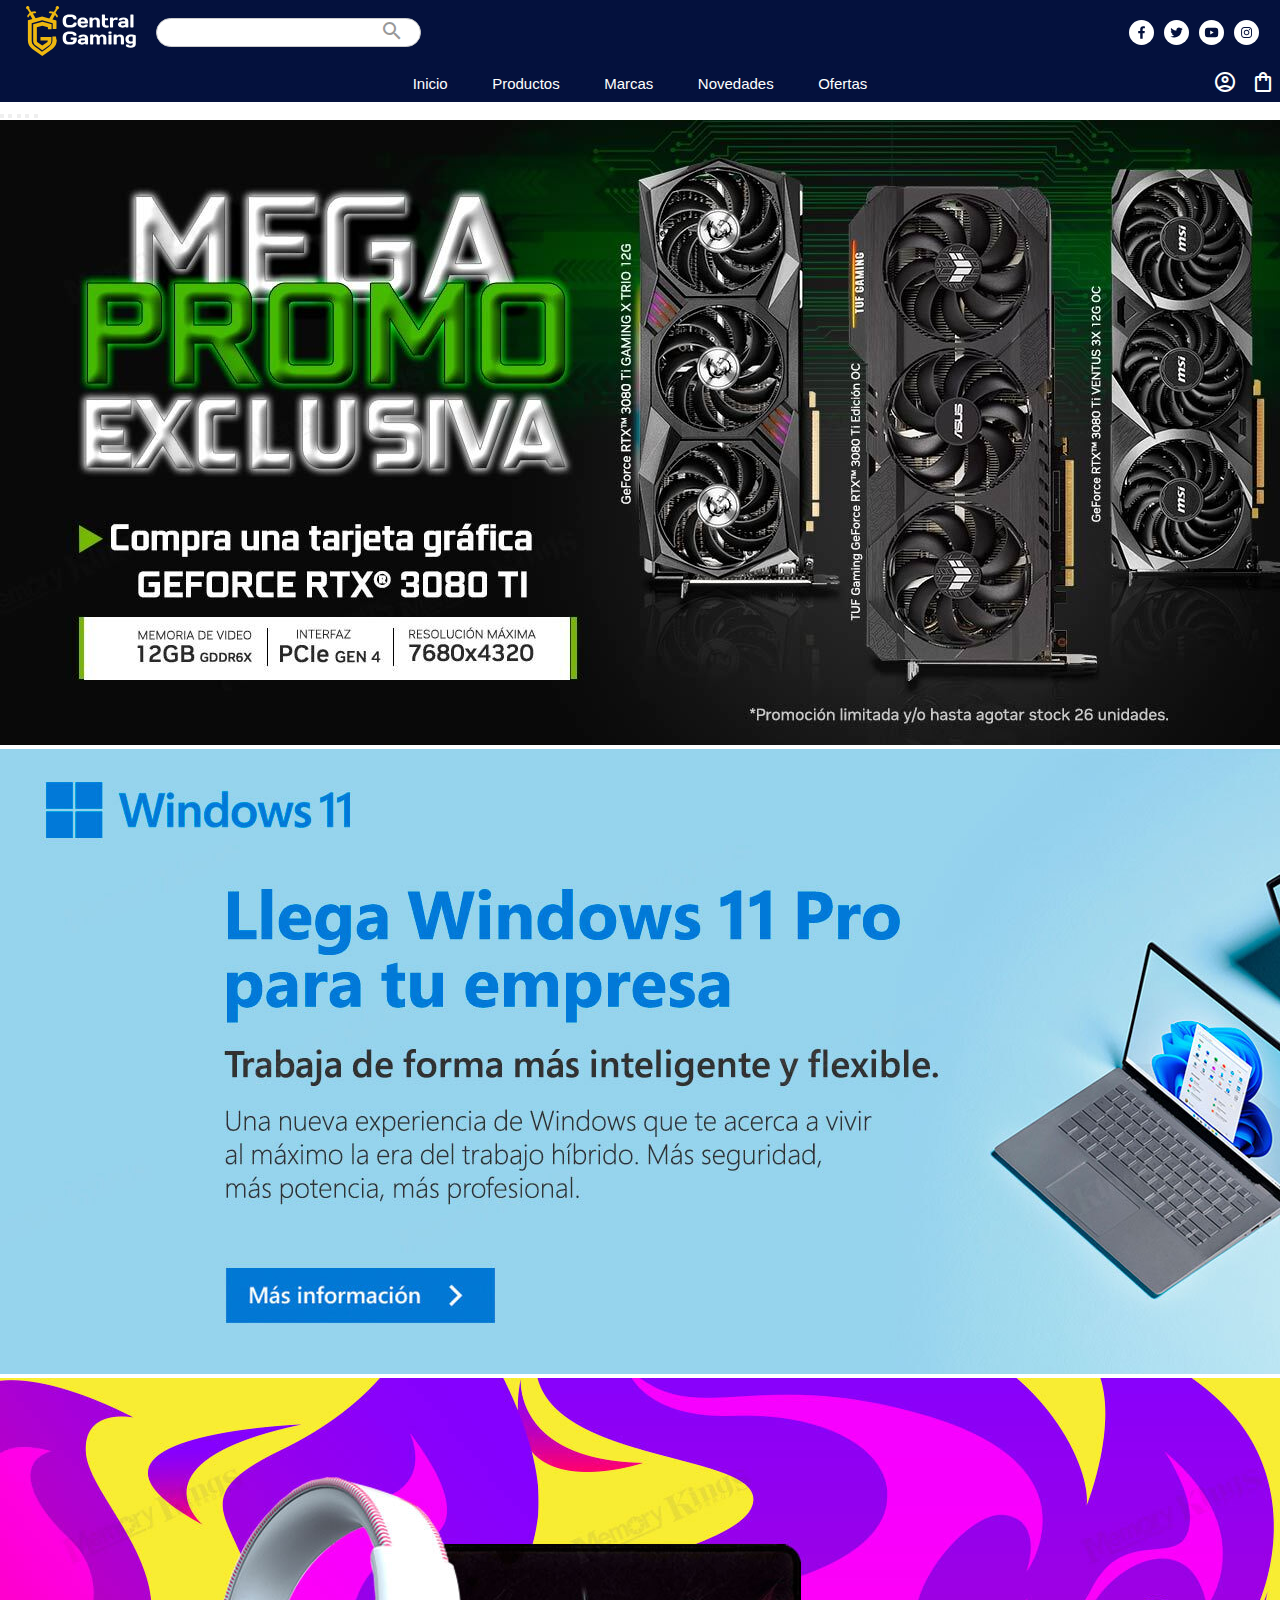
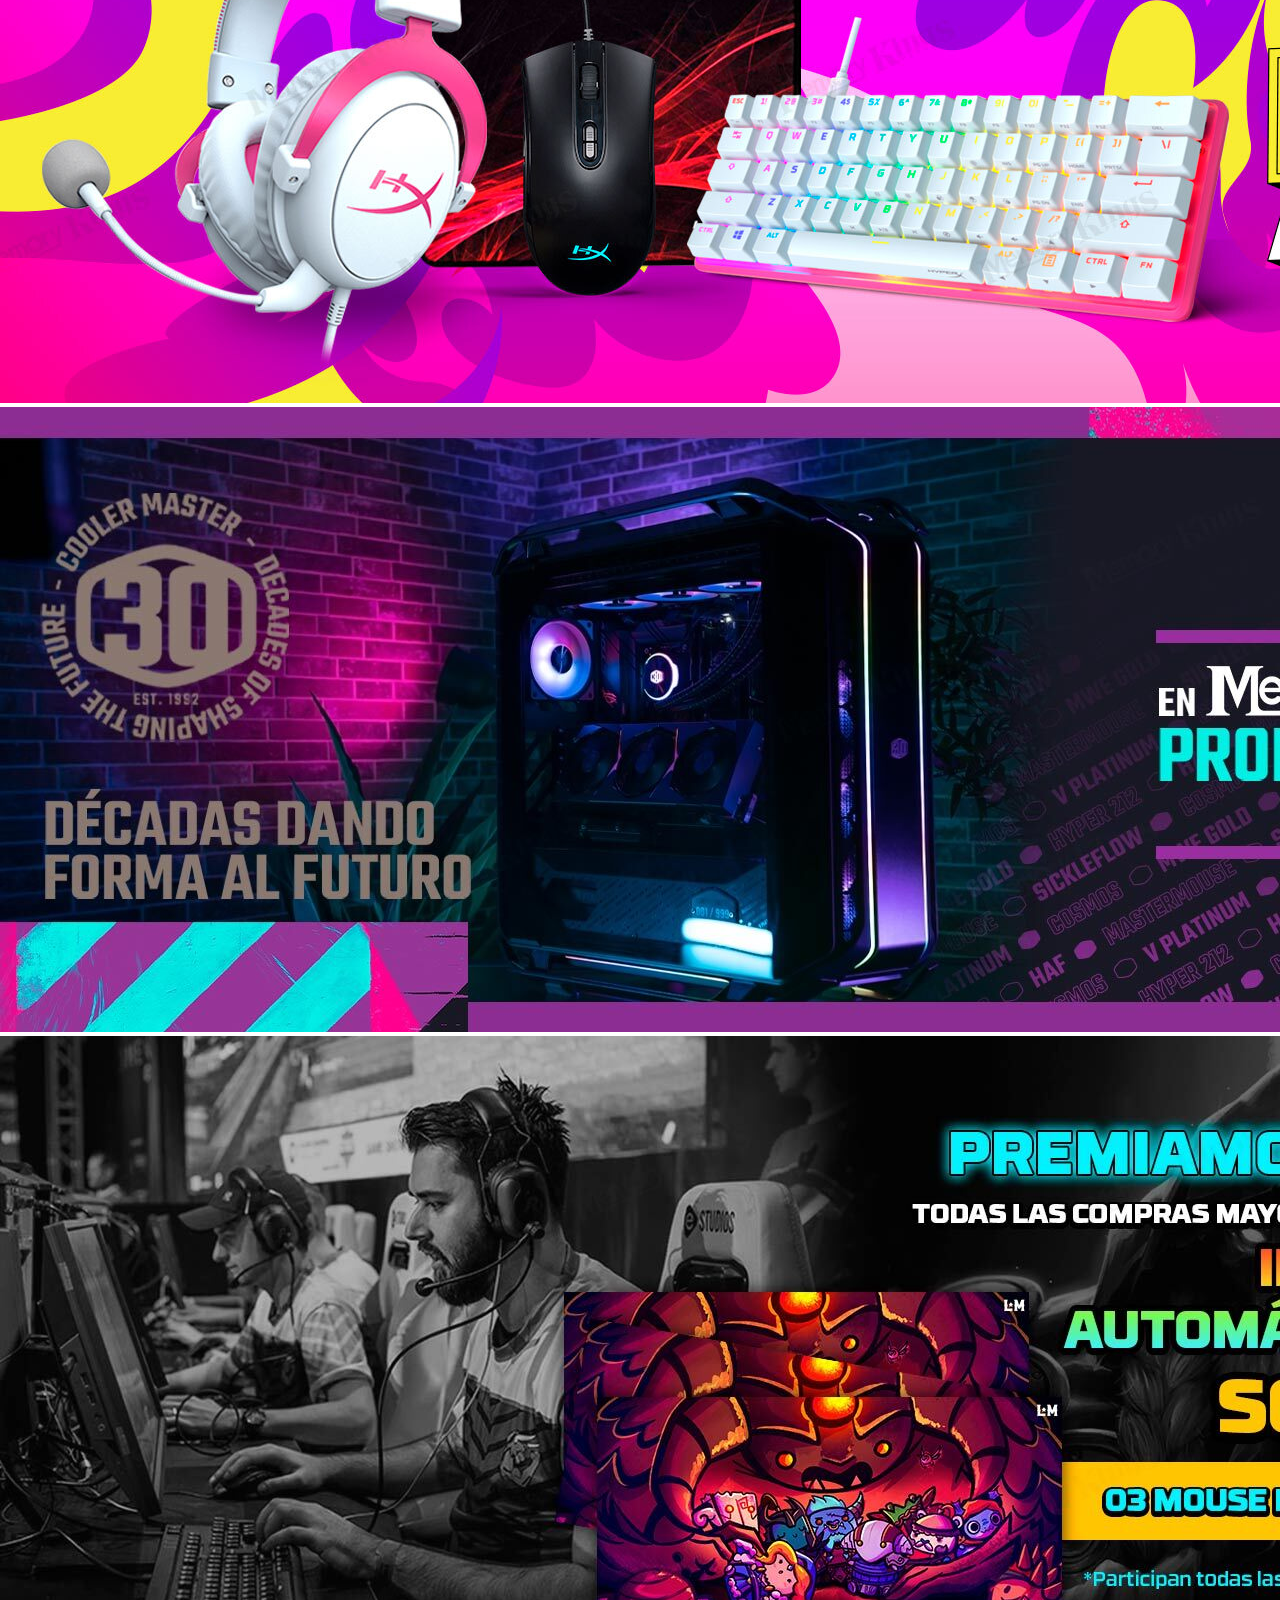
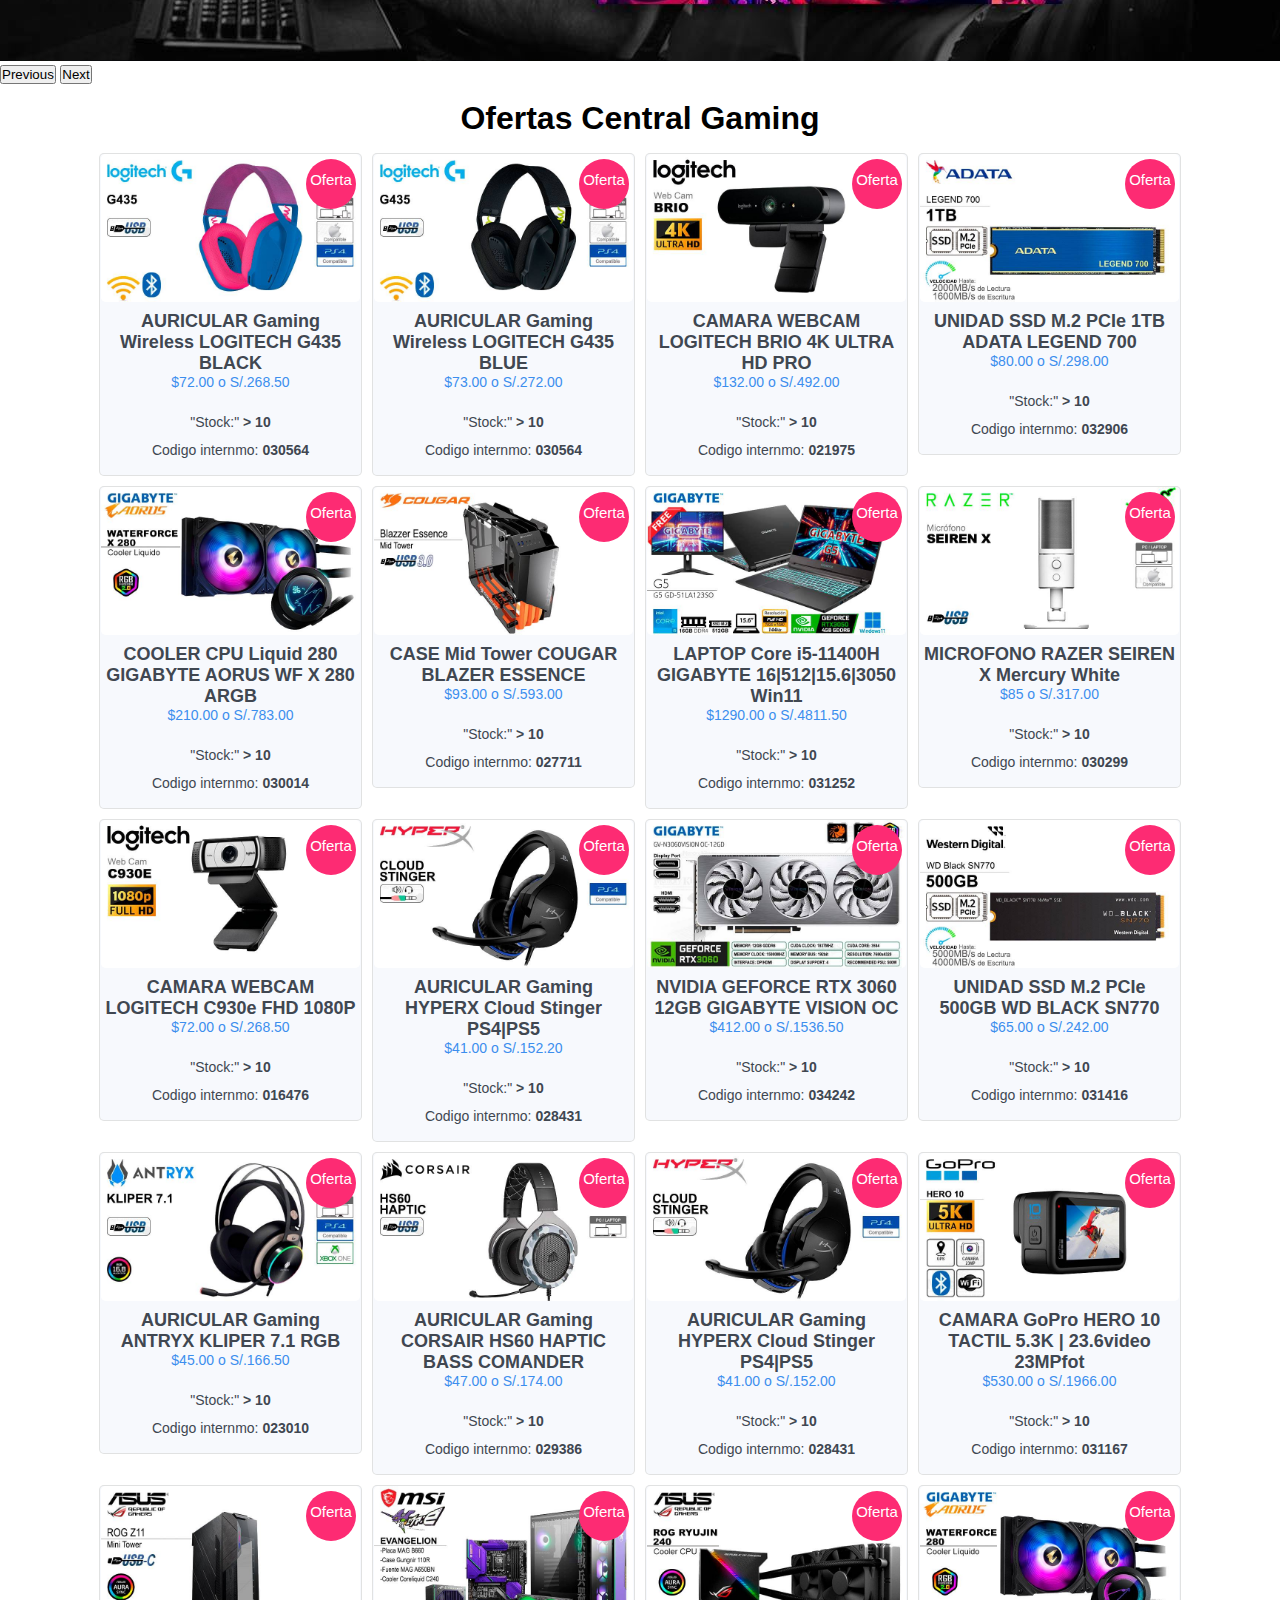
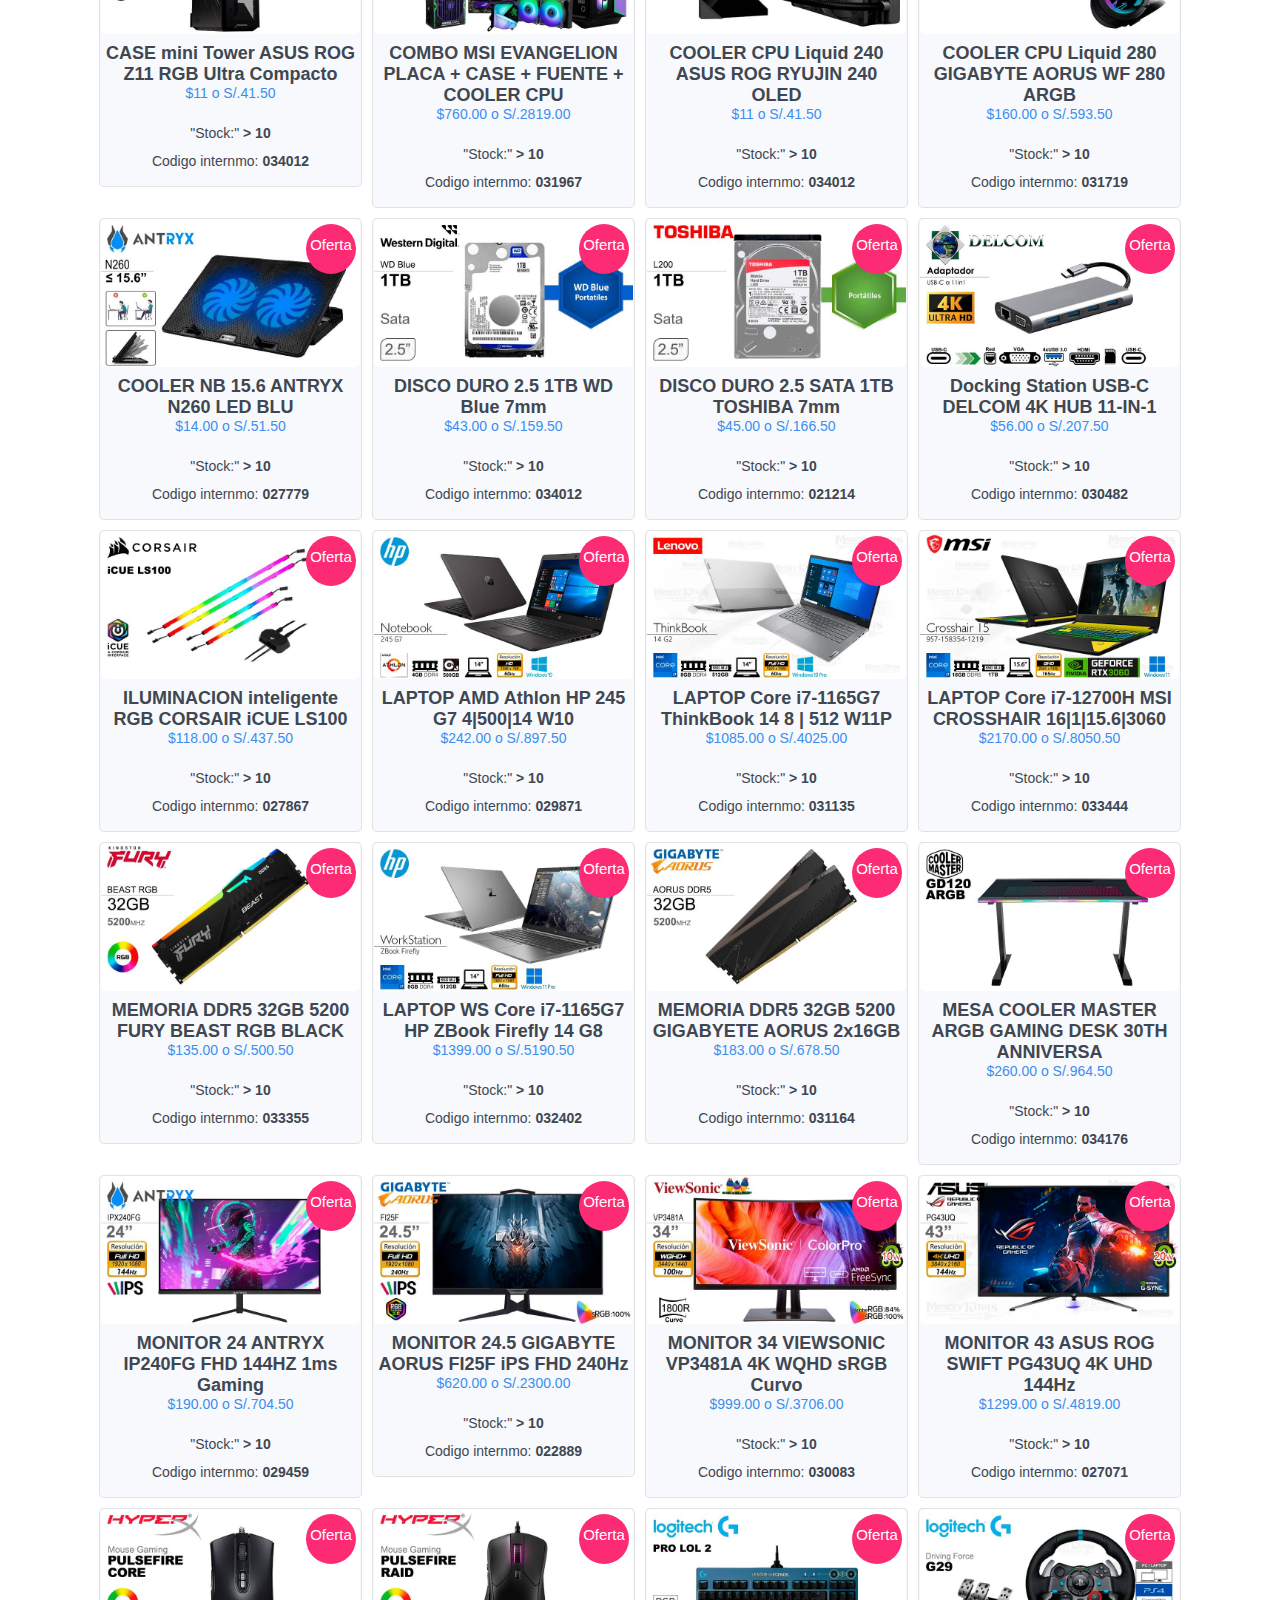
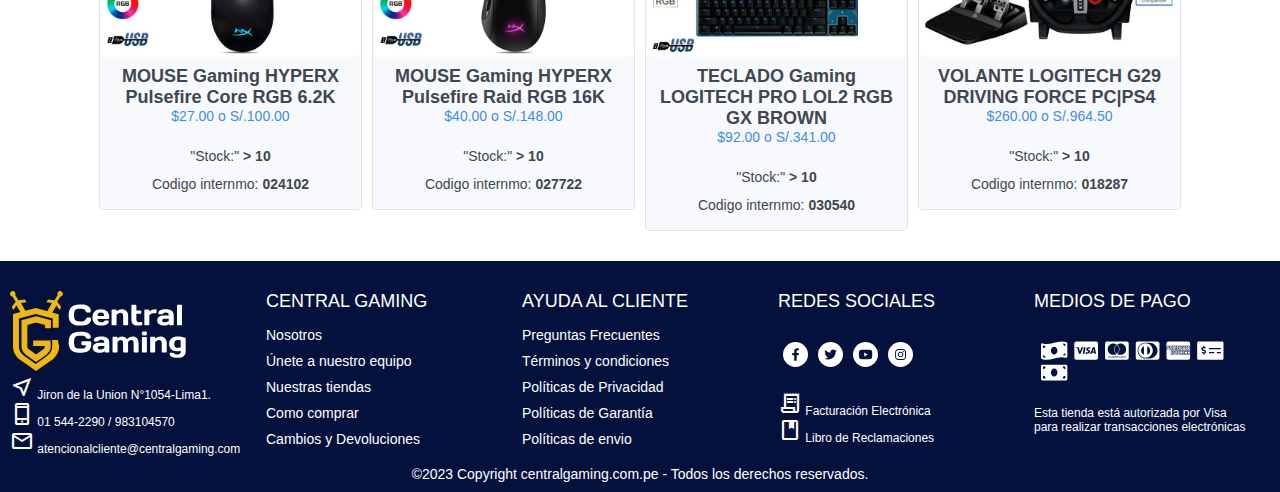
<file: pages/ofertas.html>
<!DOCTYPE html>
<html lang="es">

<head>
    <meta charset="UTF-8" />
    <meta http-equiv="X-UA-Compatible" content="IE=edge" />
    <meta name="viewport" content="width=device-width, initial-scale=1.0" />
    <!-- ============================================================================================================================ -->
    <!-- Linkeo de Bootstrap -->
    <!-- ============================================================================================================================ -->
    <link href="https://cdn.jsdelivr.net/npm/bootstrap@5.3.0-alpha3/dist/css/bootstrap.min.css" rel="stylesheet"
        integrity="sha384-KK94CHFLLe+nY2dmCWGMq91rCGa5gtU4mk92HdvYe+M/SXH301p5ILy+dN9+nJOZ" crossorigin="anonymous" />
    <title>Ofertas | Central Gaming</title>
    <!-- ============================================================================================================================ -->
    <!-- Favicon -->
    <!-- ============================================================================================================================ -->
    <link rel="shortcut icon" href="../assets/img/Escudo (1).ico" type="image/x-icon" />
    <!-- ============================================================================================================================ -->
    <!-- Googlefonts Material Icons-->
    <!-- ============================================================================================================================ -->
    <link href="https://fonts.googleapis.com/icon?family=Material+Icons" rel="stylesheet" />
    <link rel="stylesheet"
        href="https://fonts.googleapis.com/css2?family=Material+Symbols+Outlined:opsz,wght,FILL,GRAD@20..48,100..700,0..1,-50..200" />
    <link href="https://fonts.googleapis.com/css2?family=Lobster&display=swap" rel="stylesheet" />
    <!-- ============================================================================================================================ -->
    <!-- link CSS del proyecto -->
    <!-- ============================================================================================================================ -->
    <link rel="stylesheet" href="../css/main.css" />
    <!-- ============================================================================================================================ -->
</head>

<body>
    <header>
        <!-- ============================================================================================================================ -->
        <!-- Header Izquierdo - Logo y search -->
        <!-- ============================================================================================================================ -->
        <div class="headerLeft">
            <div class="logo">
                <a class="logo-full" href="../index.html"><img src="../assets/img/header/logo/central-gaming.svg"
                        alt="central gaming" /></a>
                <a class="sheld-logo" href="./index.html"><img src="../assets/img/header/logo/Escudo.svg" alt="Escudo-Central-Gaming" /></a>
            </div>
            <div class="search-bar">
                <input type="text" />
                <div class="actions">
                    <button>
                        <span class="material-icons">search</span>
                    </button>
                </div>
            </div>
        </div>
        <!-- ============================================================================================================================ -->
        <!-- Header derecho - redes sociales -->
        <!-- ============================================================================================================================ -->
        <div class="redes-full">
            <ul class="redes">
                <li>
                    <a href="https://www.facebook.com/" target="_blank"><img class="logosRedes"
                            src="../assets/img/redes sociales/SVG/Redes-Sociales-SVG/white/facebook.svg" alt="facebook" /></a>
                </li>
                <li>
                    <a href="https://twitter.com/" target="_blank"><img class="logosRedes"
                            src="../assets/img/redes sociales/SVG/Redes-Sociales-SVG/white/square-twitter.svg"
                            alt="twitter" /></a>
                </li>
                <li>
                    <a href="https://www.youtube.com/" target="_blank"><img class="logosRedes"
                            src="../assets/img/redes sociales/SVG/Redes-Sociales-SVG/white/youtube.svg" alt="youtube" /></a>
                </li>
                <li>
                    <a href="https://www.instagram.com/" target="_blank"><img class="logosRedes"
                            src="../assets/img/redes sociales/SVG/Redes-Sociales-SVG/white/instagram.svg " alt="instagram" /></a>
                </li>
            </ul>
        </div>
        <!-- ============================================================================================================================ -->
        <!-- Menu Hamburguesa y subMenu -->
        <!-- ============================================================================================================================ -->
        <div class="navbar-burger">
            <button class="btn" type="button" data-bs-toggle="offcanvas" data-bs-target="#offcanvasRight"
                aria-controls="offcanvasRight">
                <span class="material-icons">menu</span>
            </button>
            <div class="offcanvas offcanvas-end" tabindex="-1" id="offcanvasRight"
                aria-labelledby="offcanvasRightLabel">
                <div class="offcanvas-header">
                    <h5 class="offcanvas-title" id="offcanvasRightLabel">
                        <img src="../assets/img/header/logo/central-gaming.svg" alt="central-gaming" />
                    </h5>
                    <button type="button" class="btn-close" data-bs-dismiss="offcanvas" aria-label="Close">
                        X
                    </button>
                </div>
                <div class="offcanvas-body">
                    <div class="search-bar">
                        <input type="text" />
                        <div class="actions">
                            <button>
                                <span class="material-icons">search</span>
                            </button>
                        </div>
                    </div>
                    <ul class="links-burger">
                        <li><a href="../index.html">Inicio</a></li>
                        <li><a href="./productos.html">Productos</a></li>
                        <li><a href="./marcas.html">Marcas</a></li>
                        <li><a href="./novedades.html">Novedades</a></li>
                        <li><a href="./ofertas.html">Ofertas</a></li>
                        <div class="links-redes-burger">
                            <h4>Redes Sociales</h4>
                            <ul>
                                <li>
                                    <a href="https://www.facebook.com/" target="_blank"><img class="logosRedes"
                                            src="../assets/img/redes sociales/SVG/Redes-Sociales-SVG/white/facebook.svg"
                                            alt="facebook" /></a>
                                </li>
                                <li>
                                    <a href="https://twitter.com/" target="_blank"><img class="logosRedes"
                                            src="../assets/img/redes sociales/SVG/Redes-Sociales-SVG/white/square-twitter.svg"
                                            alt="twitter" /></a>
                                </li>
                                <li>
                                    <a href="https://www.youtube.com/" target="_blank"><img class="logosRedes"
                                            src="../assets/img/redes sociales/SVG/Redes-Sociales-SVG/white/youtube.svg"
                                            alt="youtube" /></a>
                                </li>
                                <li>
                                    <a href="https://www.instagram.com/" target="_blank"><img class="logosRedes"
                                            src="../assets/img/redes sociales/SVG/Redes-Sociales-SVG/white/instagram.svg "
                                            alt="instagram" /></a>
                                </li>
                            </ul>
                        </div>
                        <li><a href="./login.html">Login</a></li>
                        <li><a href="../index.html">Compras</a></li>
                    </ul>
                </div>
            </div>
        </div>
    </header>
    <nav class="navbar-desktop">
        <!-- ============================================================================================================================ -->
        <!-- Navbar - links -->
        <!-- ============================================================================================================================ -->
        <ul class="links">
            <li><a href="../index.html">Inicio</a></li>
            <li><a href="../pages/productos.html">Productos</a></li>
            <li><a href="../pages/marcas.html">Marcas</a></li>
            <li><a href="../pages/novedades.html">Novedades</a></li>
            <li><a href="../pages/ofertas.html">Ofertas</a></li>
        </ul>
        <!-- ============================================================================================================================ -->
        <!-- Navbar - Login - Canasta -->
        <!-- ============================================================================================================================ -->
        <div class="botLeft">
            <ul class="usuario">
                <li>
                    <a id="usEdit" href="./login.html">
                        <span class="material-symbols-outlined">account_circle</span>
                    </a>
                </li>
                <li>
                    <a id="usEdit" href="">
                        <span class="material-symbols-outlined">shopping_bag</span>
                    </a>
                </li>
            </ul>
        </div>
    </nav>
    <main>
        <!-- ============================================================================================================================ -->
        <!-- Carrousel bootstrap -->
        <!-- ============================================================================================================================ -->
        <div id="carouselExampleIndicators" class="carousel slide">
            <div class="carousel-indicators">
                <button type="button" data-bs-target="#carouselExampleIndicators" data-bs-slide-to="0" class="active"
                    aria-current="true" aria-label="Slide 1"></button>
                <button type="but  ton" data-bs-target="#carouselExampleIndicators" data-bs-slide-to="1"
                    aria-label="Slide 2"></button>
                <button type="button" data-bs-target="#carouselExampleIndicators" data-bs-slide-to="2"
                    aria-label="Slide 3"></button>
                <button type="button" data-bs-target="#carouselExampleIndicators" data-bs-slide-to="3"
                    aria-label="Slide 4"></button>
                <button type="button" data-bs-target="#carouselExampleIndicators" data-bs-slide-to="4"
                    aria-label="Slide 5"></button>
            </div>
            <div class="carousel-inner">
                <div class="carousel-item active">
                    <img src="../assets/img/body/slider/329282-MK029629-GRANDE.jpg" class="d-block w-100" alt="..." />
                </div>
                <div class="carousel-item">
                    <img src="../assets/img/body/slider/336514-MK30758-GRANDE.jpg" class="d-block w-100" alt="..." />
                </div>
                <div class="carousel-item">
                    <img src="../assets/img/body/slider/337625-MK031871GRAND.jpg" class="d-block w-100" alt="..." />
                </div>
                <div class="carousel-item">
                    <img src="../assets/img/body/slider/345927-MK033301_Grande.jpg" class="d-block w-100" alt="..." />
                </div>
                <div class="carousel-item">
                    <img src="../assets/img/body/slider/346805-MK034178-GRANDE.jpg" class="d-block w-100" alt="..." />
                </div>
            </div>
            <button class="carousel-control-prev" type="button" data-bs-target="#carouselExampleIndicators"
                data-bs-slide="prev">
                <span class="carousel-control-prev-icon" aria-hidden="true"></span>
                <span class="visually-hidden">Previous</span>
            </button>
            <button class="carousel-control-next" type="button" data-bs-target="#carouselExampleIndicators"
                data-bs-slide="next">
                <span class="carousel-control-next-icon" aria-hidden="true"></span>
                <span class="visually-hidden">Next</span>
            </button>
        </div>
        <!-- ============================================================================================================================ -->
        <!-- Seccion Ofertas -->
        <!-- ============================================================================================================================ -->
        <section id="ofertas" class="container">
            <div class="tituloSeccion">
                <h1>Ofertas Central Gaming</h1>
            </div>
            <ul class="productos">
                <li>
                    <div>
                        <a href="#">
                            <div>
                                <img src="../assets/img/body/ofertas/333156-MK030467A.jpg" width="259px" alt="AURICULAR Gaming Wireless LOGITECH G435 BLACK" />
                            </div>
                            <div class="content">
                                <div class="tituloArticulo">
                                    <h4 id="titulo-articulo">AURICULAR Gaming Wireless LOGITECH G435 BLACK</h4>
                                </div>
                                <div class="precio">$72.00 o S/.268.50</div>
                                <div class="stock">"Stock:" <b> > 10</b></div>
                                <div class="codigo">Codigo internmo: <b>030564</b></div>
                                <div class="promoOferta">Oferta</div>
                            </div>
                        </a>
                    </div>
                </li>
                <li>
                    <div>
                        <a href="#">
                            <div>
                                <img src="../assets/img/body/ofertas/333255-MK030564A.jpg" width="259px" alt="AURICULAR Gaming Wireless LOGITECH G435 BLUE" />
                            </div>
                            <div class="content">
                                <div class="tituloArticulo">
                                    <h4 id="titulo-articulo">AURICULAR Gaming Wireless LOGITECH G435 BLUE</h4>
                                </div>
                                <div class="precio">$73.00 o S/.272.00</div>
                                <div class="stock">"Stock:" <b> > 10</b></div>
                                <div class="codigo">Codigo internmo: <b>030564</b></div>
                                <div class="promoOferta">Oferta</div>
                            </div>
                        </a>
                    </div>
                </li>
                <li>
                    <div>
                        <a href="#">
                            <div>
                                <img src="../assets/img/body/ofertas/321380-MK021975A.jpg" width="259px" alt="CAMARA WEBCAM LOGITECH BRIO 4K ULTRA HD PRO" />
                            </div>
                            <div class="content">
                                <div class="tituloArticulo">
                                    <h4 id="titulo-articulo">CAMARA WEBCAM LOGITECH BRIO 4K ULTRA HD PRO</h4>
                                </div>
                                <div class="precio">$132.00 o S/.492.00</div>
                                <div class="stock">"Stock:" <b> > 10</b></div>
                                <div class="codigo">Codigo internmo: <b>021975</b></div>
                                <div class="promoOferta">Oferta</div>
                            </div>
                        </a>
                    </div>
                </li>
                <li>
                    <div>
                        <a href="#">
                            <div>
                                <img src="../assets/img/body/ofertas/345533-MK032906A.jpg" width="259px" alt="UNIDAD SSD M.2 PCIe 1TB ADATA LEGEND 700" />
                            </div>
                            <div class="content">
                                <div class="tituloArticulo">
                                    <h4 id="titulo-articulo">UNIDAD SSD M.2 PCIe 1TB ADATA LEGEND 700</h4>
                                </div>
                                <div class="precio">$80.00 o S/.298.00</div>
                                <div class="stock">"Stock:" <b> > 10</b></div>
                                <div class="codigo">Codigo internmo: <b>032906</b></div>
                                <div class="promoOferta">Oferta</div>
                            </div>
                        </a>
                    </div>
                </li>
                <li>
                    <div>
                        <a href="#">
                            <div>
                                <img src="../assets/img/body/ofertas/329679-MK030014A.jpg" width="259px" alt="COOLER CPU Liquid 280 GIGABYTE AORUS WF X 280 ARGB" />
                            </div>
                            <div class="content">
                                <div class="tituloArticulo">
                                    <h4 id="titulo-articulo">COOLER CPU Liquid 280 GIGABYTE AORUS WF X 280 ARGB</h4>
                                </div>
                                <div class="precio">$210.00 o S/.783.00</div>
                                <div class="stock">"Stock:" <b> > 10</b></div>
                                <div class="codigo">Codigo internmo: <b>030014</b></div>
                                <div class="promoOferta">Oferta</div>
                            </div>
                        </a>
                    </div>
                </li>
                <li>
                    <div>
                        <a href="#">
                            <div>
                                <img src="../assets/img/body/ofertas/327348-MK027711A.jpg" width="259px" alt="img-card" />
                            </div>
                            <div class="content">
                                <div class="tituloArticulo">
                                    <h4 id="titulo-articulo">CASE Mid Tower COUGAR BLAZER ESSENCE</h4>
                                </div>
                                <div class="precio">$93.00 o S/.593.00</div>
                                <div class="stock">"Stock:" <b> > 10</b></div>
                                <div class="codigo">Codigo internmo: <b>027711</b></div>
                                <div class="promoOferta">Oferta</div>
                            </div>
                        </a>
                    </div>
                </li>
                <li>
                    <div>
                        <a href="#">
                            <div>
                                <img src="../assets/img/body/ofertas/337011-MK031252A-1.jpg" width="259px" alt="LAPTOP Core i5-11400H GIGABYTE 16|512|15.6|3050 Win11" />
                            </div>
                            <div class="content">
                                <div class="tituloArticulo">
                                    <h4 id="titulo-articulo">LAPTOP Core i5-11400H GIGABYTE 16|512|15.6|3050 Win11</h4>
                                </div>
                                <div class="precio">$1290.00 o S/.4811.50</div>
                                <div class="stock">"Stock:" <b> > 10</b></div>
                                <div class="codigo">Codigo internmo: <b>031252</b></div>
                                <div class="promoOferta">Oferta</div>
                            </div>
                        </a>
                    </div>
                </li>
                <li>
                    <div>
                        <a href="#">
                            <div>
                                <img src="../assets/img/body/ofertas/329976-MK030299A.jpg" width="259px" alt="MICROFONO RAZER SEIREN X Mercury White" />
                            </div>
                            <div class="content">
                                <div class="tituloArticulo">
                                    <h4 id="titulo-articulo">MICROFONO RAZER SEIREN X Mercury White</h4>
                                </div>
                                <div class="precio">$85 o S/.317.00</div>
                                <div class="stock">"Stock:" <b> > 10</b></div>
                                <div class="codigo">Codigo internmo: <b>030299</b></div>
                                <div class="promoOferta">Oferta</div>
                            </div>
                        </a>
                    </div>
                </li>
                <li>
                    <div>
                        <a href="#">
                            <div>
                                <img src="../assets/img/body/ofertas/92971-MK016476A.jpg" width="259px" alt="CAMARA WEBCAM LOGITECH C930e FHD 1080P" />
                            </div>
                            <div class="content">
                                <div class="tituloArticulo">
                                    <h4 id="titulo-articulo">CAMARA WEBCAM LOGITECH C930e FHD 1080P</h4>
                                </div>
                                <div class="precio">$72.00 o S/.268.50</div>
                                <div class="stock">"Stock:" <b> > 10</b></div>
                                <div class="codigo">Codigo internmo: <b>016476</b></div>
                                <div class="promoOferta">Oferta</div>
                            </div>
                        </a>
                    </div>
                </li>
                <li>
                    <div>
                        <a href="#">
                            <div>
                                <img src="../assets/img/body/ofertas/328070-MK028431A.jpg" width="259px" alt="AURICULAR Gaming HYPERX Cloud Stinger PS4|PS5" />
                            </div>
                            <div class="content">
                                <div class="tituloArticulo">
                                    <h4 id="titulo-articulo">AURICULAR Gaming HYPERX Cloud Stinger PS4|PS5</h4>
                                </div>
                                <div class="precio">$41.00 o S/.152.20</div>
                                <div class="stock">"Stock:" <b> > 10</b></div>
                                <div class="codigo">Codigo internmo: <b>028431</b></div>
                                <div class="promoOferta">Oferta</div>
                            </div>
                        </a>
                    </div>
                </li>
                <li>
                    <div>
                        <a href="#">
                            <div>
                                <img src="../assets/img/body/ofertas/346873-MK034242A.jpg" width="259px" alt="NVIDIA GEFORCE RTX 3060 12GB GIGABYTE VISION OC" />
                            </div>
                            <div class="content">
                                <div class="tituloArticulo">
                                    <h4 id="titulo-articulo">NVIDIA GEFORCE RTX 3060 12GB GIGABYTE VISION OC</h4>
                                </div>
                                <div class="precio">$412.00 o S/.1536.50</div>
                                <div class="stock">"Stock:" <b> > 10</b></div>
                                <div class="codigo">Codigo internmo: <b>034242</b></div>
                                <div class="promoOferta">Oferta</div>
                            </div>
                        </a>
                    </div>
                </li>
                <li>
                    <div>
                        <a href="#">
                            <div>
                                <img src="../assets/img/body/ofertas/337175-MK031416A.jpg" width="259px" alt="UNIDAD SSD M.2 PCIe 500GB WD BLACK SN770" />
                            </div>
                            <div class="content">
                                <div class="tituloArticulo">
                                    <h4 id="titulo-articulo">UNIDAD SSD M.2 PCIe 500GB WD BLACK SN770</h4>
                                </div>
                                <div class="precio">$65.00 o S/.242.00</div>
                                <div class="stock">"Stock:" <b> > 10</b></div>
                                <div class="codigo">Codigo internmo: <b>031416</b></div>
                                <div class="promoOferta">Oferta</div>
                            </div>
                        </a>
                    </div>
                </li>
                <li>
                    <div>
                        <a href="#">
                            <div>
                                <img src="../assets/img/body/ofertas/322413-MK023010A.jpg" width="259px"  alt="AURICULAR Gaming ANTRYX KLIPER 7.1 RGB" />
                            </div>
                            <div class="content">
                                <div class="tituloArticulo">
                                    <h4 id="titulo-articulo">AURICULAR Gaming ANTRYX KLIPER 7.1 RGB</h4>
                                </div>
                                <div class="precio">$45.00 o S/.166.50</div>
                                <div class="stock">"Stock:" <b> > 10</b></div>
                                <div class="codigo">Codigo internmo: <b>023010</b></div>
                                <div class="promoOferta">Oferta</div>
                            </div>
                        </a>
                    </div>
                </li>
                <li>
                    <div>
                        <a href="#">
                            <div>
                                <img src="../assets/img/body/ofertas/329036-MK029386A-1.jpg" width="259px"  alt="AURICULAR Gaming CORSAIR HS60 HAPTIC BASS COMANDER" />
                            </div>
                            <div class="content">
                                <div class="tituloArticulo">
                                    <h4 id="titulo-articulo">AURICULAR Gaming CORSAIR HS60 HAPTIC BASS COMANDER</h4>
                                </div>
                                <div class="precio">$47.00 o S/.174.00</div>
                                <div class="stock">"Stock:" <b> > 10</b></div>
                                <div class="codigo">Codigo internmo: <b>029386</b></div>
                                <div class="promoOferta">Oferta</div>
                            </div>
                        </a>
                    </div>
                </li>
                <li>
                    <div>
                        <a href="#">
                            <div>
                                <img src="../assets/img/body/ofertas/328070-MK028431A.jpg" width="259px"  alt="AURICULAR Gaming HYPERX Cloud Stinger PS4|PS5" />
                            </div>
                            <div class="content">
                                <div class="tituloArticulo">
                                    <h4 id="titulo-articulo">AURICULAR Gaming HYPERX Cloud Stinger PS4|PS5</h4>
                                </div>
                                <div class="precio">$41.00 o S/.152.00</div>
                                <div class="stock">"Stock:" <b> > 10</b></div>
                                <div class="codigo">Codigo internmo: <b>028431</b></div>
                                <div class="promoOferta">Oferta</div>
                            </div>
                        </a>
                    </div>
                </li>
                <li>
                    <div>
                        <a href="#">
                            <div>
                                <img src="../assets/img/body/ofertas/336933-MK031167A.jpg" width="259px"  alt="CAMARA GoPro HERO 10 TACTIL 5.3K|23.6video 23MPfot" />
                            </div>
                            <div class="content">
                                <div class="tituloArticulo">
                                    <h4 id="titulo-articulo">CAMARA GoPro HERO 10 TACTIL 5.3K | 23.6video 23MPfot</h4>
                                </div>
                                <div class="precio">$530.00 o S/.1966.00</div>
                                <div class="stock">"Stock:" <b> > 10</b></div>
                                <div class="codigo">Codigo internmo: <b>031167</b></div>
                                <div class="promoOferta">Oferta</div>
                            </div>
                        </a>
                    </div>
                </li>
                <li>
                    <div>
                        <a href="#">
                            <div>
                                <img src="../assets/img/body/ofertas/328585-MK028933A.jpg" width="259px" alt="CASE mini Tower ASUS ROG Z11 RGB Ultra Compacto" />
                            </div>
                            <div class="content">
                                <div class="tituloArticulo">
                                    <h4 id="titulo-articulo">CASE mini Tower ASUS ROG Z11 RGB Ultra Compacto</h4>
                                </div>
                                <div class="precio">$11 o S/.41.50</div>
                                <div class="stock">"Stock:" <b> > 10</b></div>
                                <div class="codigo">Codigo internmo: <b>034012</b></div>
                                <div class="promoOferta">Oferta</div>
                            </div>
                        </a>
                    </div>
                </li>
                <li>
                    <div>
                        <a href="#">
                            <div>
                                <img src="../assets/img/body/ofertas/341237-MK031967A.jpg" width="259px" alt="COMBO MSI EVANGELION PLACA + CASE + FUENTE + COOLER CPU" />
                            </div>
                            <div class="content">
                                <div class="tituloArticulo">
                                    <h4 id="titulo-articulo">COMBO MSI EVANGELION PLACA + CASE + FUENTE + COOLER CPU</h4>
                                </div>
                                <div class="precio">$760.00 o S/.2819.00</div>
                                <div class="stock">"Stock:" <b> > 10</b></div>
                                <div class="codigo">Codigo internmo: <b>031967</b></div>
                                <div class="promoOferta">Oferta</div>
                            </div>
                        </a>
                    </div>
                </li>
                <li>
                    <div>
                        <a href="#">
                            <div>
                                <img src="../assets/img/body/ofertas/323429-MK024031A.jpg" width="259px" alt="COOLER CPU Liquid 240 ASUS ROG RYUJIN 240 OLED" />
                            </div>
                            <div class="content">
                                <div class="tituloArticulo">
                                    <h4 id="titulo-articulo">COOLER CPU Liquid 240 ASUS ROG RYUJIN 240 OLED</h4>
                                </div>
                                <div class="precio">$11 o S/.41.50</div>
                                <div class="stock">"Stock:" <b> > 10</b></div>
                                <div class="codigo">Codigo internmo: <b>034012</b></div>
                                <div class="promoOferta">Oferta</div>
                            </div>
                        </a>
                    </div>
                </li>
                <li>
                    <div>
                        <a href="#">
                            <div>
                                <img src="../assets/img/body/ofertas/337473-MK031719A.jpg" width="259px" alt="COOLER CPU Liquid 280 GIGABYTE AORUS WF 280 ARGB" />
                            </div>
                            <div class="content">
                                <div class="tituloArticulo">
                                    <h4 id="titulo-articulo">COOLER CPU Liquid 280 GIGABYTE AORUS WF 280 ARGB</h4>
                                </div>
                                <div class="precio">$160.00 o S/.593.50</div>
                                <div class="stock">"Stock:" <b> > 10</b></div>
                                <div class="codigo">Codigo internmo: <b>031719</b></div>
                                <div class="promoOferta">Oferta</div>
                            </div>
                        </a>
                    </div>
                </li>
                <li>
                    <div>
                        <a href="#">
                            <div>
                                <img src="../assets/img/body/ofertas/327417-MK027779A.jpg" width="259px" alt="COOLER NB 15.6 ANTRYX N260 LED BLU" />
                            </div>
                            <div class="content">
                                <div class="tituloArticulo">
                                    <h4 id="titulo-articulo">COOLER NB 15.6 ANTRYX N260 LED BLU</h4>
                                </div>
                                <div class="precio">$14.00 o S/.51.50</div>
                                <div class="stock">"Stock:" <b> > 10</b></div>
                                <div class="codigo">Codigo internmo: <b>027779</b></div>
                                <div class="promoOferta">Oferta</div>
                            </div>
                        </a>
                    </div>
                </li>
                <li>
                    <div>
                        <a href="#">
                            <div>
                                <img src="../assets/img/body/ofertas/337275-MK031515A-1.jpg" width="259px" alt="DISCO DURO 2.5 1TB WD Blue 7mm" />
                            </div>
                            <div class="content">
                                <div class="tituloArticulo">
                                    <h4 id="titulo-articulo">DISCO DURO 2.5 1TB WD Blue 7mm</h4>
                                </div>
                                <div class="precio">$43.00 o S/.159.50</div>
                                <div class="stock">"Stock:" <b> > 10</b></div>
                                <div class="codigo">Codigo internmo: <b>034012</b></div>
                                <div class="promoOferta">Oferta</div>
                            </div>
                        </a>
                    </div>
                </li>
                <li>
                    <div>
                        <a href="#">
                            <div>
                                <img src="../assets/img/body/ofertas/320620-MK021214A.jpg" width="259px" alt="DISCO DURO 2.5 SATA 1TB TOSHIBA 7mm" />
                            </div>
                            <div class="content">
                                <div class="tituloArticulo">
                                    <h4 id="titulo-articulo">DISCO DURO 2.5 SATA 1TB TOSHIBA 7mm</h4>
                                </div>
                                <div class="precio">$45.00 o S/.166.50</div>
                                <div class="stock">"Stock:" <b> > 10</b></div>
                                <div class="codigo">Codigo internmo: <b>021214</b></div>
                                <div class="promoOferta">Oferta</div>
                            </div>
                        </a>
                    </div>
                </li>
                <li>
                    <div>
                        <a href="#">
                            <div>
                                <img src="../assets/img/body/ofertas/333168-MK030482A.jpg" width="259px" alt="Docking Station USB-C DELCOM 4K HUB 11-IN-1" />
                            </div>
                            <div class="content">
                                <div class="tituloArticulo">
                                    <h4 id="titulo-articulo">Docking Station USB-C DELCOM 4K HUB 11-IN-1</h4>
                                </div>
                                <div class="precio">$56.00 o S/.207.50</div>
                                <div class="stock">"Stock:" <b> > 10</b></div>
                                <div class="codigo">Codigo internmo: <b>030482</b></div>
                                <div class="promoOferta">Oferta</div>
                            </div>
                        </a>
                    </div>
                </li>
                <li>
                    <div>
                        <a href="#">
                            <div>
                                <img src="../assets/img/body/ofertas/327501-MK027867-A.jpg" width="259px" alt="ILUMINACION inteligente RGB CORSAIR iCUE LS100" />
                            </div>
                            <div class="content">
                                <div class="tituloArticulo">
                                    <h4 id="titulo-articulo">ILUMINACION inteligente RGB CORSAIR iCUE LS100</h4>
                                </div>
                                <div class="precio">$118.00 o S/.437.50</div>
                                <div class="stock">"Stock:" <b> > 10</b></div>
                                <div class="codigo">Codigo internmo: <b>027867</b></div>
                                <div class="promoOferta">Oferta</div>
                            </div>
                        </a>
                    </div>
                </li>
                <li>
                    <div>
                        <a href="#">
                            <div>
                                <img src="../assets/img/body/ofertas/329523-MK029871A.jpg" width="259px" alt="LAPTOP AMD Athlon HP 245 G7 4|500|14 W10" />
                            </div>
                            <div class="content">
                                <div class="tituloArticulo">
                                    <h4 id="titulo-articulo">LAPTOP AMD Athlon HP 245 G7 4|500|14 W10</h4>
                                </div>
                                <div class="precio">$242.00 o S/.897.50</div>
                                <div class="stock">"Stock:" <b> > 10</b></div>
                                <div class="codigo">Codigo internmo: <b>029871</b></div>
                                <div class="promoOferta">Oferta</div>
                            </div>
                        </a>
                    </div>
                </li>
                <li>
                    <div>
                        <a href="#">
                            <div>
                                <img src="../assets/img/body/ofertas/336894-MK031135A.jpg" width="259px" alt="LAPTOP Core i7-1165G7 ThinkBook 14 8 | 512 W11P" />
                            </div>
                            <div class="content">
                                <div class="tituloArticulo">
                                    <h4 id="titulo-articulo">LAPTOP Core i7-1165G7 ThinkBook 14 8 | 512 W11P</h4>
                                </div>
                                <div class="precio">$1085.00 o S/.4025.00</div>
                                <div class="stock">"Stock:" <b> > 10</b></div>
                                <div class="codigo">Codigo internmo: <b>031135</b></div>
                                <div class="promoOferta">Oferta</div>
                            </div>
                        </a>
                    </div>
                </li>
                <li>
                    <div>
                        <a href="#">
                            <div>
                                <img src="../assets/img/body/ofertas/346069-MK033444A.jpg" width="259px" alt="LAPTOP Core i7-12700H MSI CROSSHAIR 16|1|15.6|3060" />
                            </div>
                            <div class="content">
                                <div class="tituloArticulo">
                                    <h4 id="titulo-articulo">LAPTOP Core i7-12700H MSI CROSSHAIR 16|1|15.6|3060</h4>
                                </div>
                                <div class="precio">$2170.00 o S/.8050.50</div>
                                <div class="stock">"Stock:" <b> > 10</b></div>
                                <div class="codigo">Codigo internmo: <b>033444</b></div>
                                <div class="promoOferta">Oferta</div>
                            </div>
                        </a>
                    </div>
                </li>
                <li>
                    <div>
                        <a href="#">
                            <div>
                                <img src="../assets/img/body/ofertas/345981-MK033355A.jpg" width="259px" alt="MEMORIA DDR5 32GB 5200 FURY BEAST RGB BLACK" />
                            </div>
                            <div class="content">
                                <div class="tituloArticulo">
                                    <h4 id="titulo-articulo">MEMORIA DDR5 32GB 5200 FURY BEAST RGB BLACK</h4>
                                </div>
                                <div class="precio">$135.00 o S/.500.50</div>
                                <div class="stock">"Stock:" <b> > 10</b></div>
                                <div class="codigo">Codigo internmo: <b>033355</b></div>
                                <div class="promoOferta">Oferta</div>
                            </div>
                        </a>
                    </div>
                </li>
                <li>
                    <div>
                        <a href="#">
                            <div>
                                <img src="../assets/img/body/ofertas/341662-MK032402A.jpg" width="259px" alt="LAPTOP WS Core i7-1165G7 HP ZBook Firefly 14 G8" />
                            </div>
                            <div class="content">
                                <div class="tituloArticulo">
                                    <h4 id="titulo-articulo">LAPTOP WS Core i7-1165G7 HP ZBook Firefly 14 G8</h4>
                                </div>
                                <div class="precio">$1399.00 o S/.5190.50</div>
                                <div class="stock">"Stock:" <b> > 10</b></div>
                                <div class="codigo">Codigo internmo: <b>032402</b></div>
                                <div class="promoOferta">Oferta</div>
                            </div>
                        </a>
                    </div>
                </li>
                <li>
                    <div>
                        <a href="#">
                            <div>
                                <img src="../assets/img/body/ofertas/336923-MK031164A.jpg" width="259px" alt="MEMORIA DDR5 32GB 5200 GIGABYETE AORUS 2x16GB" />
                            </div>
                            <div class="content">
                                <div class="tituloArticulo">
                                    <h4 id="titulo-articulo">MEMORIA DDR5 32GB 5200 GIGABYETE AORUS 2x16GB</h4>
                                </div>
                                <div class="precio">$183.00 o S/.678.50</div>
                                <div class="stock">"Stock:" <b> > 10</b></div>
                                <div class="codigo">Codigo internmo: <b>031164</b></div>
                                <div class="promoOferta">Oferta</div>
                            </div>
                        </a>
                    </div>
                </li>
                <li>
                    <div>
                        <a href="#">
                            <div>
                                <img src="../assets/img/body/ofertas/346795-MK034176A.jpg" width="259px" alt="MESA COOLER MASTER ARGB GAMING DESK 30TH ANNIVERSA" />
                            </div>
                            <div class="content">
                                <div class="tituloArticulo">
                                    <h4 id="titulo-articulo">MESA COOLER MASTER ARGB GAMING DESK 30TH ANNIVERSA</h4>
                                </div>
                                <div class="precio">$260.00 o S/.964.50</div>
                                <div class="stock">"Stock:" <b> > 10</b></div>
                                <div class="codigo">Codigo internmo: <b>034176</b></div>
                                <div class="promoOferta">Oferta</div>
                            </div>
                        </a>
                    </div>
                </li>
                <li>
                    <div>
                        <a href="#">
                            <div>
                                <img src="../assets/img/body/ofertas/329112-MK029459A-1.jpg" width="259px" alt="MONITOR 24 ANTRYX IP240FG FHD 144HZ 1ms Gaming" />
                            </div>
                            <div class="content">
                                <div class="tituloArticulo">
                                    <h4 id="titulo-articulo">MONITOR 24 ANTRYX IP240FG FHD 144HZ 1ms Gaming</h4>
                                </div>
                                <div class="precio">$190.00 o S/.704.50</div>
                                <div class="stock">"Stock:" <b> > 10</b></div>
                                <div class="codigo">Codigo internmo: <b>029459</b></div>
                                <div class="promoOferta">Oferta</div>
                            </div>
                        </a>
                    </div>
                </li>
                <li>
                    <div>
                        <a href="#">
                            <div>
                                <img src="../assets/img/body/ofertas/327898-MK028260A.jpg" width="259px" alt="MONITOR 24.5 GIGABYTE AORUS FI25F iPS FHD 240Hz" />
                            </div>
                            <div class="content">
                                <div class="tituloArticulo">
                                    <h4 id="titulo-articulo">MONITOR 24.5 GIGABYTE AORUS FI25F iPS FHD 240Hz</h4>
                                </div>
                                <div class="precio">$620.00 o S/.2300.00</div>
                                <div class="stock">"Stock:" <b> > 10</b></div>
                                <div class="codigo">Codigo internmo: <b>022889</b></div>
                                <div class="promoOferta">Oferta</div>
                            </div>
                        </a>
                    </div>
                </li>
                <li>
                    <div>
                        <a href="#">
                            <div>
                                <img src="../assets/img/body/ofertas/329753-MK030083A.jpg" width="259px" alt="MONITOR 34 VIEWSONIC VP3481A 4K WQHD sRGB Curvo" />
                            </div>
                            <div class="content">
                                <div class="tituloArticulo">
                                    <h4 id="titulo-articulo">MONITOR 34 VIEWSONIC VP3481A 4K WQHD sRGB Curvo</h4>
                                </div>
                                <div class="precio">$999.00 o S/.3706.00</div>
                                <div class="stock">"Stock:" <b> > 10</b></div>
                                <div class="codigo">Codigo internmo: <b>030083</b></div>
                                <div class="promoOferta">Oferta</div>
                            </div>
                        </a>
                    </div>
                </li>
                <li>
                    <div>
                        <a href="#">
                            <div>
                                <img src="../assets/img/body/ofertas/326481-MK027071A.jpg" width="259px" alt="MONITOR 43 ASUS ROG SWIFT PG43UQ 4K UHD 144Hz" />
                            </div>
                            <div class="content">
                                <div class="tituloArticulo">
                                    <h4 id="titulo-articulo">MONITOR 43 ASUS ROG SWIFT PG43UQ 4K UHD 144Hz</h4>
                                </div>
                                <div class="precio">$1299.00 o S/.4819.00</div>
                                <div class="stock">"Stock:" <b> > 10</b></div>
                                <div class="codigo">Codigo internmo: <b>027071</b></div>
                                <div class="promoOferta">Oferta</div>
                            </div>
                        </a>
                    </div>
                </li>
                <li>
                    <div>
                        <a href="#">
                            <div>
                                <img src="../assets/img/body/ofertas/323508-MK024102A.jpg" width="259px" alt="MOUSE Gaming HYPERX Pulsefire Core RGB 6.2K" />
                            </div>
                            <div class="content">
                                <div class="tituloArticulo">
                                    <h4 id="titulo-articulo">MOUSE Gaming HYPERX Pulsefire Core RGB 6.2K</h4>
                                </div>
                                <div class="precio">$27.00 o S/.100.00</div>
                                <div class="stock">"Stock:" <b> > 10</b></div>
                                <div class="codigo">Codigo internmo: <b>024102</b></div>
                                <div class="promoOferta">Oferta</div>
                            </div>
                        </a>
                    </div>
                </li>
                <li>
                    <div>
                        <a href="#">
                            <div>
                                <img src="../assets/img/body/ofertas/326789-MK027222A.jpg" width="259px" alt="MOUSE Gaming HYPERX Pulsefire Raid RGB 16K" />
                            </div>
                            <div class="content">
                                <div class="tituloArticulo">
                                    <h4 id="titulo-articulo">MOUSE Gaming HYPERX Pulsefire Raid RGB 16K</h4>
                                </div>
                                <div class="precio">$40.00 o S/.148.00</div>
                                <div class="stock">"Stock:" <b> > 10</b></div>
                                <div class="codigo">Codigo internmo: <b>027722</b></div>
                                <div class="promoOferta">Oferta</div>
                            </div>
                        </a>
                    </div>
                </li>
                <li>
                    <div>
                        <a href="#">
                            <div>
                                <img src="../assets/img/body/ofertas/336597-MK030840A.jpg" width="259px" alt="TECLADO Gaming LOGITECH PRO LOL2 RGB GX BROWN" />
                            </div>
                            <div class="content">
                                <div class="tituloArticulo">
                                    <h4 id="titulo-articulo">TECLADO Gaming LOGITECH PRO LOL2 RGB GX BROWN</h4>
                                </div>
                                <div class="precio">$92.00 o S/.341.00</div>
                                <div class="stock">"Stock:" <b> > 10</b></div>
                                <div class="codigo">Codigo internmo: <b>030540</b></div>
                                <div class="promoOferta">Oferta</div>
                            </div>
                        </a>
                    </div>
                </li>
                <li>
                    <div>
                        <a href="#">
                            <div>
                                <img src="../assets/img/body/ofertas/194983-MK018287A.jpg" width="259px" alt="VOLANTE LOGITECH G29 DRIVING FORCE PC|PS4" />
                            </div>
                            <div class="content">
                                <div class="tituloArticulo">
                                    <h4 id="titulo-articulo">VOLANTE LOGITECH G29 DRIVING FORCE PC|PS4</h4>
                                </div>
                                <div class="precio">$260.00 o S/.964.50</div>
                                <div class="stock">"Stock:" <b> > 10</b></div>
                                <div class="codigo">Codigo internmo: <b>018287</b></div>
                                <div class="promoOferta">Oferta</div>
                            </div>
                        </a>
                    </div>
                </li>
            </ul>
        </section>
        <section>
            <!-- ============================================================================================================================ -->
            <!-- Menu inferior de mobiles-->
            <!-- ============================================================================================================================ -->
            <div class="menu-inferior-mobil">
                <a href=""><span class="material-icons">home</span></a>
                <a href=""><span class="material-icons">search</span></a>
                <a href=""><span class="material-icons">shopping_cart</span></a>
                <a href=""><span class="material-icons">login</span></a>
            </div>
        </section>
    </main>
        <!-- ============================================================================================================================ -->
        <!-- Footer - Grid y flex-->
        <!-- ============================================================================================================================ -->
        <footer>
            <div class="footer">
                <div class="infoLogo">
                    <a href="../index.html">
                        <img src="../assets/img/header/logo/central-gaming.svg" alt="central gaming" />
                    </a>
                    <div class="central-reference">
                            <p>
                                <span id="nearMe" class="material-symbols-outlined">near_me</span>
                                Jiron de la Union N°1054-Lima1.
                            </p>
                            <p>
                                <span id="phone" class="material-symbols-outlined">phone_iphone</span>
                                01 544-2290 / 983104570
                            </p>
                            <p>
                                <span id="mail" class="material-symbols-outlined">mail</span>
                                atencionalcliente@centralgaming.com
                            </p>
                        </div>
                    </div>
                    <div class="centralGaming">
                        <h3>CENTRAL GAMING</h3>
                        <ul>
                            <li><a href="#">Nosotros</a></li>
                            <li><a href="#">Únete a nuestro equipo</a></li>
                            <li><a href="#">Nuestras tiendas</a></li>
                            <li><a href="#">Como comprar</a></li>
                            <li><a href="#">Cambios y Devoluciones</a></li>
                        </ul>
                    </div>
                    <div class="ayuda">
                        <h3>AYUDA AL CLIENTE</h3>
                        <ul>
                            <li><a href="#">Preguntas Frecuentes</a></li>
                            <li><a href="#">Términos y condiciones</a></li>
                            <li><a href="#">Políticas de Privacidad</a></li>
                            <li><a href="#">Políticas de Garantía</a></li>
                            <li><a href="#">Políticas de envio</a></li>
                        </ul>
                    </div>
                    <div class="redesSociales">
                        <h3>REDES SOCIALES</h3>
                        <ul class="redes-footer">
                            <li>
                                <a href="https://www.facebook.com/" target="_blank"><img class="logosRedes"
                                        src="../assets/img/redes sociales/SVG/Redes-Sociales-SVG/white/facebook.svg"
                                        alt="facebook" /></a>
                            </li>
                            <li>
                                <a href="https://twitter.com/" target="_blank"><img class="logosRedes"
                                        src="../assets/img/redes sociales/SVG/Redes-Sociales-SVG/white/square-twitter.svg"
                                        alt="twitter" /></a>
                            </li>
                            <li>
                                <a href="https://www.youtube.com/" target="_blank"><img class="logosRedes"
                                        src="../assets/img/redes sociales/SVG/Redes-Sociales-SVG/white/youtube.svg" alt="youtube" /></a>
                            </li>
                            <li>
                                <a href="https://www.instagram.com/" target="_blank"><img class="logosRedes"
                                        src="../assets/img/redes sociales/SVG/Redes-Sociales-SVG/white/instagram.svg "
                                        alt="instagram" /></a>
                            </li>
                        </ul>
                        <div>
                            <a href="#">
                                <p>
                                    <span class="material-symbols-outlined">receipt_long</span>
                                    Facturación Electrónica
                                </p>
                            </a>
                            <a href="#">
                                <p>
                                    <span class="material-symbols-outlined">book</span> Libro de
                                    Reclamaciones
                                </p>
                            </a>
                        </div>
                    </div>
                    <div class="mediosPago">
                        <h3>MEDIOS DE PAGO</h3>
                        <div>
                            <img src="../assets/img/footer/medios-pago/ul.medios-pagos.svg" width="200px" alt="medios-pago" />
                        </div>
                        <p>Esta tienda está autorizada por Visa</p>
                        <p>para realizar transacciones electrónicas</p>
                    </div>
                </div>
                <div class="copyright">
                    <p>
                        ©2023 Copyright centralgaming.com.pe - Todos los derechos reservados.
                    </p>
                </div>
            </footer>
        <!-- ========================================================== -->
        <!-- script js / Bootstrap  -->
        <!-- ========================================================== -->
        <script src="https://cdn.jsdelivr.net/npm/@popperjs/core@2.11.7/dist/umd/popper.min.js"
                integrity="sha384-zYPOMqeu1DAVkHiLqWBUTcbYfZ8osu1Nd6Z89ify25QV9guujx43ITvfi12/QExE"
                crossorigin="anonymous"></script>
        <script src="https://cdn.jsdelivr.net/npm/bootstrap@5.3.0-alpha3/dist/js/bootstrap.min.js"
                integrity="sha384-Y4oOpwW3duJdCWv5ly8SCFYWqFDsfob/3GkgExXKV4idmbt98QcxXYs9UoXAB7BZ"
                crossorigin="anonymous"></script>
</body>

</html>
</file>
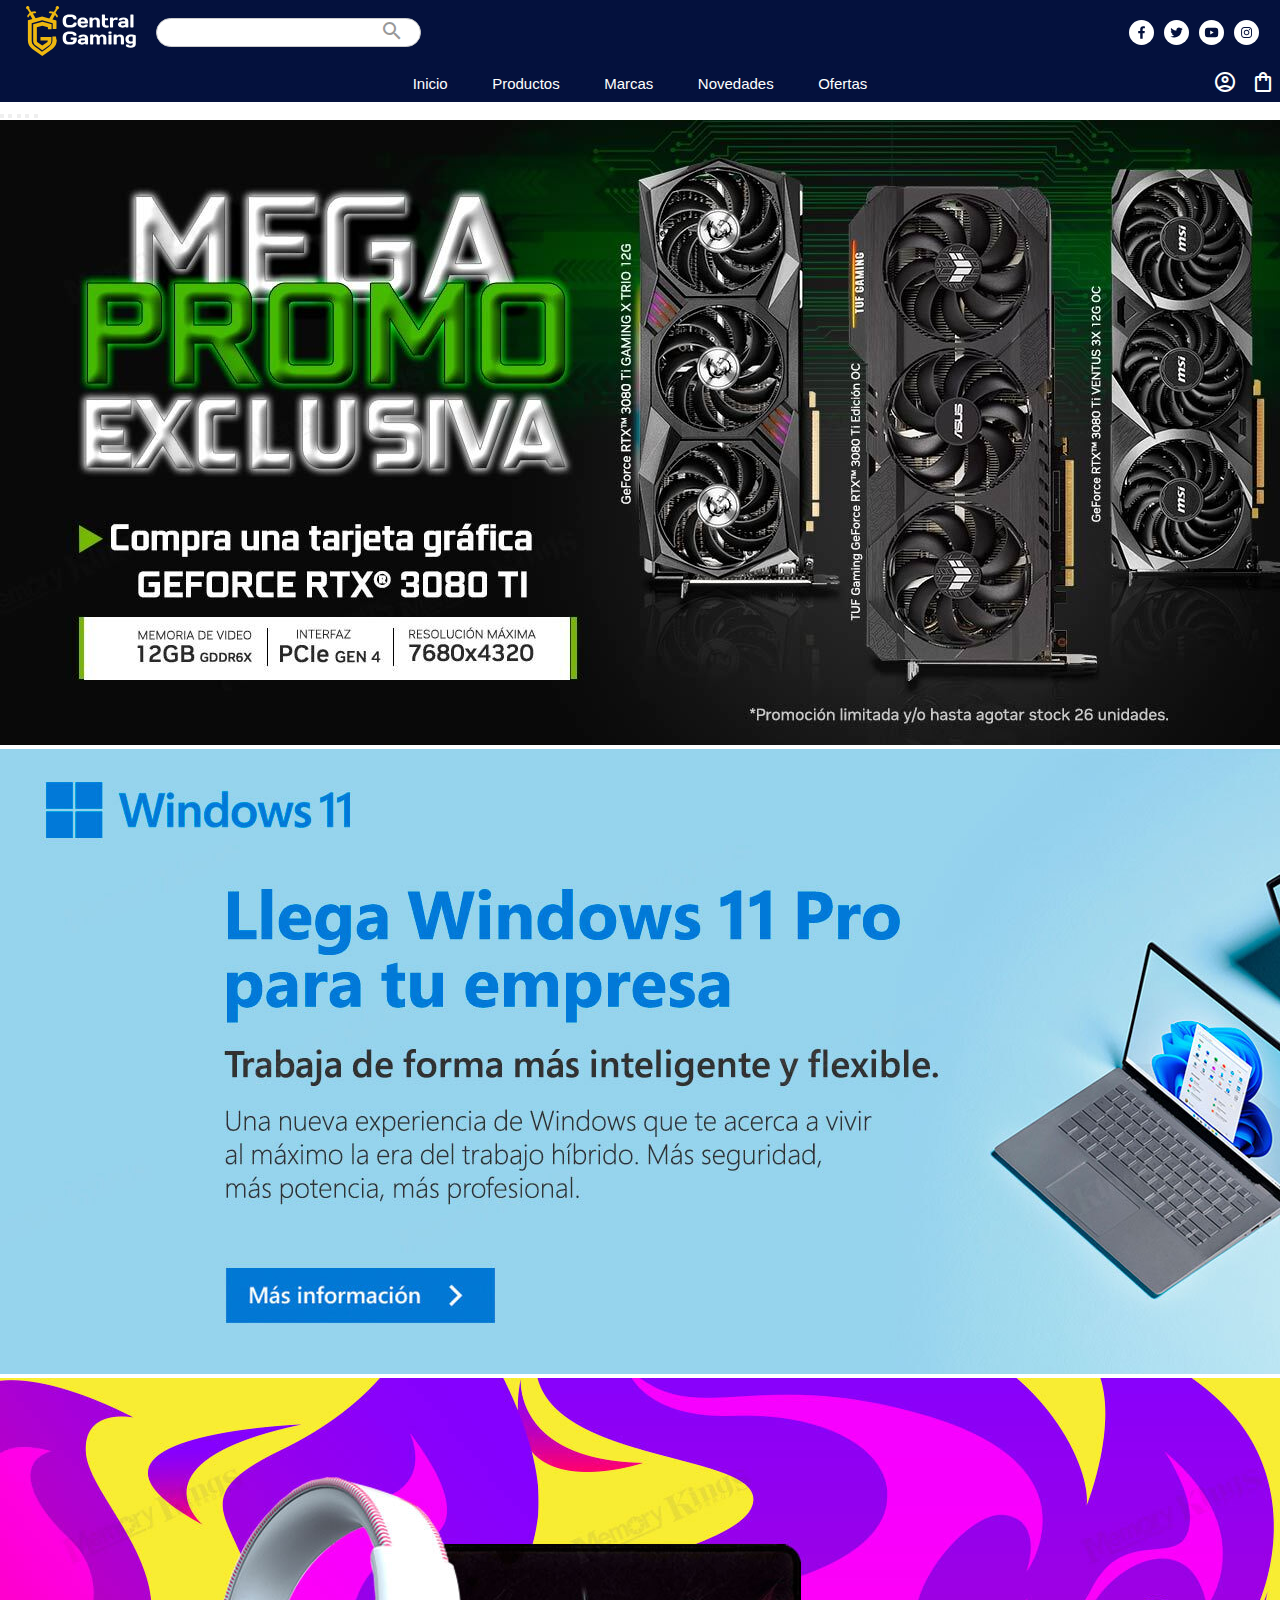
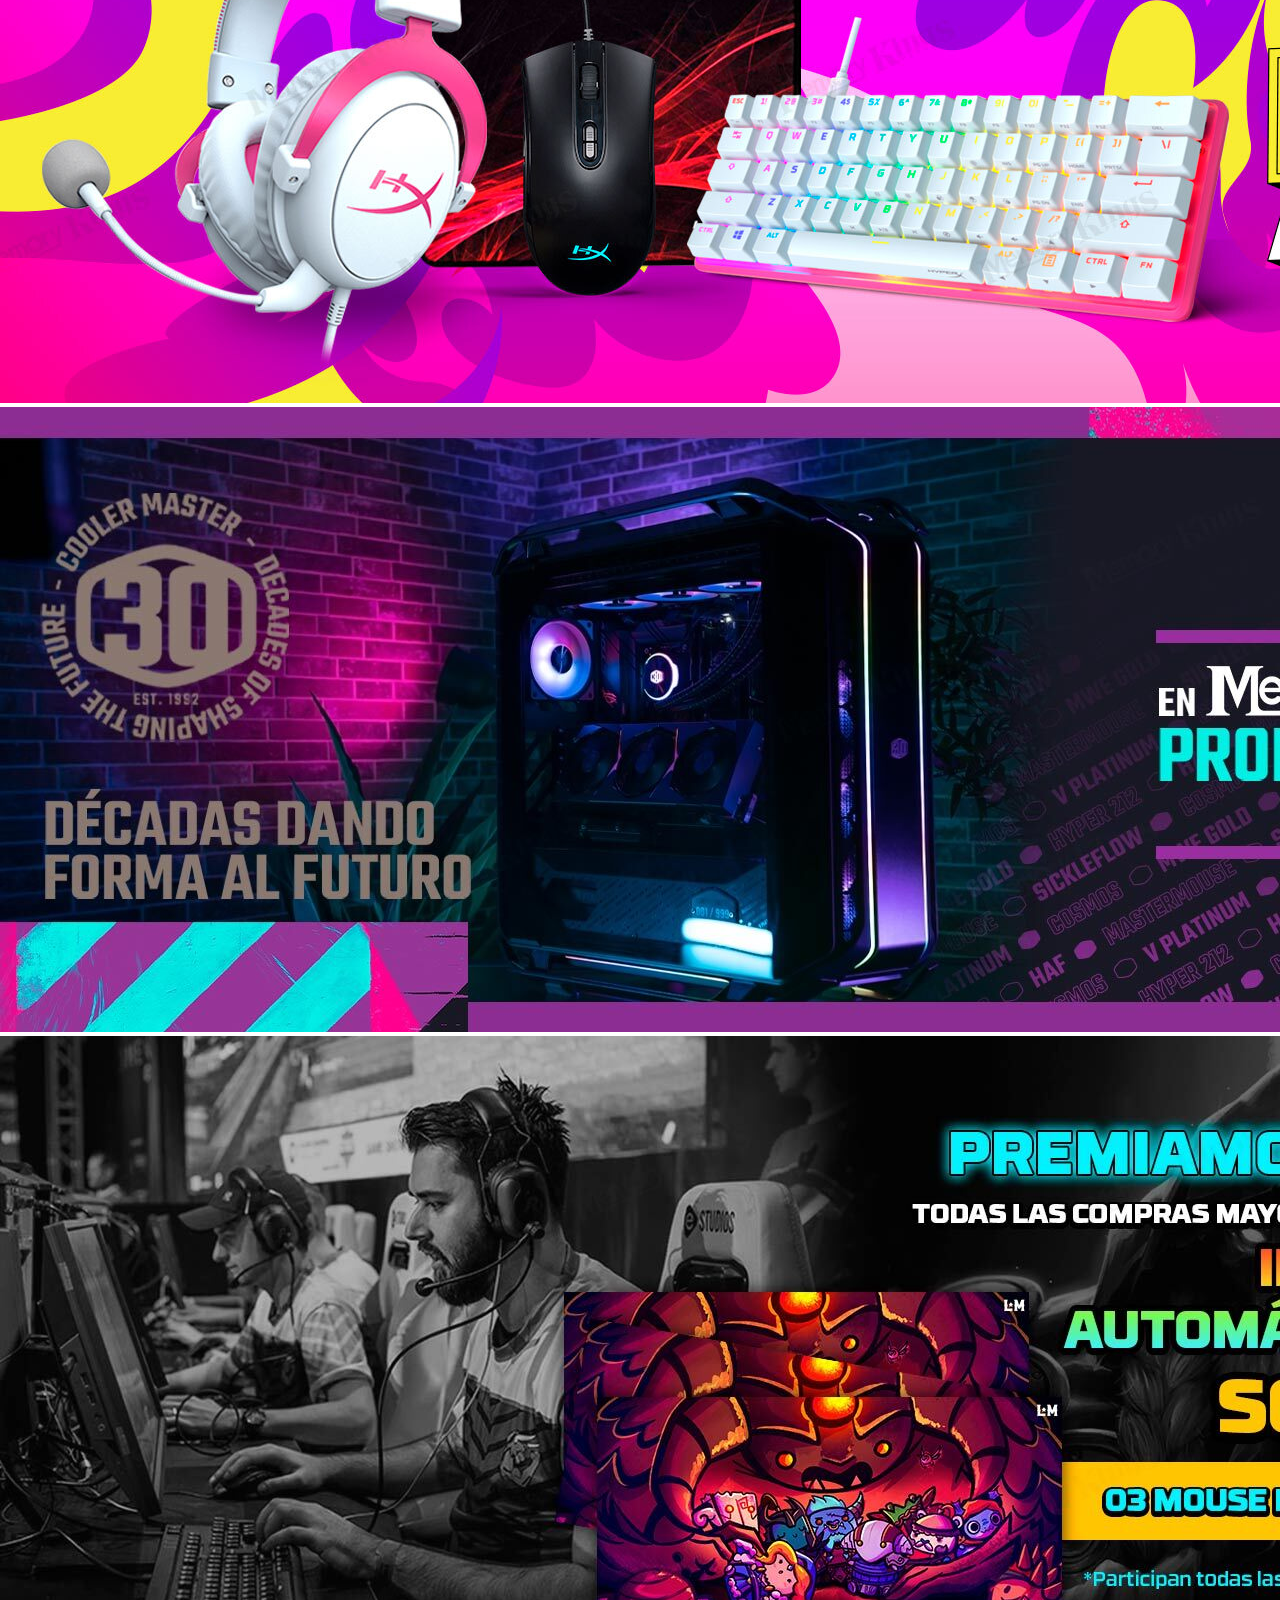
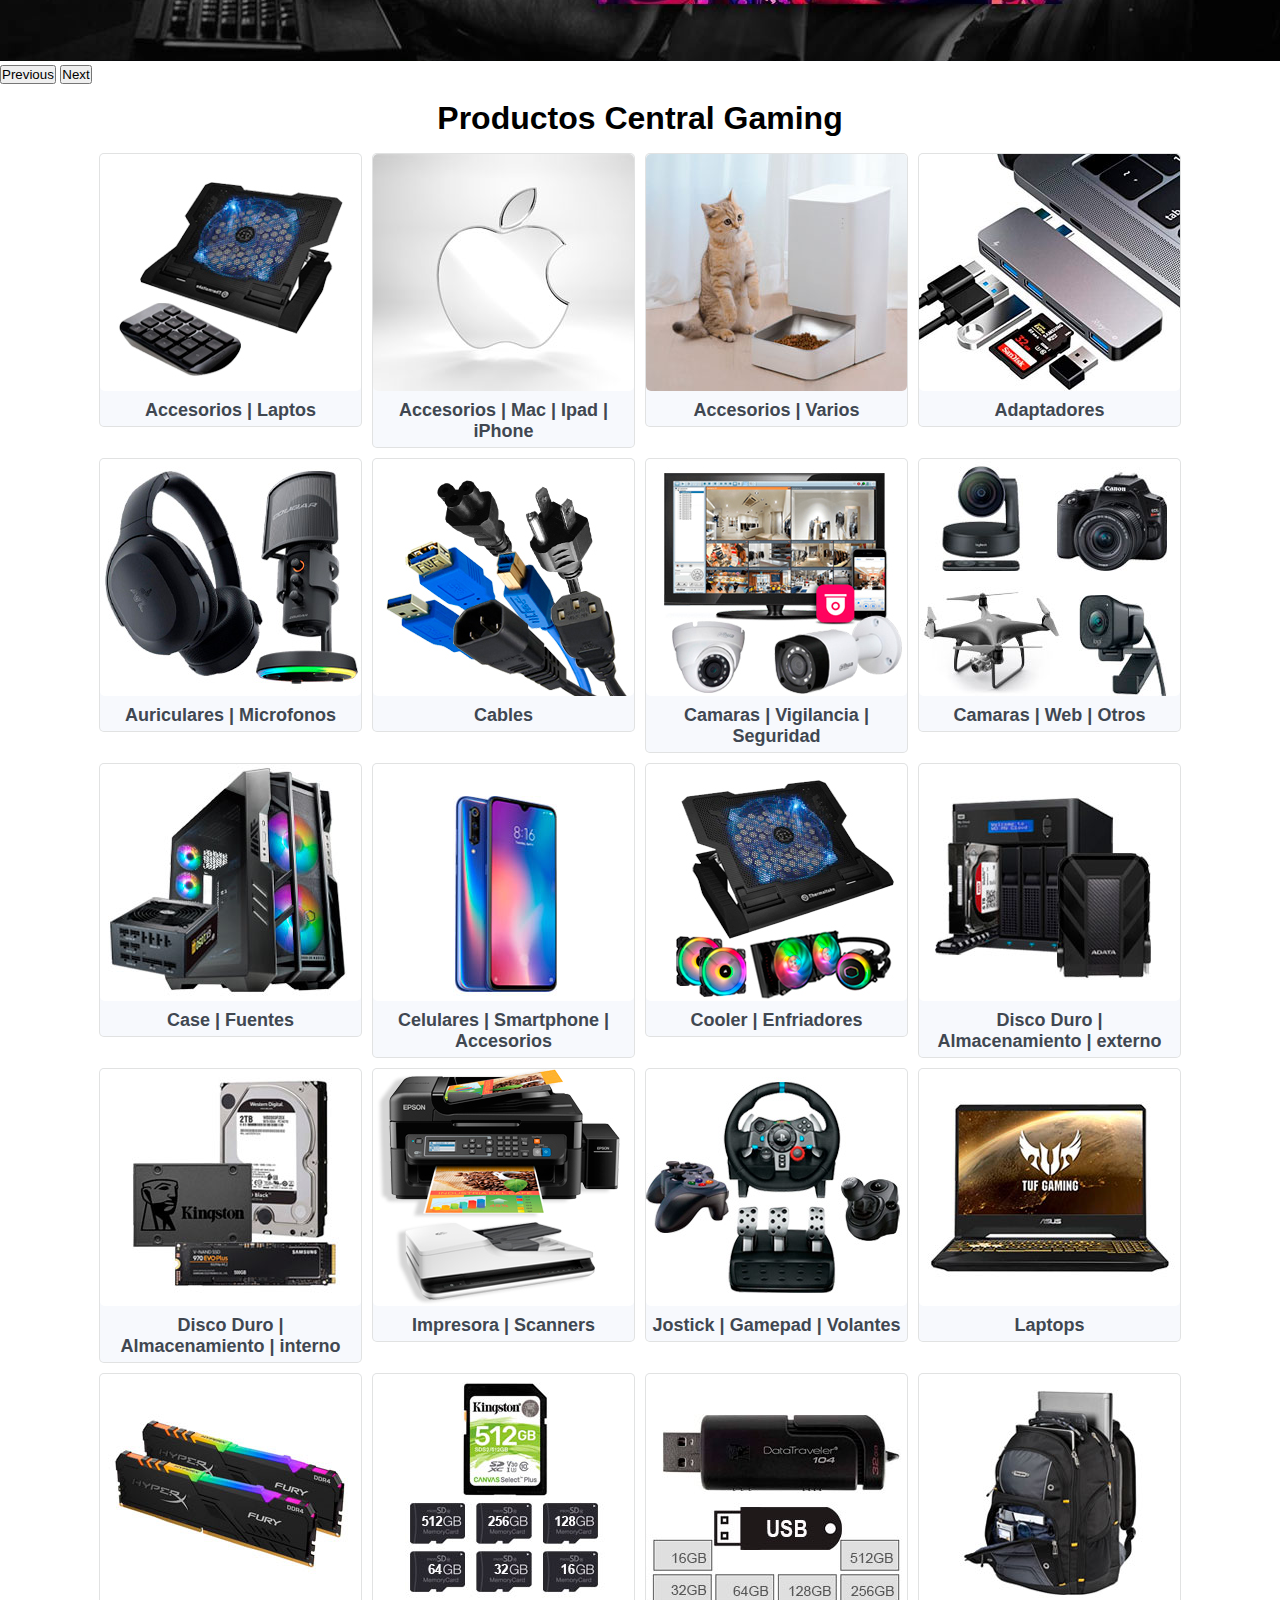
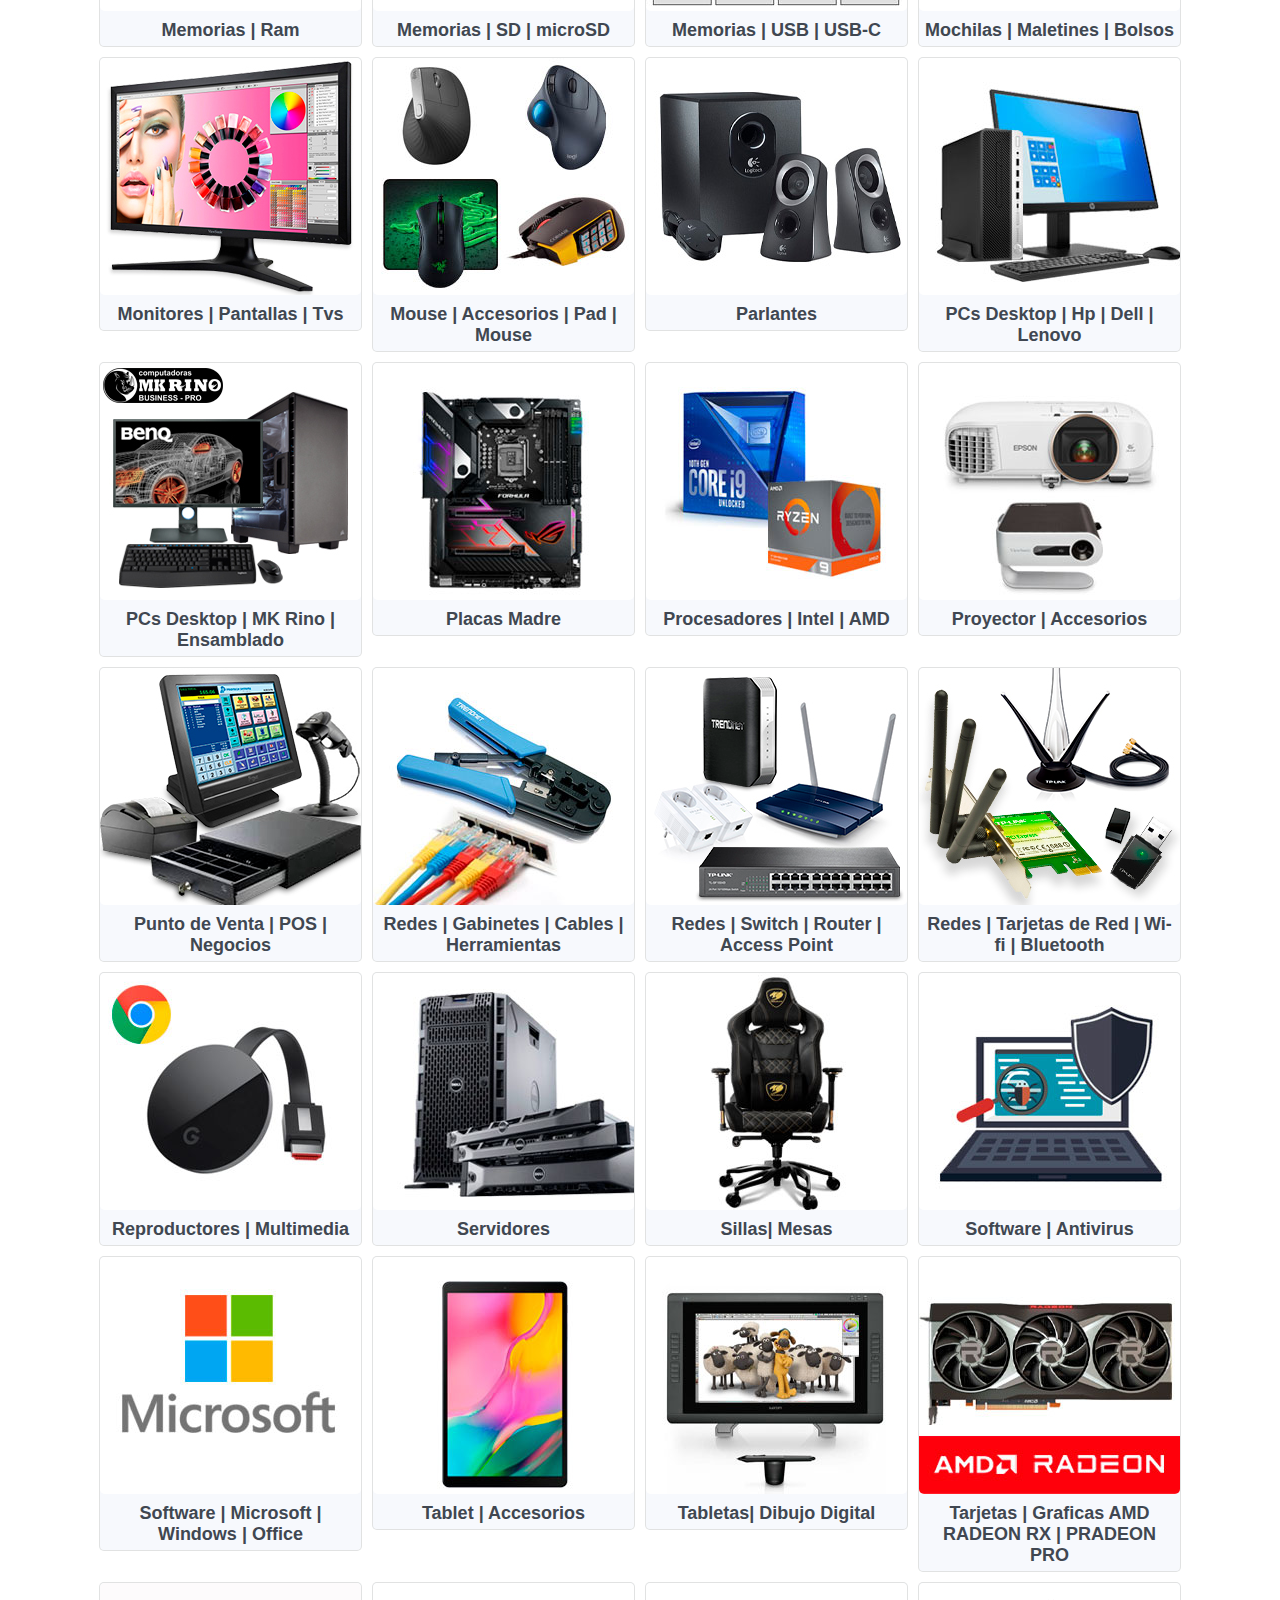
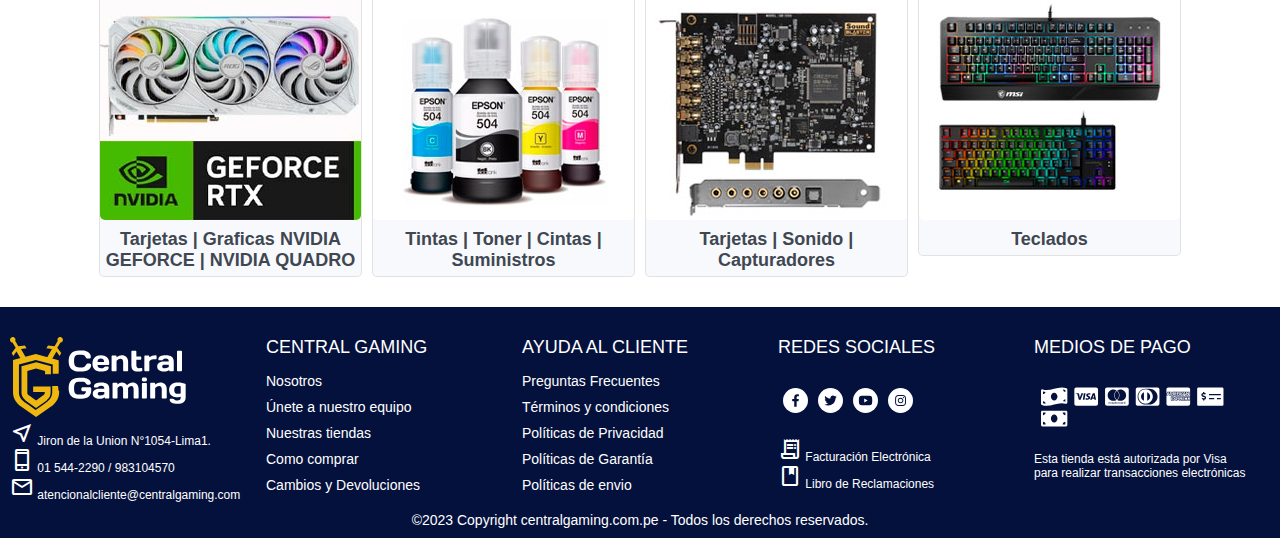
<file: pages/productos.html>
<!DOCTYPE html>
<html lang="es">
    <head>
        <meta charset="UTF-8" />
        <meta http-equiv="X-UA-Compatible" content="IE=edge" />
        <meta name="viewport" content="width=device-width, initial-scale=1.0" />
        <!-- ============================================================================================================================ -->
        <!-- Linkeo de Bootstrap -->
        <!-- ============================================================================================================================ -->
        <link href="https://cdn.jsdelivr.net/npm/bootstrap@5.3.0-alpha3/dist/css/bootstrap.min.css" rel="stylesheet"
            integrity="sha384-KK94CHFLLe+nY2dmCWGMq91rCGa5gtU4mk92HdvYe+M/SXH301p5ILy+dN9+nJOZ" crossorigin="anonymous" />
        <title>Productos | Central Gaming</title>
        <!-- ============================================================================================================================ -->
        <!-- Favicon -->
        <!-- ============================================================================================================================ -->
        <link rel="shortcut icon" href="../assets/img/header/logo/Escudo.svg" type="image/x-icon" />
        <!-- ============================================================================================================================ -->
        <!-- Googlefonts Material Icons-->
        <!-- ============================================================================================================================ -->
        <link href="https://fonts.googleapis.com/icon?family=Material+Icons" rel="stylesheet" />
        <link rel="stylesheet"
            href="https://fonts.googleapis.com/css2?family=Material+Symbols+Outlined:opsz,wght,FILL,GRAD@20..48,100..700,0..1,-50..200" />
        <link href="https://fonts.googleapis.com/css2?family=Lobster&display=swap" rel="stylesheet" />
        <!-- ============================================================================================================================ -->
        <!-- link CSS del proyecto -->
        <!-- ============================================================================================================================ -->
        <link rel="stylesheet" href="../css/main.css" />
        <!-- ============================================================================================================================ -->
    </head>
    <body>
        <header>
            <!-- ============================================================================================================================ -->
            <!-- Header Izquierdo - Logo y search -->
            <!-- ============================================================================================================================ -->
            <div class="headerLeft">
                <div class="logo">
                    <a class="logo-full" href="../index.html"><img src="../assets/img/header/logo/central-gaming.svg"
                            alt="central gaming" /></a>
                    <a class="sheld-logo" href="./index.html"><img src="../assets/img/header/logo/Escudo.svg" alt="Escudo-Central-Gaming"></a>
                </div>
                <div class="search-bar">
                    <input type="text" />
                    <div class="actions">
                        <button>
                            <span class="material-icons">search</span>
                        </button>
                    </div>
                </div>
            </div>
            <!-- ============================================================================================================================ -->
            <!-- Header derecho - redes sociales -->
            <!-- ============================================================================================================================ -->
            <div class="redes-full">
                <ul class="redes">
                    <li>
                        <a href="https://www.facebook.com/" target="_blank"><img class="logosRedes"
                                src="../assets/img/redes sociales/SVG/Redes-Sociales-SVG/white/facebook.svg" alt="facebook" /></a>
                    </li>
                    <li>
                        <a href="https://twitter.com/" target="_blank"><img class="logosRedes"
                                src="../assets/img/redes sociales/SVG/Redes-Sociales-SVG/white/square-twitter.svg"
                                alt="twitter" /></a>
                    </li>
                    <li>
                        <a href="https://www.youtube.com/" target="_blank"><img class="logosRedes"
                                src="../assets/img/redes sociales/SVG/Redes-Sociales-SVG/white/youtube.svg" alt="youtube" /></a>
                    </li>
                    <li>
                        <a href="https://www.instagram.com/" target="_blank"><img class="logosRedes"
                                src="../assets/img/redes sociales/SVG/Redes-Sociales-SVG/white/instagram.svg " alt="instagram" /></a>
                    </li>
                </ul>
            </div>
            <!-- ============================================================================================================================ -->
            <!-- Menu Hamburguesa y subMenu -->
            <!-- ============================================================================================================================ -->
            <div class="navbar-burger">
                <button class="btn " type="button" data-bs-toggle="offcanvas" data-bs-target="#offcanvasRight" aria-controls="offcanvasRight"><span class="material-icons">menu</span></button>
                    <div class="offcanvas offcanvas-end" tabindex="-1" id="offcanvasRight" aria-labelledby="offcanvasRightLabel">
                    <div class="offcanvas-header">
                        <h5 class="offcanvas-title" id="offcanvasRightLabel"><img src="../assets/img/header/logo/central-gaming.svg" alt="Central-Gaming"></h5>
                        <button type="button" class="btn-close" data-bs-dismiss="offcanvas" aria-label="Close">X</button>
                    </div>
                    <div class="offcanvas-body">
                        <div class="search-bar">
                            <input type="text" />
                            <div class="actions">
                                <button>
                                    <span class="material-icons">search</span>
                                </button>
                            </div>
                        </div>
                        <ul class="links-burger">
                            <li><a href="../index.html">Inicio</a></li>
                            <li><a href="./productos.html">Productos</a></li>
                            <li><a href="./marcas.html">Marcas</a></li>
                            <li><a href="./novedades.html">Novedades</a></li> 
                            <li><a href="./ofertas.html">Ofertas</a></li>
                            <div class="links-redes-burger">
                                <h4>Redes Sociales</h4>
                                <ul>
                                    <li>
                                        <a href="https://www.facebook.com/" target="_blank"><img class="logosRedes"
                                                src="../assets/img/redes sociales/SVG/Redes-Sociales-SVG/white/facebook.svg" alt="facebook" /></a>
                                    </li>
                                    <li>
                                        <a href="https://twitter.com/" target="_blank"><img class="logosRedes"
                                                src="../assets/img/redes sociales/SVG/Redes-Sociales-SVG/white/square-twitter.svg"
                                                alt="" /></a>
                                    </li>
                                    <li>
                                        <a href="https://www.youtube.com/" target="_blank"><img class="logosRedes"
                                                src="../assets/img/redes sociales/SVG/Redes-Sociales-SVG/white/youtube.svg" alt="facebook" /></a>
                                    </li>
                                    <li>
                                        <a href="https://www.instagram.com/" target="_blank"><img class="logosRedes"
                                                src="../assets/img/redes sociales/SVG/Redes-Sociales-SVG/white/instagram.svg " alt="facebook" /></a>
                                    </li>
                                </ul>
                            </div>       
                            <li><a href="./login.html">Login</a></li>
                            <li><a href="../index.html">Compras</a> </li>
                        </ul>
                    </div>
                </div>
            </div>
        </header>
        <nav class="navbar-desktop">
            <!-- ============================================================================================================================ -->
            <!-- Navbar - links -->
            <!-- ============================================================================================================================ -->
            <ul class="links">
                <li><a href="../index.html">Inicio</a></li>
                <li><a href="../pages/productos.html">Productos</a></li>
                <li><a href="../pages/marcas.html">Marcas</a></li>
                <li><a href="../pages/novedades.html">Novedades</a></li>
                <li><a href="../pages/ofertas.html">Ofertas</a></li>
            </ul>
            <!-- ============================================================================================================================ -->
            <!-- Navbar - Login - Canasta -->
            <!-- ============================================================================================================================ -->
            <div class="botLeft">
                <ul class="usuario">
                    <li>
                        <a id="usEdit" href="./login.html">
                            <span class="material-symbols-outlined">account_circle</span>
                        </a>
                    </li>
                    <li>
                        <a id="usEdit" href="">
                            <span class="material-symbols-outlined">shopping_bag</span>
                        </a>
                    </li>
                </ul>
            </div>
        </nav>
        <main>
            <!-- ============================================================================================================================ -->
            <!-- Carrousel bootstrap -->
            <!-- ============================================================================================================================ -->
            <div id="carouselExampleIndicators" class="carousel slide">
                <div class="carousel-indicators">
                        <button type="button" data-bs-target="#carouselExampleIndicators" data-bs-slide-to="0" class="active"
                            aria-current="true" aria-label="Slide 1"></button>
                        <button type="but  ton" data-bs-target="#carouselExampleIndicators" data-bs-slide-to="1"
                            aria-label="Slide 2"></button>
                        <button type="button" data-bs-target="#carouselExampleIndicators" data-bs-slide-to="2"
                            aria-label="Slide 3"></button>
                        <button type="button" data-bs-target="#carouselExampleIndicators" data-bs-slide-to="3"
                            aria-label="Slide 4"></button>
                        <button type="button" data-bs-target="#carouselExampleIndicators" data-bs-slide-to="4"
                            aria-label="Slide 5"></button>
                </div>
                <div class="carousel-inner">
                        <div class="carousel-item active">
                            <img src="../assets/img/body/slider/329282-MK029629-GRANDE.jpg" class="d-block w-100" alt="..." />
                        </div>
                        <div class="carousel-item">
                            <img src="../assets/img/body/slider/336514-MK30758-GRANDE.jpg" class="d-block w-100" alt="..." />
                        </div>
                        <div class="carousel-item">
                            <img src="../assets/img/body/slider/337625-MK031871GRAND.jpg" class="d-block w-100" alt="..." />
                        </div>
                        <div class="carousel-item">
                            <img src="../assets/img/body/slider/345927-MK033301_Grande.jpg" class="d-block w-100" alt="..." />
                        </div>
                        <div class="carousel-item">
                            <img src="../assets/img/body/slider/346805-MK034178-GRANDE.jpg" class="d-block w-100" alt="..." />
                        </div>
                </div>
                <button class="carousel-control-prev" type="button" data-bs-target="#carouselExampleIndicators"
                        data-bs-slide="prev">
                        <span class="carousel-control-prev-icon" aria-hidden="true"></span>
                        <span class="visually-hidden">Previous</span>
                </button>
                <button class="carousel-control-next" type="button" data-bs-target="#carouselExampleIndicators"
                        data-bs-slide="next">
                        <span class="carousel-control-next-icon" aria-hidden="true"></span>
                        <span class="visually-hidden">Next</span>
                </button>
            </div>
            <!-- ============================================================================================================================ -->
            <!-- Seccion Productos -->
            <!-- ============================================================================================================================ -->
            <section id="Productos" class="container">
                <div class="tituloSeccion">
                    <h1>Productos Central Gaming</h1>
                </div>
                <ul class="productos" >
                    <li >
                        <div id="cardPrd">
                            <a href="#">
                                <div>
                                    <img src="../assets/img/paginas/productos/accesorios-laptop.jpg" alt="accesorios-laptop">
                                </div>
                                <div class="content">
                                    <div class="tituloArticulo">
                                        <h4>Accesorios | Laptos</h4>
                                    </div>
                                </div>
                            </a>
                        </div>
                    </li>
                    <li >
                        <div id="cardPrd">
                            <a href="#">
                                <div>
                                    <img src="../assets/img/paginas/productos/apple.jpg" alt="apple">
                                </div>
                                <div class="content">
                                    <div class="tituloArticulo">
                                        <h4>Accesorios | Mac | Ipad | iPhone</h4>
                                    </div>
                                </div>
                            </a>
                        </div>
                    </li>
                    <li >
                        <div id="cardPrd">
                            <a href="#">
                                <div>
                                    <img src="../assets/img/paginas/productos/artefactos-productos.jpg" alt="artefactos-productos">
                                </div>
                                <div class="content">
                                    <div class="tituloArticulo">
                                        <h4>Accesorios | Varios</h4>
                                    </div>
                                </div>
                            </a>
                        </div>
                    </li>
                    <li >
                        <div id="cardPrd">
                            <a href="#">
                                <div>
                                    <img src="../assets/img/paginas/productos/adaptador-productos.jpg" alt="adaptador-productos">
                                </div>
                                <div class="content">
                                    <div class="tituloArticulo">
                                        <h4>Adaptadores</h4>
                                    </div>
                                </div>
                            </a>
                        </div>
                    </li>
                    <li >
                        <div id="cardPrd">
                            <a href="#">
                                <div>
                                    <img src="../assets/img/paginas/productos/auriculares-mic1.jpg" alt="auriculares-mic1">
                                </div>
                                <div class="content">
                                    <div class="tituloArticulo">
                                        <h4>Auriculares | Microfonos</h4>
                                    </div>
                                </div>
                            </a>
                        </div>
                    </li>
                    <li >
                        <div id="cardPrd">
                            <a href="#">
                                <div>
                                    <img src="../assets/img/paginas/productos/cables-y-adaptadores-261x237.jpg" alt="cables-y-adaptadores-261x237">
                                </div>
                                <div class="content">
                                    <div class="tituloArticulo">
                                        <h4>Cables</h4>
                                    </div>
                                </div>
                            </a>
                        </div>
                    </li>
                    <li >
                        <div id="cardPrd">
                            <a href="#">
                                <div>
                                    <img src="../assets/img/paginas/productos/camara-vigilancia.jpg" alt="camara-vigilancia">
                                </div>
                                <div class="content">
                                    <div class="tituloArticulo">
                                        <h4>Camaras | Vigilancia | Seguridad</h4>
                                    </div>
                                </div>
                            </a>
                        </div>
                    </li>
                    <li >
                        <div id="cardPrd">
                            <a href="#">
                                <div>
                                    <img src="../assets/img/paginas/productos/categoria-camaras.jpg" alt="categoria-camaras">
                                </div>
                                <div class="content">
                                    <div class="tituloArticulo">
                                        <h4>Camaras | Web | Otros</h4>
                                    </div>
                                </div>
                            </a>
                        </div>
                    </li>
                    <li >
                        <div id="cardPrd">
                            <a href="#">
                                <div>
                                    <img src="../assets/img/paginas/productos/product-case.jpg" alt="product-case">
                                </div>
                                <div class="content">
                                    <div class="tituloArticulo">
                                        <h4>Case | Fuentes</h4>
                                    </div>
                                </div>
                            </a>
                        </div>
                    </li>
                    <li >
                        <div id="cardPrd">
                            <a href="#">
                                <div>
                                    <img src="../assets/img/paginas/productos/celular-smartphone.jpg" alt="celular-smartphone">
                                </div>
                                <div class="content">
                                    <div class="tituloArticulo">
                                        <h4>Celulares | Smartphone | Accesorios</h4>
                                    </div>
                                </div>
                            </a>
                        </div>
                    </li>
                    <li >
                        <div id="cardPrd">
                            <a href="#">
                                <div>
                                    <img src="../assets/img/paginas/productos/coolers-refrigeracion.jpg" alt="coolers-refrigeracion">
                                </div>
                                <div class="content">
                                    <div class="tituloArticulo">
                                        <h4>Cooler | Enfriadores</h4>
                                    </div>
                                </div>
                            </a>
                        </div>
                    </li>
                    <li >
                        <div id="cardPrd">
                            <a href="#">
                                <div>
                                    <img src="../assets/img/paginas/productos/disco-duro-externo.jpg" alt="disco-duro-externo">
                                </div>
                                <div class="content">
                                    <div class="tituloArticulo">
                                        <h4>Disco Duro | Almacenamiento | externo</h4>
                                    </div>
                                </div>
                            </a>
                        </div>
                    </li>
                    <li >
                        <div id="cardPrd">
                            <a href="#">
                                <div>
                                    <img src="../assets/img/paginas/productos/disco-duro-interno.jpg" alt="disco-duro-interno">
                                </div>
                                <div class="content">
                                    <div class="tituloArticulo">
                                        <h4>Disco Duro | Almacenamiento | interno</h4>
                                    </div>
                                </div>
                            </a>
                        </div>
                    </li>
                    <li >
                        <div id="cardPrd">
                            <a href="#">
                                <div>
                                    <img src="../assets/img/paginas/productos/impresoras.jpg" alt="impresoras">
                                </div>
                                <div class="content">
                                    <div class="tituloArticulo">
                                        <h4>Impresora | Scanners</h4>
                                    </div>
                                </div>
                            </a>
                        </div>
                    </li>
                    <li >
                        <div id="cardPrd">
                            <a href="#">
                                <div>
                                    <img src="../assets/img/paginas/productos/cat-gamepad.jpg" alt="cat-gamepad">
                                </div>
                                <div class="content">
                                    <div class="tituloArticulo">
                                        <h4>Jostick | Gamepad | Volantes</h4>
                                    </div>
                                </div>
                            </a>
                        </div>
                    </li>
                    <li >
                        <div id="cardPrd">
                            <a href="#">
                                <div>
                                    <img src="../assets/img/paginas/productos/laptop.jpg" alt="laptop">
                                </div>
                                <div class="content">
                                    <div class="tituloArticulo">
                                        <h4>Laptops</h4>
                                    </div>
                                </div>
                            </a>
                        </div>
                    </li>
                    <li >
                        <div id="cardPrd">
                            <a href="#">
                                <div>
                                    <img src="../assets/img/paginas/productos/memorias-ram.jpg" alt="memorias-ram">
                                </div>
                                <div class="content">
                                    <div class="tituloArticulo">
                                        <h4>Memorias | Ram</h4>
                                    </div>
                                </div>
                            </a>
                        </div>
                    </li>
                    <li >
                        <div id="cardPrd">
                            <a href="#">
                                <div>
                                    <img src="../assets/img/paginas/productos/microsd-SD.jpg" alt="microsd-SD">
                                </div>
                                <div class="content">
                                    <div class="tituloArticulo">
                                        <h4>Memorias | SD | microSD</h4>
                                    </div>
                                </div>
                            </a>
                        </div>
                    </li>
                    <li >
                        <div id="cardPrd">
                            <a href="#">
                                <div>
                                    <img src="../assets/img/paginas/productos/usb-all-cat.jpg" alt="usb-all-cat">
                                </div>
                                <div class="content">
                                    <div class="tituloArticulo">
                                        <h4>Memorias | USB | USB-C</h4>
                                    </div>
                                </div>
                            </a>
                        </div>
                    </li>
                    <li >
                        <div id="cardPrd">
                            <a href="#">
                                <div>
                                    <img src="../assets/img/paginas/productos/mochila.jpg" alt="mochila">
                                </div>
                                <div class="content">
                                    <div class="tituloArticulo">
                                        <h4>Mochilas | Maletines | Bolsos</h4>
                                    </div>
                                </div>
                            </a>
                        </div>
                    </li>
                    <li >
                        <div id="cardPrd">
                            <a href="#">
                                <div>
                                    <img src="../assets/img/paginas/productos/monitor.jpg" alt="monitor">
                                </div>
                                <div class="content">
                                    <div class="tituloArticulo">
                                        <h4>Monitores | Pantallas | Tvs</h4>
                                    </div>
                                </div>
                            </a>
                        </div>
                    </li>
                    <li >
                        <div id="cardPrd">
                            <a href="#">
                                <div>
                                    <img src="../assets/img/paginas/productos/subcat-mouse.jpg" alt="subcat-mouse">
                                </div>
                                <div class="content">
                                    <div class="tituloArticulo">
                                        <h4>Mouse | Accesorios | Pad | Mouse</h4>
                                    </div>
                                </div>
                            </a>
                        </div>
                    </li>
                    <li >
                        <div id="cardPrd">
                            <a href="#">
                                <div>
                                    <img src="../assets/img/paginas/productos/categoria-parlante.jpg" alt="categoria-parlante">
                                </div>
                                <div class="content">
                                    <div class="tituloArticulo">
                                        <h4>Parlantes</h4>
                                    </div>
                                </div>
                            </a>
                        </div>
                    </li>
                    <li >
                        <div id="cardPrd">
                            <a href="#">
                                <div>
                                    <img src="../assets/img/paginas/productos/PCS-MARCA.jpg" alt="PCS-MARCA">
                                </div>
                                <div class="content">
                                    <div class="tituloArticulo">
                                        <h4>PCs Desktop | Hp | Dell | Lenovo</h4>
                                    </div>
                                </div>
                            </a>
                        </div>
                    </li>
                    <li >
                        <div id="cardPrd">
                            <a href="#">
                                <div>
                                    <img src="../assets/img/paginas/productos/pcs-mk-rino.jpg" alt="pcs-mk-rino">
                                </div>
                                <div class="content">
                                    <div class="tituloArticulo">
                                        <h4>PCs Desktop | MK Rino | Ensamblado</h4>
                                    </div>
                                </div>
                            </a>
                        </div>
                    </li>
                    <li >
                        <div id="cardPrd">
                            <a href="#">
                                <div>
                                    <img src="../assets/img/paginas/productos/placas-madre.jpg" alt="placas-madre">
                                </div>
                                <div class="content">
                                    <div class="tituloArticulo">
                                        <h4>Placas Madre</h4>
                                    </div>
                                </div>
                            </a>
                        </div>
                    </li>
                    <li >
                        <div id="cardPrd">
                            <a href="#">
                                <div>
                                    <img src="../assets/img/paginas/productos/procesador.jpg" alt="procesador">
                                </div>
                                <div class="content">
                                    <div class="tituloArticulo">
                                        <h4>Procesadores | Intel | AMD</h4>
                                    </div>
                                </div>
                            </a>
                        </div>
                    </li>
                    <li >
                        <div id="cardPrd">
                            <a href="#">
                                <div>
                                    <img src="../assets/img/paginas/productos/proyector-accesorios.jpg" alt="proyector-accesorios">
                                </div>
                                <div class="content">
                                    <div class="tituloArticulo">
                                        <h4>Proyector | Accesorios</h4>
                                    </div>
                                </div>
                            </a>
                        </div>
                    </li>
                    <li >
                        <div id="cardPrd">
                            <a href="#">
                                <div>
                                    <img src="../assets/img/paginas/productos/pos-261x237.jpg" alt="pos-261x237">
                                </div>
                                <div class="content">
                                    <div class="tituloArticulo">
                                        <h4>Punto de Venta | POS | Negocios</h4>
                                    </div>
                                </div>
                            </a>
                        </div>
                    </li>
                    <li >
                        <div id="cardPrd">
                            <a href="#">
                                <div>
                                    <img src="../assets/img/paginas/productos/cables-herramientas.jpg" alt="cables-herramientas">
                                </div>
                                <div class="content">
                                    <div class="tituloArticulo">
                                        <h4>Redes | Gabinetes | Cables | Herramientas</h4>
                                    </div>
                                </div>
                            </a>
                        </div>
                    </li>
                    <li >
                        <div id="cardPrd">
                            <a href="#">
                                <div>
                                    <img src="../assets/img/paginas/productos/switch-router-261x237.jpg" alt="switch-router-261x237">
                                </div>
                                <div class="content">
                                    <div class="tituloArticulo">
                                        <h4>Redes | Switch | Router | Access Point</h4>
                                    </div>
                                </div>
                            </a>
                        </div>
                    </li>
                    <li >
                        <div id="cardPrd">
                            <a href="#">
                                <div>
                                    <img src="../assets/img/paginas/productos/tarjeta-antena-261x237.jpg" alt="tarjeta-antena-261x237">
                                </div>
                                <div class="content">
                                    <div class="tituloArticulo">
                                        <h4>Redes | Tarjetas de Red | Wi-fi | Bluetooth</h4>
                                    </div>
                                </div>
                            </a>
                        </div>
                    </li>
                    <li >
                        <div id="cardPrd">
                            <a href="#">
                                <div>
                                    <img src="../assets/img/paginas/productos/reproductor-multimedia.jpg" alt="reproductor-multimedia">
                                </div>
                                <div class="content">
                                    <div class="tituloArticulo">
                                        <h4>Reproductores | Multimedia</h4>
                                    </div>
                                </div>
                            </a>
                        </div>
                    </li>
                    <li >
                        <div id="cardPrd">
                            <a href="#">
                                <div>
                                    <img src="../assets/img/paginas/productos/servidores.jpg" alt="servidores">
                                </div>
                                <div class="content">
                                    <div class="tituloArticulo">
                                        <h4>Servidores</h4>
                                    </div>
                                </div>
                            </a>
                        </div>
                    </li>
                    <li >
                        <div id="cardPrd">
                            <a href="#">
                                <div>
                                    <img src="../assets/img/paginas/productos/silla.jpg" alt="silla">
                                </div>
                                <div class="content">
                                    <div class="tituloArticulo">
                                        <h4>Sillas| Mesas</h4>
                                    </div>
                                </div>
                            </a>
                        </div>
                    </li>
                    <li >
                        <div id="cardPrd">
                            <a href="#">
                                <div>
                                    <img src="../assets/img/paginas/productos/antivirus.jpg" alt="antivirus">
                                </div>
                                <div class="content">
                                    <div class="tituloArticulo">
                                        <h4>Software | Antivirus</h4>
                                    </div>
                                </div>
                            </a>
                        </div>
                    </li>
                    <li >
                        <div id="cardPrd">
                            <a href="#">
                                <div>
                                    <img src="../assets/img/paginas/productos/microsoft.jpg" alt="microsoft">
                                </div>
                                <div class="content">
                                    <div class="tituloArticulo">
                                        <h4>Software | Microsoft | Windows | Office</h4>
                                    </div>
                                </div>
                            </a>
                        </div>
                    </li>
                    <li >
                        <div id="cardPrd">
                            <a href="#">
                                <div>
                                    <img src="../assets/img/paginas/productos/tablet-accesorios.jpg" alt="tablet-accesorios">
                                </div>
                                <div class="content">
                                    <div class="tituloArticulo">
                                        <h4>Tablet | Accesorios</h4>
                                    </div>
                                </div>
                            </a>
                        </div>
                    </li>
                    <li >
                        <div id="cardPrd">
                            <a href="#">
                                <div>
                                    <img src="../assets/img/paginas/productos/tableta-de-dibujo-digital.jpg" alt="tableta-de-dibujo-digital">
                                </div>
                                <div class="content">
                                    <div class="tituloArticulo">
                                        <h4>Tabletas| Dibujo Digital</h4>
                                    </div>
                                </div>
                            </a>
                        </div>
                    </li>
                    <li >
                        <div id="cardPrd">
                            <a href="#">
                                <div>
                                    <img src="../assets/img/paginas/productos/PRODUCTO-AMD-RADEON.jpg" alt="PRODUCTO-AMD-RADEON">
                                </div>
                                <div class="content">
                                    <div class="tituloArticulo">
                                        <h4>Tarjetas | Graficas AMD RADEON RX | PRADEON PRO</h4>
                                    </div>
                                </div>
                            </a>
                        </div>
                    </li>
                    <li >
                        <div id="cardPrd">
                            <a href="#">
                                <div>
                                    <img src="../assets/img/paginas/productos/PRODUCTO-NVIDIA.jpg" alt="PRODUCTO-NVIDIA">
                                </div>
                                <div class="content">
                                    <div class="tituloArticulo">
                                        <h4>Tarjetas | Graficas NVIDIA GEFORCE | NVIDIA QUADRO</h4>
                                    </div>
                                </div>
                            </a>
                        </div>
                    </li>
                    <li >
                        <div id="cardPrd">
                            <a href="#">
                                <div>
                                    <img src="../assets/img/paginas/productos/tinta-original.jpg" alt="tinta-original">
                                </div>
                                <div class="content">
                                    <div class="tituloArticulo">
                                        <h4>Tintas | Toner | Cintas | Suministros</h4>
                                    </div>
                                </div>
                            </a>
                        </div>
                    </li>
                    <li >
                        <div id="cardPrd">
                            <a href="#">
                                <div>
                                    <img src="../assets/img/paginas/productos/TARJETA-SONIDO.jpg" alt="TARJETA-SONIDO">
                                </div>
                                <div class="content">
                                    <div class="tituloArticulo">
                                        <h4>Tarjetas | Sonido | Capturadores</h4>
                                    </div>
                                </div>
                            </a>
                        </div>
                    </li>
                    <li >
                        <div id="cardPrd">
                            <a href="#">
                                <div>
                                    <img src="../assets/img/paginas/productos/teclados.jpg" alt="teclados">
                                </div>
                                <div class="content">
                                    <div class="tituloArticulo">
                                        <h4>Teclados</h4>
                                    </div>
                                </div>
                            </a>
                        </div>
                    </li>
            </section>
        </main>
        <!-- ============================================================================================================================ -->
        <!-- Footer - Grid y flex-->
        <!-- ============================================================================================================================ -->
        <footer>
            <div class="footer">
                <div class="infoLogo">
                    <a href="../index.html">
                        <img src="../assets/img/header/logo/central-gaming.svg" alt="central gaming" />
                    </a>
                    <div class="central-reference">
                            <p>
                                <span id="nearMe" class="material-symbols-outlined">near_me</span>
                                Jiron de la Union N°1054-Lima1.
                            </p>
                            <p>
                                <span id="phone" class="material-symbols-outlined">phone_iphone</span>
                                01 544-2290 / 983104570
                            </p>
                            <p>
                                <span id="mail" class="material-symbols-outlined">mail</span>
                                atencionalcliente@centralgaming.com
                            </p>
                        </div>
                    </div>
                    <div class="centralGaming">
                        <h3>CENTRAL GAMING</h3>
                        <ul>
                            <li><a href="#">Nosotros</a></li>
                            <li><a href="#">Únete a nuestro equipo</a></li>
                            <li><a href="#">Nuestras tiendas</a></li>
                            <li><a href="#">Como comprar</a></li>
                            <li><a href="#">Cambios y Devoluciones</a></li>
                        </ul>
                    </div>
                    <div class="ayuda">
                        <h3>AYUDA AL CLIENTE</h3>
                        <ul>
                            <li><a href="#">Preguntas Frecuentes</a></li>
                            <li><a href="#">Términos y condiciones</a></li>
                            <li><a href="#">Políticas de Privacidad</a></li>
                            <li><a href="#">Políticas de Garantía</a></li>
                            <li><a href="#">Políticas de envio</a></li>
                        </ul>
                    </div>
                    <div class="redesSociales">
                        <h3>REDES SOCIALES</h3>
                        <ul class="redes-footer">
                            <li>
                                <a href="https://www.facebook.com/" target="_blank"><img class="logosRedes"
                                        src="../assets/img/redes sociales/SVG/Redes-Sociales-SVG/white/facebook.svg"
                                        alt="facebook" /></a>
                            </li>
                            <li>
                                <a href="https://twitter.com/" target="_blank"><img class="logosRedes"
                                        src="../assets/img/redes sociales/SVG/Redes-Sociales-SVG/white/square-twitter.svg"
                                        alt="twitter" /></a>
                            </li>
                            <li>
                                <a href="https://www.youtube.com/" target="_blank"><img class="logosRedes"
                                        src="../assets/img/redes sociales/SVG/Redes-Sociales-SVG/white/youtube.svg" alt="youtube" /></a>
                            </li>
                            <li>
                                <a href="https://www.instagram.com/" target="_blank"><img class="logosRedes"
                                        src="../assets/img/redes sociales/SVG/Redes-Sociales-SVG/white/instagram.svg "
                                        alt="instagram" /></a>
                            </li>
                        </ul>
                        <div>
                            <a href="#">
                                <p>
                                    <span class="material-symbols-outlined">receipt_long</span>
                                    Facturación Electrónica
                                </p>
                            </a>
                            <a href="#">
                                <p>
                                    <span class="material-symbols-outlined">book</span> Libro de
                                    Reclamaciones
                                </p>
                            </a>
                        </div>
                    </div>
                    <div class="mediosPago">
                        <h3>MEDIOS DE PAGO</h3>
                        <div>
                            <img src="../assets/img/footer/medios-pago/ul.medios-pagos.svg" width="200px" alt="medios-pago" />
                        </div>
                        <p>Esta tienda está autorizada por Visa</p>
                        <p>para realizar transacciones electrónicas</p>
                    </div>
                </div>
                <div class="copyright">
                    <p>
                        ©2023 Copyright centralgaming.com.pe - Todos los derechos reservados.
                    </p>
                </div>
            </footer>
        <!-- ========================================================== -->
        <!-- script js / Bootstrap  -->
        <!-- ========================================================== -->
        <script src="https://cdn.jsdelivr.net/npm/@popperjs/core@2.11.7/dist/umd/popper.min.js"
                integrity="sha384-zYPOMqeu1DAVkHiLqWBUTcbYfZ8osu1Nd6Z89ify25QV9guujx43ITvfi12/QExE"
                crossorigin="anonymous"></script>
        <script src="https://cdn.jsdelivr.net/npm/bootstrap@5.3.0-alpha3/dist/js/bootstrap.min.js"
                integrity="sha384-Y4oOpwW3duJdCWv5ly8SCFYWqFDsfob/3GkgExXKV4idmbt98QcxXYs9UoXAB7BZ"
                crossorigin="anonymous"></script>
    </body>
</html>
</file>
<file: css/main.css>
* {
  padding: 0;
  margin: 0;
  box-sizing: border-box;
}

body {
  font-family: "Segoe UI", Tahoma, Geneva, Verdana, sans-serif;
}

.material-icons {
  font-family: "Material Icons";
  font-weight: normal;
  font-style: normal;
  font-size: 24px;
  display: inline-block;
  line-height: 1;
  text-transform: none;
  letter-spacing: normal;
  word-wrap: normal;
  white-space: nowrap;
  direction: ltr;
  -webkit-font-smoothing: antialiased;
  text-rendering: optimizeLegibility;
  -moz-osx-font-smoothing: grayscale;
  font-feature-settings: "liga";
}

.sheld-logo {
  display: none;
}

.navbar-burger {
  display: none;
  margin-top: 10px;
  margin-right: 16px;
}
.navbar-burger .btn {
  color: white !important;
  width: 50px !important;
}
.navbar-burger .btn:hover {
  color: #FD2B73 !important;
}

.menu-inferior-mobil {
  display: none;
}

.offcanvas-header {
  background-color: #04113D;
  text-align: center !important;
}
.offcanvas-header .btn-close {
  color: white !important;
}

.offcanvas-body {
  background-color: #ecf9fc;
}
.offcanvas-body > ul {
  list-style: none;
}
.offcanvas-body > li {
  text-decoration: none;
}
.offcanvas-body > a {
  color: black;
}

.links-burger li {
  padding-top: 10px;
}

.links-redes-burger > h4 {
  height: 10px;
  margin-top: 16px;
  color: #6c9be2;
}
.links-redes-burger > ul {
  display: flex;
  flex-direction: row;
  gap: 5px;
  padding-left: 0;
  width: 20px;
}
.links-redes-burger > li {
  height: 20px !important;
  font-size: 12px;
}

header {
  background-color: #04113D;
  color: white;
  height: 65px;
  margin: auto;
  overflow: hidden;
  display: flex;
  justify-content: space-between;
}

.headerLeft {
  display: flex;
  align-items: center;
  padding: 10px 10px;
}

.logo {
  font-family: "Lobster", cursive;
  align-items: normal;
  text-decoration: none;
  margin: 5px 0;
}
.logo img {
  height: 50px;
  padding: 0;
  margin-left: 16px;
}

.search-bar {
  background-color: white;
  border: solid 1px #ccc;
  border-radius: 20px;
  width: auto;
  display: flex;
  flex-direction: row;
  align-items: center;
  padding: 0px 16px;
  margin-left: 20px;
  transition: 0.3s ease-in-out;
}
.search-bar:focus-within {
  border: 1px #6c9be2;
  box-shadow: 0 2px 5px rgba(0, 0, 0, 0.2);
}
.search-bar input[type=text] {
  border: none;
  outline: none;
  padding: auto;
  flex: 1;
  font-size: 16px;
}
.search-bar .actions {
  display: flex;
  gap: 5px;
}
.search-bar .actions button {
  border: none;
  outline: none;
  background: none;
  cursor: pointer;
  color: #999;
  transition: color 0.3s ease-in-out;
}
.search-bar .actions button:hover {
  color: #2979e2;
}

.redes {
  display: flex;
  flex-direction: row;
  align-items: center;
  justify-content: center;
  margin-right: 16px;
}

.redes-full ul li {
  list-style: none;
}
.redes-full img:hover {
  border: 1px yellow;
}

.logosRedes {
  text-decoration: none;
  height: 25px;
  margin: 20px 5px;
}

.navbar-desktop {
  display: flex;
  position: relative;
  background: #04113D;
  justify-content: center;
  align-items: center;
}
.navbar-desktop li {
  display: inline-block;
  font-size: 15px;
}
.navbar-desktop a {
  text-decoration: none;
  color: white;
  display: block;
  padding: 10px 20px;
}
.navbar-desktop a:hover {
  background: #6c9be2;
  color: black;
}

.links {
  list-style: none;
  margin: 0;
}

.botLeft {
  position: absolute;
  right: 0;
}

#usEdit {
  padding: 0;
  margin: 0 5px;
}

.usuario {
  padding: 0;
}

.container-novedades {
  display: flex;
  flex-direction: column;
  align-items: center;
  justify-content: center;
  text-align: center;
  margin: 0;
  padding: 0;
}
.container-novedades > h1 {
  font-size: 24px;
}

.container-ofertas {
  display: flex;
  flex-direction: column;
  align-items: center;
  justify-content: center;
  text-align: center;
  margin: 0;
  padding: 0;
}

.tituloSeccion {
  margin: 16px;
  left: 0;
}

.container {
  padding: 0;
  display: flex;
  flex-direction: column;
  align-items: center;
  justify-content: center !important;
  text-align: center;
}

ul li {
  list-style: none;
}

li a {
  text-decoration: none;
}

.productos {
  display: grid;
  grid-template-rows: 1fr 1fr 1fr;
  grid-template-columns: 1fr 1fr 1fr 1fr;
  gap: 10px;
  font-family: "Open Sans", Arial, sans-serif;
}
.productos > li > div {
  border: 1px solid rgba(221, 221, 221, 0.8666666667);
  border-radius: 5px;
  position: relative;
  background: #F7F9FD;
  width: 263px;
}
.productos > li > div:hover {
  border-color: #FD2B73;
}
.productos > li > div img {
  background: #ffffff;
  border-radius: 5px;
  margin: auto;
}

.content {
  padding: 5px;
}

.tituloArticulo {
  color: #404751;
}

h4 {
  font-size: 18px;
}

.precio {
  color: #3C8EEE;
  font-size: 14px;
  min-height: 40px;
}

.stock {
  font-size: 14px;
  color: #404751;
  height: 28px;
}

.codigo {
  font-size: 14px;
  color: #404751;
  height: 28px;
}

.promoNuevo {
  background-color: #3C8EEE;
  font-size: 15px;
  width: 50px;
  height: 50px;
  border-radius: 50%;
  text-align: center;
  padding-top: 12px;
  color: white;
  position: absolute;
  top: 5px;
  right: 5px;
}

.promoOferta {
  background-color: #FD2B73;
  font-size: 15px;
  width: 50px;
  height: 50px;
  border-radius: 50%;
  text-align: center;
  padding-top: 12px;
  color: white;
  position: absolute;
  top: 5px;
  right: 5px;
}

.body-login {
  background-image: url(../assets/img/background/gradient.avif);
  background-size: cover;
  background-repeat: no-repeat;
  background-position: center;
  background-attachment: fixed;
}

.main-login {
  width: 100%;
  padding: 20px;
  margin: auto;
  margin-top: 100px;
  margin-bottom: 100px;
}

.contenedor__todo {
  width: 100%;
  max-width: 800px;
  margin: auto;
  position: relative;
}

.caja__trasera {
  width: 100%;
  padding: 10px 20px;
  display: flex;
  border-radius: 30px;
  justify-content: center;
  -webkit-backdrop-filter: blur(10px);
  backdrop-filter: blur(10px);
  background-color: rgba(58, 38, 59, 0.5);
}
.caja__trasera div {
  margin: 100px 40px;
  color: white;
  transition: all 500ms;
}
.caja__trasera div p {
  margin-top: 30px;
  font-size: 16px;
  font-weight: 300;
}
.caja__trasera div h3 {
  font-weight: 400;
  font-size: 26px;
}
.caja__trasera button {
  margin-top: 30px;
  padding: 10px 40px;
  border: 2px solid #fff;
  border-radius: 30px;
  font-size: 14px;
  background: transparent;
  font-weight: 600;
  cursor: pointer;
  color: white;
  outline: none;
  transition: all 300ms;
}
.caja__trasera button:hover {
  background: #fff;
  color: #46A2FD;
}

.contenedor__login-register {
  display: flex;
  align-items: center;
  width: 100%;
  max-width: 380px;
  position: relative;
  top: -185px;
  left: 10px;
  transition: left 500ms cubic-bezier(0.175, 0.885, 0.32, 1.275);
}
.contenedor__login-register form {
  width: 100%;
  padding: 80px 20px;
  background: #04113D;
  position: absolute;
  border-radius: 30px;
}
.contenedor__login-register form h2 {
  font-size: 30px;
  text-align: center;
  margin-bottom: 20px;
  color: #46A2FD;
}
.contenedor__login-register form input {
  width: 100%;
  margin-top: 20px;
  padding: 10px;
  border: none;
  border-radius: 20px;
  background: #F2F2F2;
  font-size: 16px;
  outline: none;
}
.contenedor__login-register form button {
  padding: 10px 40px;
  margin-top: 40px;
  border: none;
  border-radius: 40px;
  font-size: 14px;
  background: #46A2FD;
  font-weight: 600;
  cursor: pointer;
  color: white;
  outline: none;
}

.formulario__login {
  opacity: 1;
  display: block;
}

.formulario__register {
  display: none;
}

.border-card {
  width: 70%;
  border: 10px !important;
  border-radius: 20px;
}

#cke_pastebin {
  text-align: justify;
}

footer {
  font-family: "Open Sans", Arial, sans-serif;
  background: #04113D;
  color: white;
  margin-top: 30px;
  padding-top: 20px;
  overflow: hidden;
}
footer img {
  height: 80px;
}
footer > div {
  margin: 10px;
  text-decoration: none;
}
footer a {
  text-decoration: none;
  color: white;
}
footer > .infoLogo {
  font-size: 14px;
}
footer h3 {
  font-size: 18px;
  font-weight: normal;
  padding-bottom: 10px;
}

.footer {
  display: grid;
  grid-template-columns: repeat(auto-fit, minmax(200px, 1fr));
  gap: 20px;
}

.central-reference > p {
  font-size: 12px;
  margin: 0;
  padding: 0;
  text-justify: auto;
}

.mediosPago p {
  font-size: 12px;
}

.centralGaming > ul li {
  font-size: 14px;
  padding: 5px 0;
}

.ayuda > ul li {
  font-size: 14px;
  padding: 5px 0;
}

.redesSociales > div a {
  font-size: 12px;
}

.redes-footer {
  display: flex;
  align-items: center;
}

.copyright {
  color: white;
  font-size: 14px;
  text-align: center;
}
.copyright > p {
  margin: 0 !important;
  padding: 0;
}

.btn-close {
  color: white !important;
  fill: white !important;
}

@media screen and (max-width: 1135px) {
  .productos {
    display: grid;
    grid-template-rows: 1fr 1fr 1fr 1fr;
    grid-template-columns: 1fr 1fr 1fr;
    gap: 10px;
    font-family: "Open Sans", Arial, sans-serif;
  }
}
@media screen and (max-width: 850px) {
  .caja__trasera {
    max-width: 350px;
    height: 300px;
    flex-direction: column;
    margin: auto;
  }
  .caja__trasera div {
    margin: 0px;
    position: absolute;
  }
  .contenedor__login-register {
    top: -10px;
    left: -5px;
    margin: auto;
  }
  .contenedor__login-register form {
    position: relative;
  }
}
@media screen and (max-width: 768px) {
  .search-bar {
    display: none;
  }
  header {
    position: sticky;
    top: 0;
    z-index: 1;
  }
  body {
    position: relative;
  }
  .menu-inferior-mobil {
    display: flex;
    flex-direction: row;
    flex-flow: row;
    align-items: center;
    justify-content: center;
    gap: 50px;
    position: sticky;
    bottom: 0;
    z-index: 1;
  }
  .material-icons {
    font-size: 30px;
  }
  .logo-full {
    display: none;
  }
  .redes-full {
    display: none;
  }
  .navbar-desktop {
    display: none;
  }
  .navbar-burger {
    display: block;
  }
  .sheld-logo {
    display: block;
  }
  .productos {
    margin: 0 !important;
    padding: 0 !important;
    display: grid;
    grid-template-rows: repeat(auto-fit, minmax(200px, 1fr));
    grid-template-columns: 1fr 1fr;
    gap: 10px;
    font-family: "Open Sans", Arial, sans-serif;
  }
}
@media screen and (max-width: 563px) {
  header {
    position: sticky;
    top: 0;
    z-index: 1;
  }
  .logo-full {
    display: none;
  }
  .sheld-logo {
    display: block;
  }
  .productos {
    display: grid;
    grid-template-rows: repeat(auto-fit, minmax(200px, 1fr));
    grid-template-columns: 1fr;
    gap: 10px;
    font-family: "Open Sans", Arial, sans-serif;
  }
  .footer {
    display: grid;
    grid-template-columns: repeat(auto-fit, minmax(200px, 1fr));
    gap: 20px;
    text-align: center;
  }
  .redes-footer {
    display: flex;
    align-items: center;
    justify-content: center;
  }
}
@media screen and (max-width: 425px) {
  header {
    position: sticky;
    top: 0;
    z-index: 1;
  }
  .logo-full {
    display: none;
  }
  .sheld-logo {
    display: block;
  }
  .productos {
    display: grid;
    grid-template-rows: repeat(auto-fit, minmax(200px, 1fr));
    grid-template-columns: 1fr;
    gap: 10px;
    font-family: "Open Sans", Arial, sans-serif;
  }
  .footer {
    display: grid;
    grid-template-columns: repeat(auto-fit, minmax(200px, 1fr));
    gap: 20px;
    text-align: center;
  }
  .redes-footer {
    display: flex;
    align-items: center;
    justify-content: center;
  }
}
@media screen and (max-width: 375px) {
  .headerLeft .search-bar {
    display: none;
  }
  .offcanvas-body > .search-bar {
    display: block;
    height: 40px;
  }
  .offcanvas-body .search-bar:focus-within {
    border: 1px #6c9be2;
    box-shadow: 0 2px 5px rgba(0, 0, 0, 0.2);
  }
  .offcanvas-body .search-bar input[type=text] {
    border: none;
    outline: none;
    padding: auto;
    flex: 1;
    font-size: 16px;
  }
  .offcanvas-body .search-bar .actions {
    position: absolute;
    right: 10px;
    top: 5px;
  }
  .offcanvas-body .search-bar .actions button {
    border: none;
    outline: none;
    background: none;
    cursor: pointer;
    color: #999;
    transition: color 0.3s ease-in-out;
  }
  .offcanvas-body .search-bar .actions button:hover {
    color: #2979e2;
  }
  .search-bar {
    background-color: white;
    border: solid 1px #ccc;
    border-radius: 20px;
    width: auto;
    display: flex;
    flex-direction: row;
    align-items: center;
    padding: 0px 16px;
    margin-left: 20px;
    transition: 0.3s ease-in-out;
    position: relative;
  }
}/*# sourceMappingURL=main.css.map */
</file>
